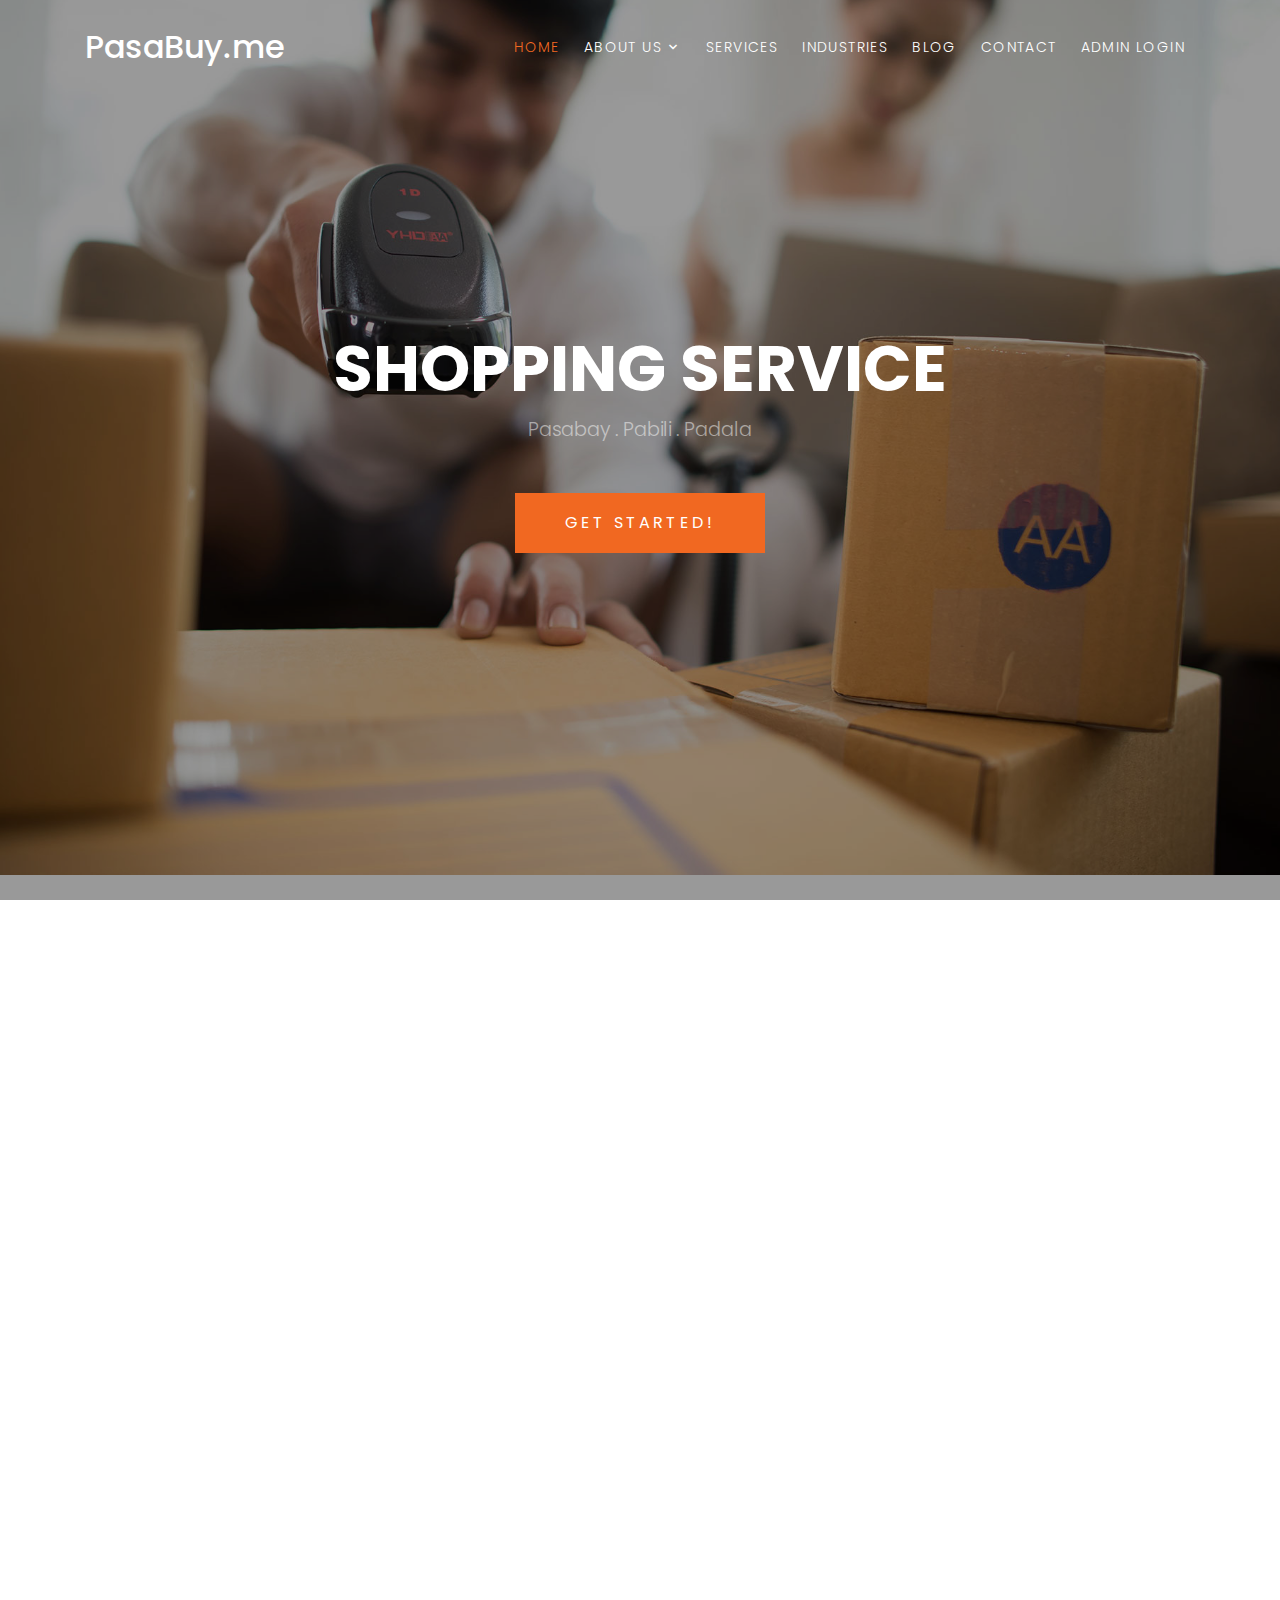
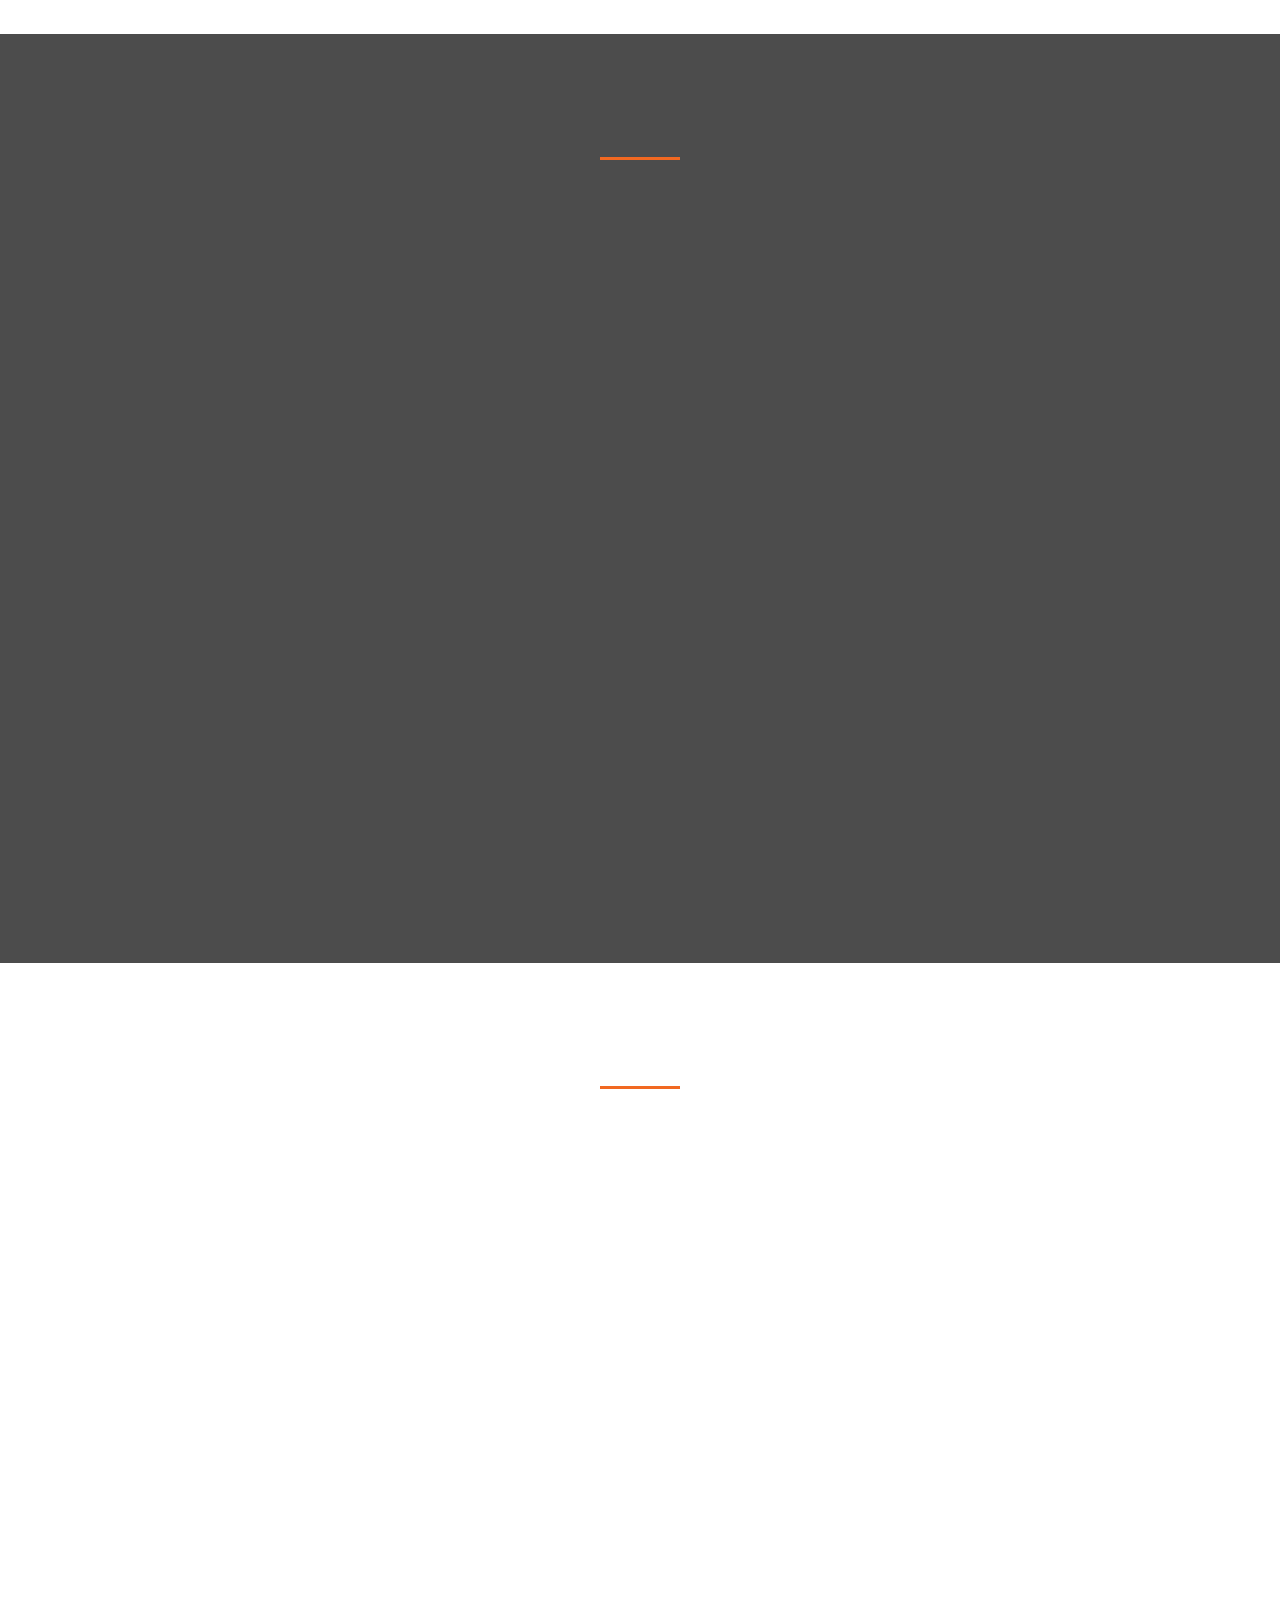
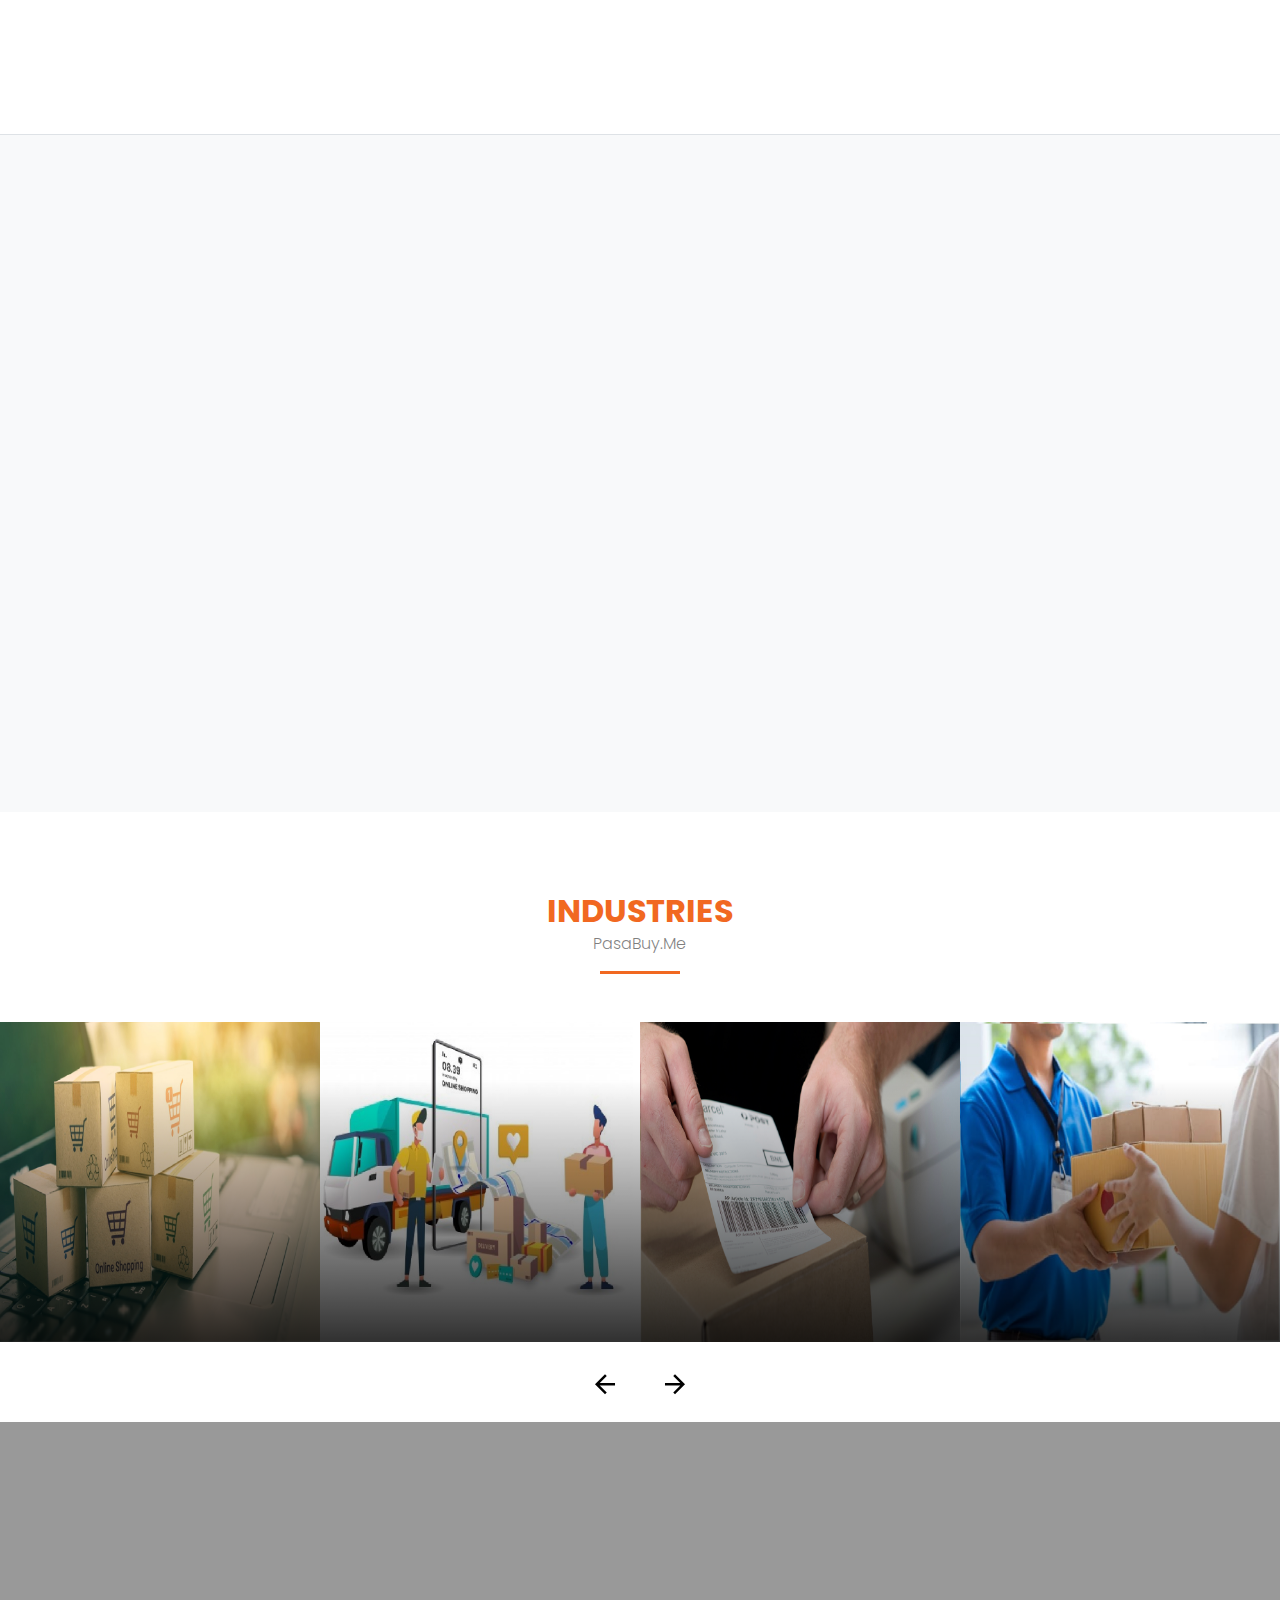
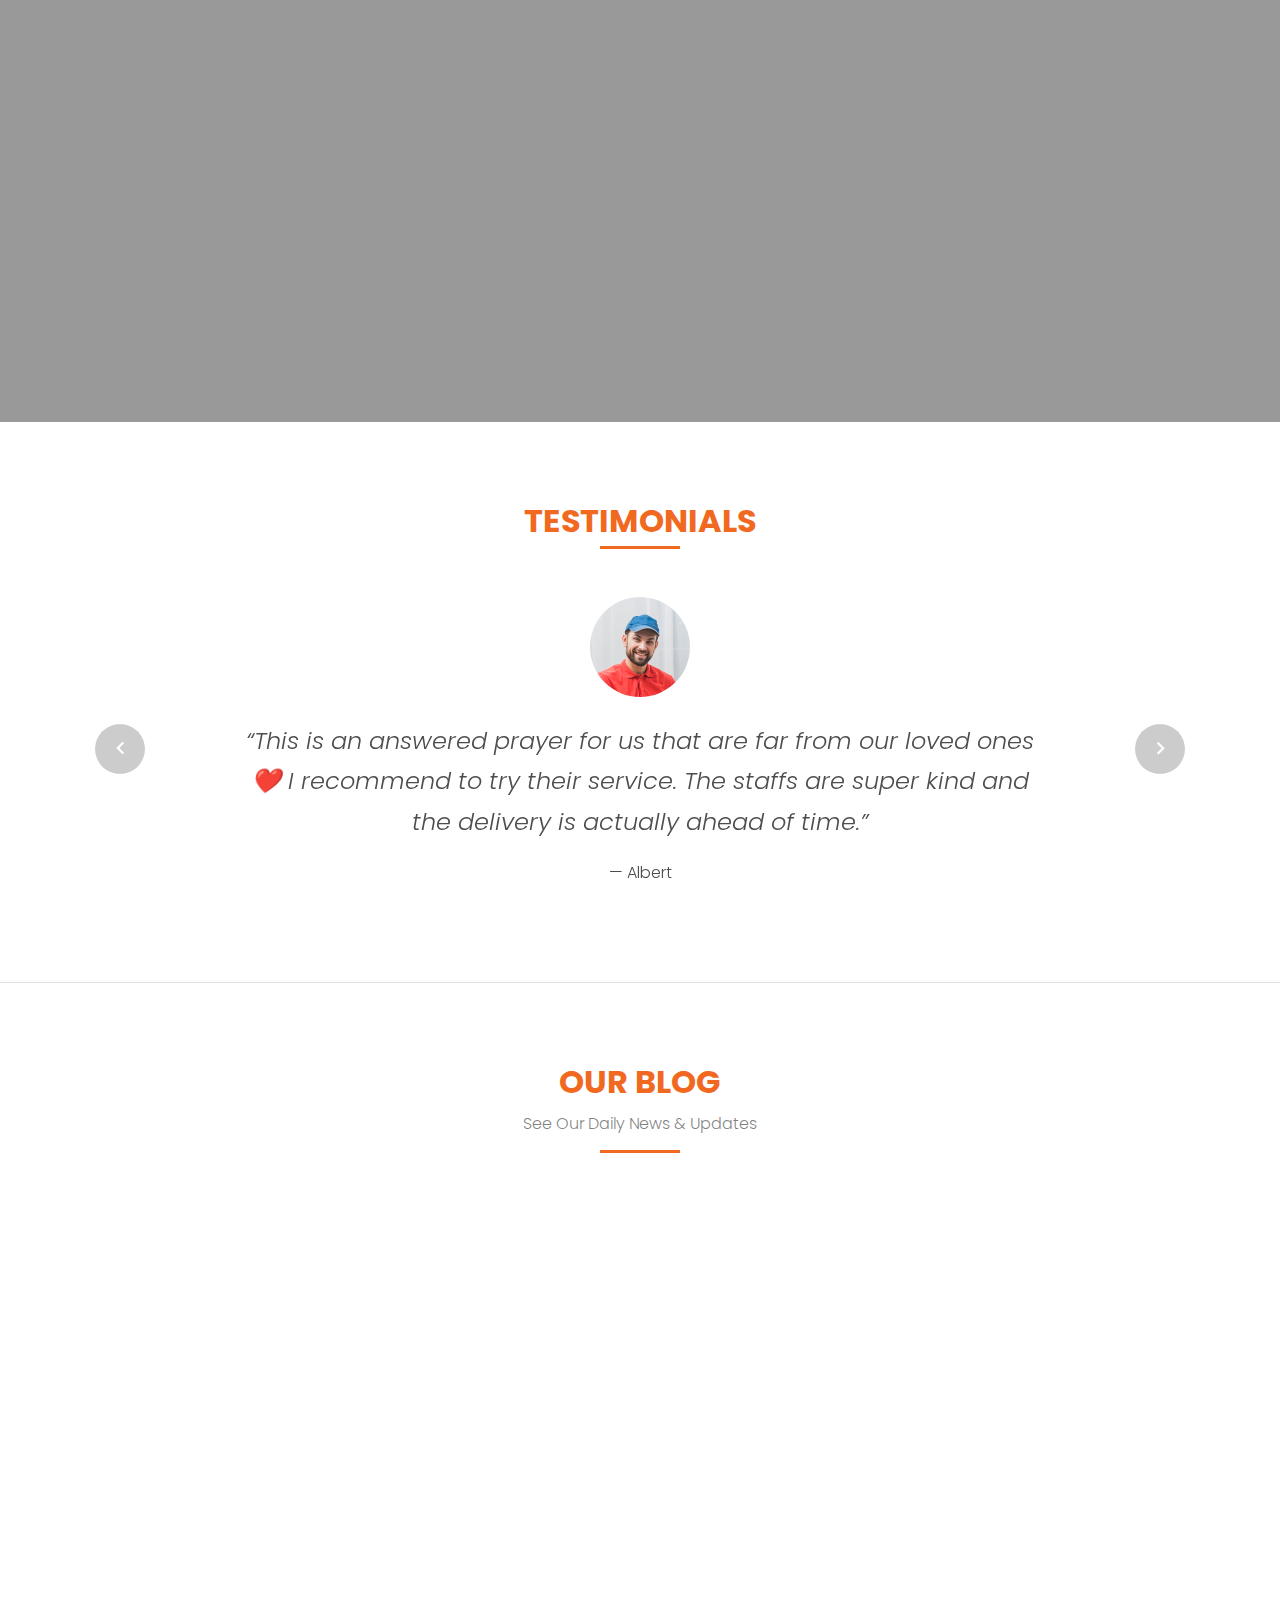
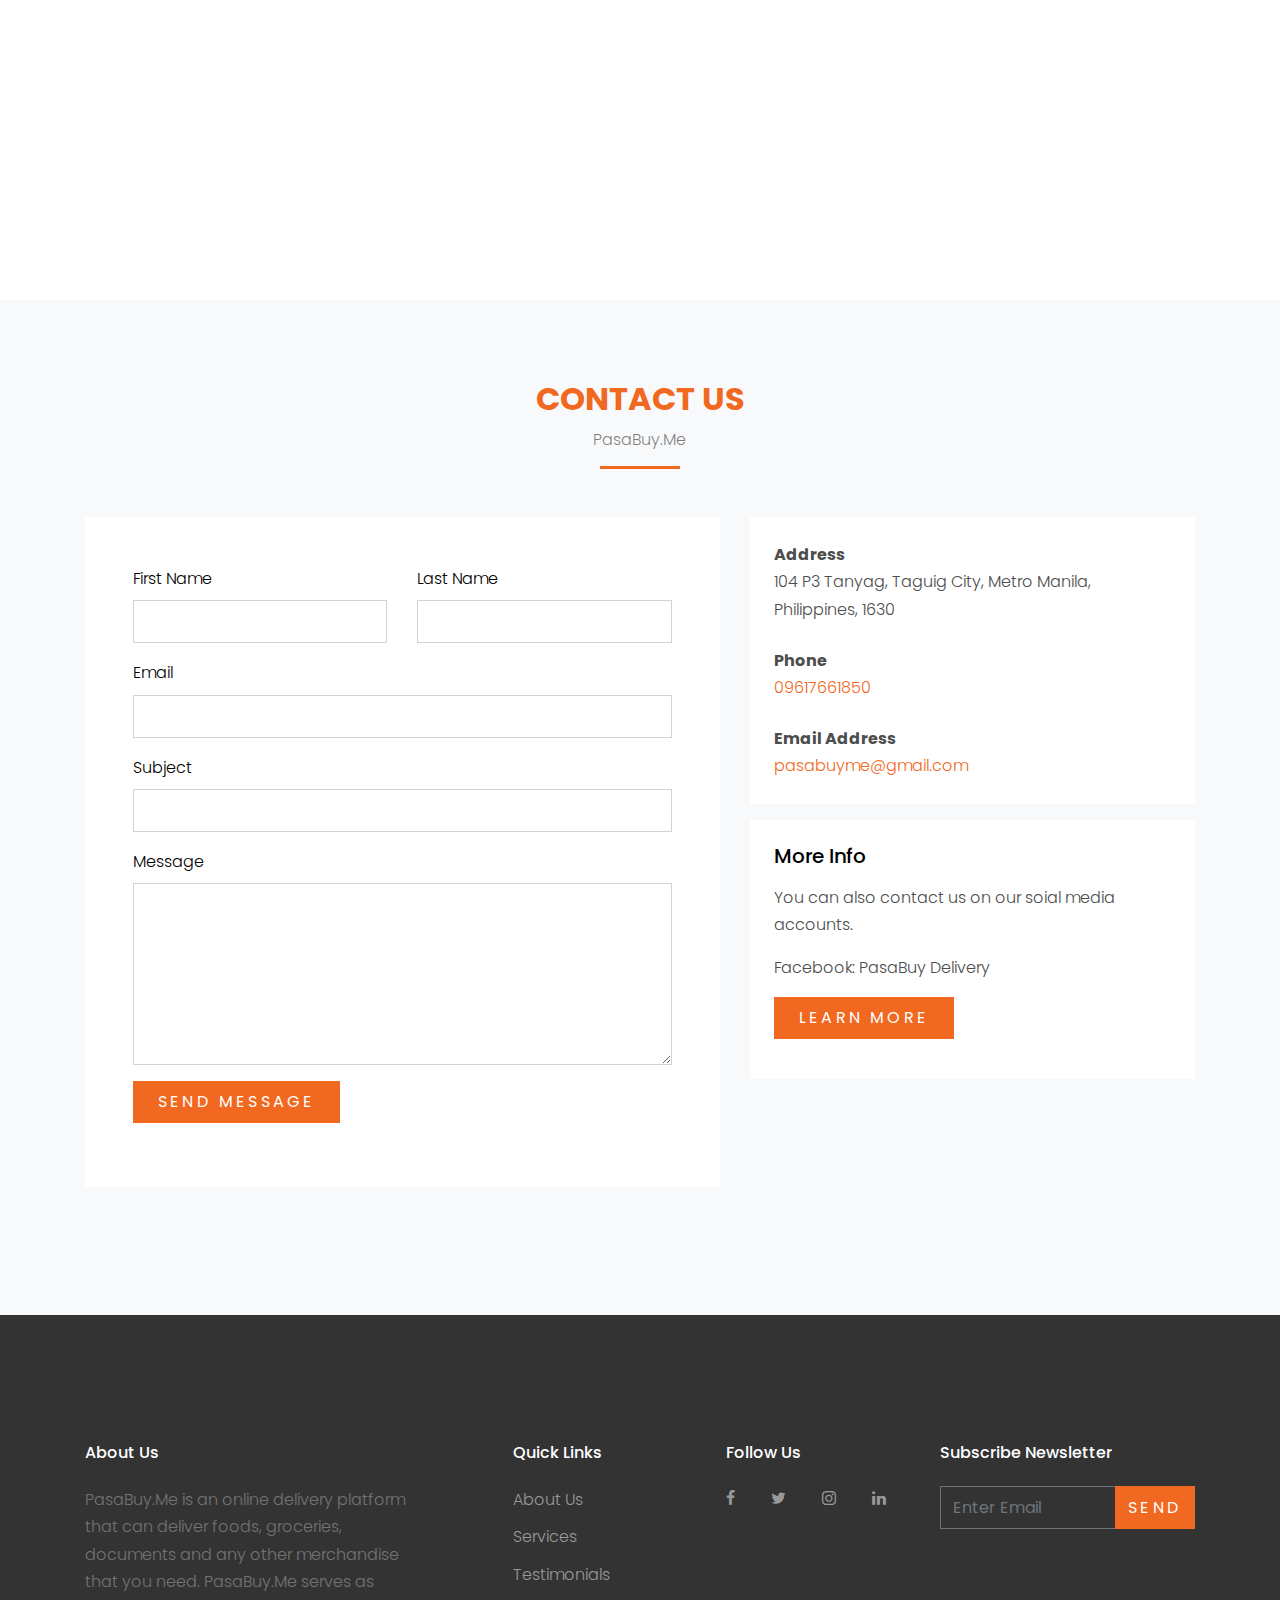
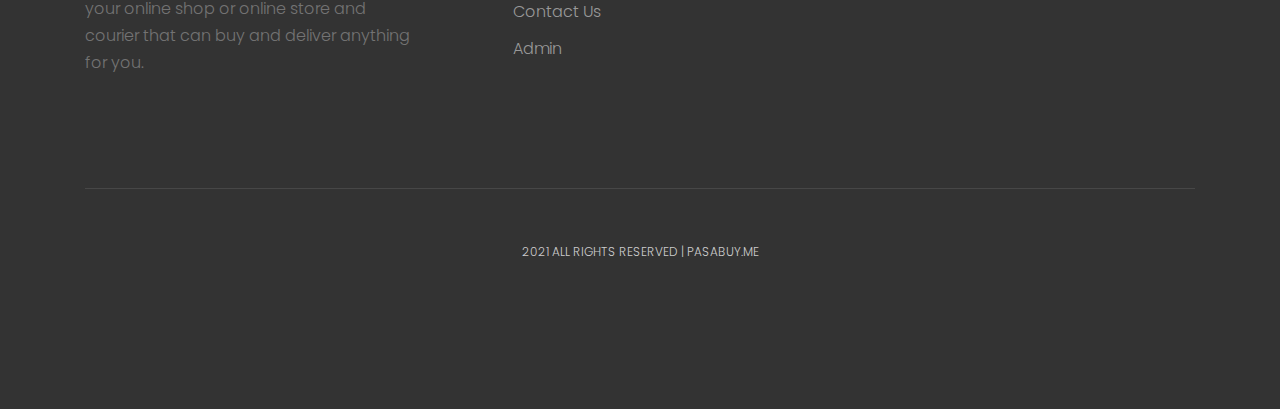
<file: index.html>
<!DOCTYPE html>
<html lang="en">

<head>
  <title>PasaBuy.me &mdash; Padala Services</title>
  <meta charset="utf-8">
  <meta name="viewport" content="width=device-width, initial-scale=1, shrink-to-fit=no">

  <link rel="stylesheet"
    href="https://fonts.googleapis.com/css?family=Poppins:200,300,400,700,900|Display+Playfair:200,300,400,700">
  <link rel="stylesheet" href="fonts/icomoon/style.css">

  <link rel="stylesheet" href="css/bootstrap.min.css">
  <link rel="stylesheet" href="css/magnific-popup.css">
  <link rel="stylesheet" href="css/jquery-ui.css">
  <link rel="stylesheet" href="css/owl.carousel.min.css">
  <link rel="stylesheet" href="css/owl.theme.default.min.css">

  <link rel="stylesheet" href="css/bootstrap-datepicker.css">

  <link rel="stylesheet" href="fonts/flaticon/font/flaticon.css">



  <link rel="stylesheet" href="css/aos.css">

  <link rel="stylesheet" href="css/style.css">

</head>

<body data-spy="scroll" data-target=".site-navbar-target" data-offset="200">

  <!-- <div class="site-wrap"> -->

  <div class="site-mobile-menu site-navbar-target">
    <div class="site-mobile-menu-header">
      <div class="site-mobile-menu-close mt-3">
        <span class="icon-close2 js-menu-toggle"></span>
      </div>
    </div>
    <div class="site-mobile-menu-body"></div>
  </div>

  <header class="site-navbar py-3 js-site-navbar site-navbar-target" role="banner" id="site-navbar">

    <div class="container">
      <div class="row align-items-center">

        <div class="col-11 col-xl-2 site-logo">
          <h1 class="mb-0"><a href="index.html" class="text-white h2 mb-0">PasaBuy.me</a></h1>
        </div>
        <div class="col-12 col-md-10 d-none d-xl-block">
          <nav class="site-navigation position-relative text-right" role="navigation">

            <ul class="site-menu js-clone-nav mx-auto d-none d-lg-block">
              <li><a href="#section-home" class="nav-link">Home</a></li>
              <li class="has-children">
                <a href="#section-about" class="nav-link">About Us</a>
                <ul class="dropdown">
                  <li><a href="#section-how-it-works" class="nav-link">How It Works</a></li>
                  <li><a href="#section-our-team" class="nav-link">Our Team</a></li>
                </ul>
              </li>
              <li><a href="#section-services" class="nav-link">Services</a></li>
              <li><a href="#section-industries" class="nav-link">Industries</a></li>
              <li><a href="#section-blog" class="nav-link">Blog</a></li>
              <li><a href="#section-contact" class="nav-link">Contact</a></li>
              <li><a href="admin-shipments.html" class="nav-link">ADMIN LOGIN</a></li>
            </ul>
          </nav>
        </div>


        <div class="d-inline-block d-xl-none ml-md-0 mr-auto py-3" style="position: relative; top: 3px;"><a href="#"
            class="site-menu-toggle js-menu-toggle"><span class="icon-menu h3"></span></a></div>

      </div>

    </div>
    </div>

  </header>



  <div class="site-blocks-cover overlay" style="background-image: url(images/hero_bg_2.jpg);" data-aos="fade"
    data-stellar-background-ratio="0.5" id="section-home">
    <div class="container">
      <div class="row align-items-center justify-content-center text-center">

        <div class="col-md-8" data-aos="fade-up" data-aos-delay="400">


          <h1 class="text-white font-weight-light text-uppercase font-weight-bold" data-aos="fade-up">Shopping Service
          </h1>
          <p class="mb-5" data-aos="fade-up" data-aos-delay="100">Pasabay . Pabili . Padala</p>
          <p data-aos="fade-up" data-aos-delay="200"><a href="tracker.html"
              class="btn btn-primary py-3 px-5 text-white">Get Started!</a></p>

        </div>
      </div>
    </div>
  </div>

  <div class="site-section" id="section-about">
    <div class="container">
      <div class="row mb-5">

        <div class="col-md-5 ml-auto mb-5 order-md-2" data-aos="fade-up" data-aos-delay="100">
          <img src="images/img_3.jpg" alt="Image" class="img-fluid rounded">
        </div>
        <div class="col-md-6 order-md-1" data-aos="fade-up">
          <div class="text-left pb-1 border-primary mb-4">
            <h2 class="text-primary">About Us</h2>
          </div>
          <p>PasaBuy.Me is an online delivery platform that can deliver foods, groceries, documents and any
            other merchandise that you need. PasaBuy.Me serves as your online shop or online store and
            courier that can buy and deliver anything for you.</p>
          <p class="mb-5">PasaBuy.Me will then accept your order and will be in touch with the contact persons
            to pick-up and deliver your item.</p>

          <ul class="ul-check list-unstyled success">
            <li>We can do shopping service where we buy the items first, then reimburse it to you during
              delivery.</li>
            <li>We can do a purely same day delivery service, where you just indicate the pickup and
              drop-off points of the item.</li>
            <li>We have riders all over the Philippines who are ready to serve you wherever you are.</li>
          </ul>

        </div>

      </div>
    </div>
  </div>

  <div class="site-section bg-image overlay" style="background-image: url('images/hero_bg_4.jpg');"
    id="section-how-it-works">
    <div class="container">
      <div class="row justify-content-center mb-5">
        <div class="col-md-7 text-center border-primary">
          <h2 class="font-weight-light text-primary" data-aos="fade">How It Works</h2>
        </div>
      </div>
      <div class="row">
        <div class="col-md-6 col-lg-4 mb-5 mb-lg-0" data-aos="fade" data-aos-delay="100">
          <div class="how-it-work-item">
            <span class="number">1</span>
            <div class="how-it-work-body">
              <h2>Make An Order</h2>
              <p class="mb-5">Booking to our PasaBuy.Me app is very convenient. Here’s how it works:</p>
              <ul class="ul-check list-unstyled success">
                <li class="text-white"> FOR PASABAY and PADALA SERVICE:</li>
                <li class="text-white"> You have to fill-up the "PADALA INFORMATION FORM" with your
                  personal information such as sender's and receiver's name, address, contact number,
                  etc. </li>
                <li class="text-white"> FOR PABILI SERVICE: </li>
                <li class="text-white"> If you are going to avail our Pabili Service, you also have to
                  fill-up a form which is the "PABILI FORM" where you will be inputting your orders or
                  items you want us to buy for you. And of course you also need to give your personal
                  information. </li>
              </ul>
            </div>
          </div>
        </div>

        <div class="col-md-6 col-lg-4 mb-5 mb-lg-0" data-aos="fade" data-aos-delay="200">
          <div class="how-it-work-item">
            <span class="number">2</span>
            <div class="how-it-work-body">
              <h2>Make A Payment</h2>
              <p class="mb-5">We may be able to accept payment through:</p>
              <ul class="ul-check list-unstyled success">
                <li class="text-white">GCash</li>
                <li class="text-white">Paymaya</li>
                <li class="text-white">Credit Card</li>
                <li class="text-white">Palawan Express</li>
                <li class="text-white">Cash On Delivery</li>
              </ul>
            </div>
          </div>
        </div>

        <div class="col-md-6 col-lg-4 mb-5 mb-lg-0" data-aos="fade" data-aos-delay="300">
          <div class="how-it-work-item">
            <span class="number">3</span>
            <div class="how-it-work-body">
              <h2>Track Your Order</h2>
              <p class="mb-5">For monitoring of your order, just go in the "Tracker" in the upper navigation bar and
                enter the Tracking ID of your Order. Please note that you have entered the correct ID to see the
                details.</p>
              <ul class="ul-check list-unstyled success">
                <li class="text-white">While waiting, the customer can track the order status in
                  real-time through the app.</li>
              </ul>
            </div>
          </div>
        </div>

      </div>
    </div>
  </div>

  <div class="site-section border-bottom" id="section-our-team">
    <div class="container">
      <div class="row justify-content-center mb-5">
        <div class="col-md-7 text-center border-primary">
          <h2 class="font-weight-light text-primary" data-aos="fade">Our Team</h2>
        </div>
      </div>
      <div class="row justify-content-center">
        <div class="col-md-6 col-lg-4 mb-5 mb-lg-0" data-aos="fade" data-aos-delay="100">
          <div class="person">
            <img src="images/p1-sittie.jpg" alt="Image" class="img-fluid rounded mb-5 w-75 rounded-circle">
            <h3>Sittie Manali</h3>
            <p class="position text-muted">Co-Founder, President</p>
            <p class="mb-4">Sittie Asmah M. Manali is a 2nd Year Information Technology student at
              Technological Institute of the Philippines.</p>
            <ul class="ul-social-circle">
              <li><a href="https://www.facebook.com/sittie.manali/" target="_blank"><span
                    class="icon-facebook"></span></a></li>
              <li><a href="#"><span class="icon-twitter"></span></a></li>
              <li><a href="#"><span class="icon-linkedin"></span></a></li>
              <li><a href="#"><span class="icon-instagram"></span></a></li>
            </ul>
          </div>
        </div>
        <div class="col-md-6 col-lg-4 mb-5 mb-lg-0" data-aos="fade" data-aos-delay="200">
          <div class="person">
            <img src="images/p-2mhar.jpg" alt="Image" class="img-fluid rounded mb-5 w-75 rounded-circle">
            <h3>Mhar Enriquez</h3>
            <p class="position text-muted">Co-Founder, COO</p>
            <p class="mb-4">Mhar Vincent M. Enriquez is a 2nd Year Information Technology student at
              Technological Institute of the Philippines.</p>
            <ul class="ul-social-circle">
              <li><a href="https://www.facebook.com/mharmicuenriquez/" target="_blank"><span
                    class="icon-facebook"></span></a></li>
              <li><a href="#"><span class="icon-twitter"></span></a></li>
              <li><a href="#"><span class="icon-linkedin"></span></a></li>
              <li><a href="#"><span class="icon-instagram"></span></a></li>
            </ul>
          </div>
        </div>

      </div>
    </div>
  </div>





  <div class="site-section bg-light" id="section-services">
    <div class="container">
      <div class="row justify-content-center mb-5" data-aos="fade-up">
        <div class="col-md-7 text-center border-primary">
          <h2 class="mb-0 text-primary">Our Services</h2>
          <p class="color-black-opacity-5">Pasabay . Pabili . Padala</p>
        </div>
      </div>

      <div class="row align-items-stretch">
        <div class="col-md-6 col-lg-4 mb-4 mb-lg-4" data-aos="fade-up">
          <div class="unit-4 d-flex">
            <div class="unit-4-icon mr-4"><span class="text-primary flaticon-truck"></span></div>
            <div>
              <h3>PASABAY SERVICE</h3>
              <p>Customers will book their pasabay items through the courier’s app or website with the
                list of items they want to deliver or called "pasabay". The customers will be paying the
                pasabay items once it delivers to the receivers. The items will paying the items depends
                on its kilo.</p>
              <p><a href="#">Learn More</a></p>
            </div>
          </div>
        </div>

        <div class="col-md-6 col-lg-4 mb-4 mb-lg-4" data-aos="fade-up" data-aos-delay="100">
          <div class="unit-4 d-flex">
            <div class="unit-4-icon mr-4"><span class="text-primary flaticon-boat-ship"></span></div>
            <div>
              <h3>PABILI SERVICE</h3>
              <p>Customers book their orders or items through the courier’s app or website with the list
                of items to buy. Once the pabili item accepted, the pabili sevice will go to the store
                and purchase the items (Usually, the pabili service pays for the order first). The
                customers will choose what mode of payment they will paying the items </p>
              <p><a href="#">Learn More</a></p>
            </div>
          </div>
        </div>

        <div class="col-md-6 col-lg-4 mb-4 mb-lg-4" data-aos="fade-up" data-aos-delay="200">
          <div class="unit-4 d-flex">
            <div class="unit-4-icon mr-4"><span class="text-primary flaticon-truck"></span></div>
            <div>
              <h3>PADALA SERVICE</h3>
              <p>Customers will book their padala items through the courier’s app or website with the list
                of items they want to deliver or called "padala". The customers will be paying the
                padala items once it delivers to the receivers. The items will paying the items depends
                on its kilo.</p>
              <p><a href="#">Learn More</a></p>
            </div>
          </div>
        </div>

      </div>
    </div>
  </div>



  <div class="site-section block-13" id="section-industries">

    <div class="container">
      <div class="row justify-content-center mb-5">
        <div class="col-md-7 text-center border-primary">
          <h2 class="mb-0 text-primary">Industries</h2>
          <p class="color-black-opacity-5">PasaBuy.Me</p>
        </div>
      </div>
    </div>

    <div class="owl-carousel nonloop-block-13">
      <div>
        <a href="#" class="unit-1 text-center">
          <img src="images/img_1.jpg" alt="Image" class="img-fluid">
          <div class="unit-1-text">
            <h3 class="unit-1-heading">Forwarder</h3>
          </div>
        </a>
      </div>

      <div>
        <a href="#" class="unit-1 text-center">
          <img src="images/img_2.jpg" alt="Image" class="img-fluid">
          <div class="unit-1-text">
            <h3 class="unit-1-heading">Air Transports</h3>
          </div>
        </a>
      </div>

      <div>
        <a href="#" class="unit-1 text-center">
          <img src="images/img_3.jpg" alt="Image" class="img-fluid">
          <div class="unit-1-text">
            <h3 class="unit-1-heading">Cargo Transports</h3>
          </div>
        </a>
      </div>

      <div>
        <a href="#" class="unit-1 text-center">
          <img src="images/img_4.jpg" alt="Image" class="img-fluid">
          <div class="unit-1-text">
            <h3 class="unit-1-heading">Cargo Ship</h3>
          </div>
        </a>
      </div>

      <div>
        <a href="#" class="unit-1 text-center">
          <img src="images/img_5.jpg" alt="Image" class="img-fluid">
          <div class="unit-1-text">
            <h3 class="unit-1-heading">Shopping Service</h3>
          </div>
        </a>
      </div>


    </div>
  </div>


  <div class="site-blocks-cover overlay inner-page-cover"
    style="background-image: url(images/hero_bg_2.jpg); background-attachment: fixed;">
    <div class="container">
      <div class="row align-items-center justify-content-center text-center">

        <div class="col-md-7" data-aos="fade-up">
          <a href="https://vimeo.com/channels/staffpicks/93951774"
            class="play-single-big mb-4 d-inline-block popup-vimeo"><span class="icon-play"></span></a>
          <h2 class="text-white font-weight-light mb-5 h1">Watch The Video</h2>

        </div>
      </div>
    </div>
  </div>

  <div class="site-section border-bottom" id="section-testimonial">
    <div class="container">

      <div class="row justify-content-center mb-5">
        <div class="col-md-7 text-center border-primary">
          <h2 class="font-weight-light text-primary">Testimonials</h2>
        </div>
      </div>

      <div class="slide-one-item home-slider owl-carousel">
        <div>
          <div class="testimonial">
            <figure class="mb-4">
              <img src="images/person_1.jpg" alt="Image" class="img-fluid mb-3">

            </figure>
            <blockquote>
              <p>&ldquo;This is an answered prayer for us that are far from our loved ones ❤️ I recommend
                to try their service. The staffs are super kind and the delivery is actually ahead of
                time.&rdquo;</p>
              <p class="author"> &mdash; Albert</p>
            </blockquote>
          </div>
        </div>
        <div>
          <div class="testimonial">
            <figure class="mb-4">
              <img src="images/person_2.jpg" alt="Image" class="img-fluid mb-3">

            </figure>
            <blockquote>
              <p>&ldquo;Very convenient especially now that we are facing a pandemic. Thank you so much
                PasaBuy.Me. Keep it up and Job well done 😇&rdquo;</p>
              <p class="author"> &mdash; Daphnee</p>
            </blockquote>
          </div>
        </div>

        <div>
          <div class="testimonial">
            <figure class="mb-4">
              <img src="images/person_4.jpg" alt="Image" class="img-fluid mb-3">
            </figure>
            <blockquote>
              <p>&ldquo;Thank you for the safe ride. Less hassle and stress-free especially for the
                workers like me. Highly Recommended! ✔️💯&rdquo;</p>
              <p class="author"> &mdash; Benedict</p>
            </blockquote>
          </div>
        </div>

        <div>
          <div class="testimonial">
            <figure class="mb-4">
              <img src="images/person_5.jpg" alt="Image" class="img-fluid mb-3">
            </figure>
            <blockquote>
              <p>&ldquo;Super trustworthy and accommodating. I'm confident to book my next transaction
                here! 💕&rdquo;</p>
              <p class="author"> &mdash; Jed</p>
            </blockquote>
          </div>
        </div>

      </div>
    </div>
  </div>

  <div class="site-section" id="section-blog">
    <div class="container">
      <div class="row justify-content-center mb-5">
        <div class="col-md-7 text-center border-primary">
          <h2 class="font-weight-light text-primary">Our Blog</h2>
          <p class="color-black-opacity-5">See Our Daily News &amp; Updates</p>
        </div>
      </div>
      <div class="row mb-5 align-items-stretch">
        <div class="col-md-6 col-lg-4 mb-4 mb-lg-4" data-aos="fade-up">
          <div class="h-entry">
            <a href="single.html"><img src="images/blog_1.jpg" alt="Image" class="img-fluid"></a>
            <h2 class="font-size-regular"><a href="single.html">Schedule of our Transactions</a></h2>
            <div class="meta mb-4">by Mhar <span class="mx-2">&bullet;</span> March 10, 2021 </div>
            <p>Monday-Saturday</p>
            <p>Every 10AM-6PM</p>
          </div>
        </div>
        <div class="col-md-6 col-lg-4 mb-4 mb-lg-4" data-aos="fade-up" data-aos-delay="100">
          <div class="h-entry">
            <a href="single.html"><img src="images/blog_2.jpg" alt="Image" class="img-fluid"></a>
            <h2 class="font-size-regular"><a href="single.html">Delivery Fee</a></h2>
            <div class="meta mb-4">by Vincent <span class="mx-2">&bullet;</span> March 18, 2021 </div>
            <p>The delivery fee will vary depending on the store and location, but it starts at P120. For
              small box orders under P1,500, an additional small order fee of P30 will be charged. On the
              other hand, the maximum amount you can order so far is P3,000.</p>
          </div>
        </div>
        <div class="col-md-6 col-lg-4 mb-4 mb-lg-4" data-aos="fade-up" data-aos-delay="200">
          <div class="h-entry">
            <a href="single.html"><img src="images/blog_3.jpg" alt="Image" class="img-fluid"></a>
            <h2 class="font-size-regular"><a href="single.html">How shall I send proof of payment? </a></h2>
            <div class="meta mb-4">by Micu <span class="mx-2">&bullet;</span> March 20, 2021 </div>
            <p>After remitting your payment through your chosen payment method, please send the proof of
              payment or payment confirmation to us through FB Messenger (pasabuy delivery), or through
              email. </p>
          </div>
        </div>
      </div>
      <div class="row">
        <div class="col-12 text-center" data-aos="fade-up" data-aos-delay="300">
          <p class="mb-0"><a href="https://free-template.co" class="btn btn-primary py-3 px-5 text-white">View All Blog
              Posts</a></p>
        </div>
      </div>
    </div>
  </div>

  <div class="site-section bg-light" id="section-contact">
    <div class="container">
      <div class="row justify-content-center mb-5">
        <div class="col-md-7 text-center border-primary">
          <h2 class="font-weight-light text-primary">Contact Us</h2>
          <p class="color-black-opacity-5">PasaBuy.Me</p>
        </div>
      </div>
      <div class="row">
        <div class="col-md-7 mb-5">



          <form class="p-5 bg-white">


            <div class="row form-group">
              <div class="col-md-6 mb-3 mb-md-0">
                <label class="text-black" for="fname">First Name</label>
                <input type="text" id="fname" class="form-control">
              </div>
              <div class="col-md-6">
                <label class="text-black" for="lname">Last Name</label>
                <input type="text" id="lname" class="form-control">
              </div>
            </div>

            <div class="row form-group">

              <div class="col-md-12">
                <label class="text-black" for="email">Email</label>
                <input type="email" id="email" class="form-control">
              </div>
            </div>

            <div class="row form-group">

              <div class="col-md-12">
                <label class="text-black" for="subject">Subject</label>
                <input type="subject" id="subject" class="form-control">
              </div>
            </div>

            <div class="row form-group">
              <div class="col-md-12">
                <label class="text-black" for="message">Message</label>
                <textarea name="message" id="message" cols="30" rows="7" class="form-control"></textarea>
              </div>
            </div>

            <div class="row form-group">
              <div class="col-md-12">
                <input type="button" value="Send Message" class="btn btn-primary py-2 px-4 text-white" id="sendMessage">
              </div>
            </div>


          </form>
        </div>
        <div class="col-md-5">

          <div class="p-4 mb-3 bg-white">
            <p class="mb-0 font-weight-bold">Address</p>
            <p class="mb-4">104 P3 Tanyag, Taguig City, Metro Manila, Philippines, 1630</p>

            <p class="mb-0 font-weight-bold">Phone</p>
            <p class="mb-4"><a href="#">09617661850</a></p>

            <p class="mb-0 font-weight-bold">Email Address</p>
            <p class="mb-0"><a href="#">pasabuyme@gmail.com</a></p>

          </div>

          <div class="p-4 mb-3 bg-white">
            <h3 class="h5 text-black mb-3">More Info</h3>
            <p>You can also contact us on our soial media accounts.</p>
            <p>Facebook: PasaBuy Delivery</p>
            <p><a href="https://www.facebook.com/PasaBuyme-Lubang-105443967864845/" target="_blank" class="btn btn-primary px-4 py-2 text-white">Learn More</a></p>
          </div>

        </div>
      </div>
    </div>
  </div>


  <footer class="site-footer">
    <div class="container">
      <div class="row">
        <div class="col-md-9">
          <div class="row">
            <div class="col-md-5 mr-auto">
              <h2 class="footer-heading mb-4">About Us</h2>
              <p>PasaBuy.Me is an online delivery platform that can deliver foods, groceries, documents
                and any other merchandise that you need. PasaBuy.Me serves as your online shop or online
                store and courier that can buy and deliver anything for you.</p>
            </div>

            <div class="col-md-3">
              <h2 class="footer-heading mb-4">Quick Links</h2>
              <ul class="list-unstyled">
                <li><a href="#section-about">About Us</a></li>
                <li><a href="#section-services">Services</a></li>
                <li><a href="#section-testimonial">Testimonials</a></li>
                <li><a href="#section-contact">Contact Us</a></li>
                <li><a href="admin-shipments.html">Admin</a></li>
              </ul>
            </div>
            <div class="col-md-3">
              <h2 class="footer-heading mb-4">Follow Us</h2>
              <a href="https://www.facebook.com/PasaBuyme-Lubang-105443967864845/" class="pl-0 pr-3"><span class="icon-facebook"></span></a>
              <a href="https://www.facebook.com/PasaBuyme-Lubang-105443967864845/" class="pl-3 pr-3"><span class="icon-twitter"></span></a>
              <a href="https://www.facebook.com/PasaBuyme-Lubang-105443967864845/" class="pl-3 pr-3"><span class="icon-instagram"></span></a>
              <a href="https://www.facebook.com/PasaBuyme-Lubang-105443967864845/" class="pl-3 pr-3"><span class="icon-linkedin"></span></a>
            </div>
          </div>
        </div>
        <div class="col-md-3">
          <h2 class="footer-heading mb-4">Subscribe Newsletter</h2>
          <form action="#" method="post">
            <div class="input-group mb-3">
              <input type="text" class="form-control border-secondary text-white bg-transparent"
                placeholder="Enter Email" aria-label="Enter Email" aria-describedby="button-addon2">
              <div class="input-group-append">
                <button class="btn btn-primary text-white" type="button" id="button-addon2">Send</button>
              </div>
            </div>
          </form>
        </div>
      </div>
      <div class="row pt-5 mt-5 text-center">
        <div class="col-md-12">
          <div class="border-top pt-5">
            <p>
              <span class="text-muted">2021 All rights reserved | PasaBuy.me </span>
            </p>
          </div>
        </div>

      </div>
    </div>
  </footer>
  <!-- </div> -->

  <script src="js/jquery-3.3.1.min.js"></script>
  <script src="js/jquery-migrate-3.0.1.min.js"></script>
  <script src="js/jquery-ui.js"></script>
  <script src="js/jquery.easing.1.3.js"></script>
  <script src="js/popper.min.js"></script>
  <script src="js/bootstrap.min.js"></script>
  <script src="js/owl.carousel.min.js"></script>
  <script src="js/jquery.stellar.min.js"></script>
  <script src="js/jquery.countdown.min.js"></script>
  <script src="js/jquery.magnific-popup.min.js"></script>
  <script src="js/bootstrap-datepicker.min.js"></script>
  <script src="js/aos.js"></script>

  <script src="js/main.js"></script>

   <!-- EMAIL SCRIPT PLUGIN-->
   <script src="https://smtpjs.com/v3/smtp.js"></script>
    
   <script src="contact-us.js"></script>

</body>

</html>
</file>
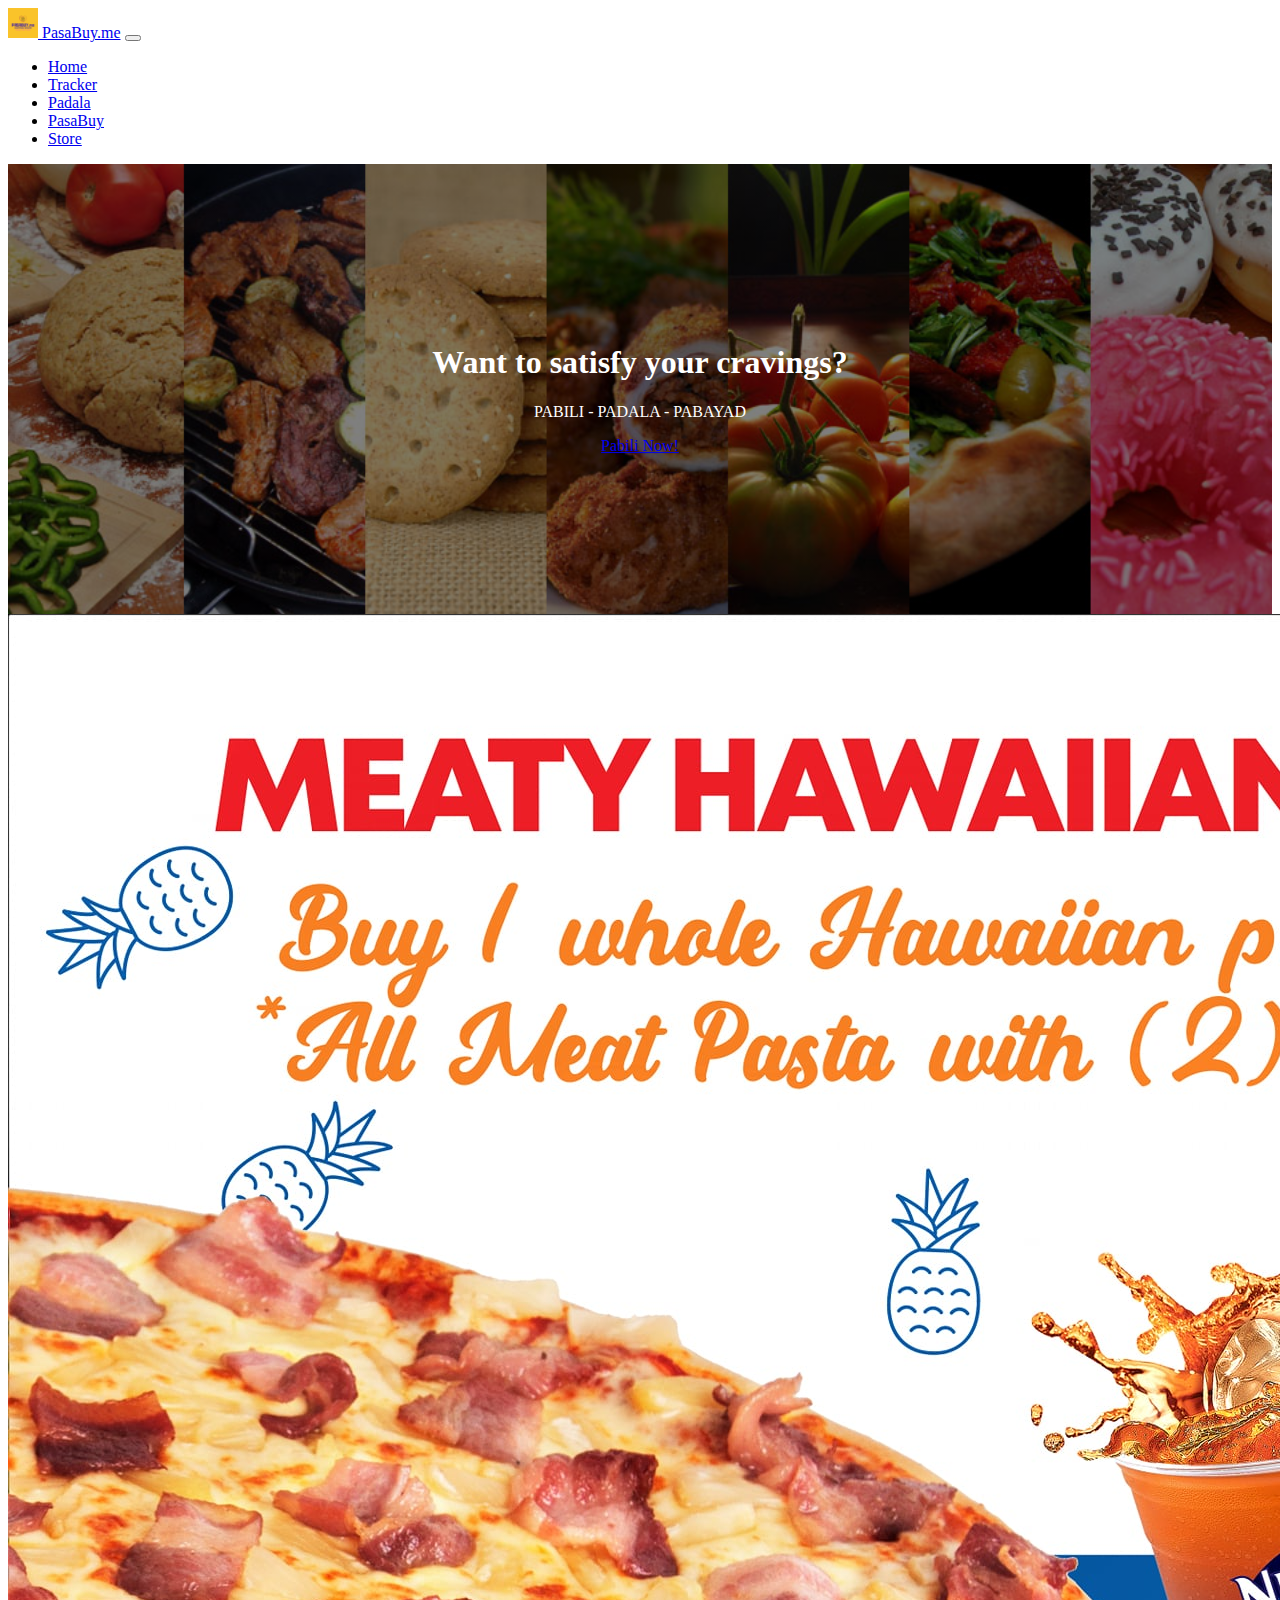
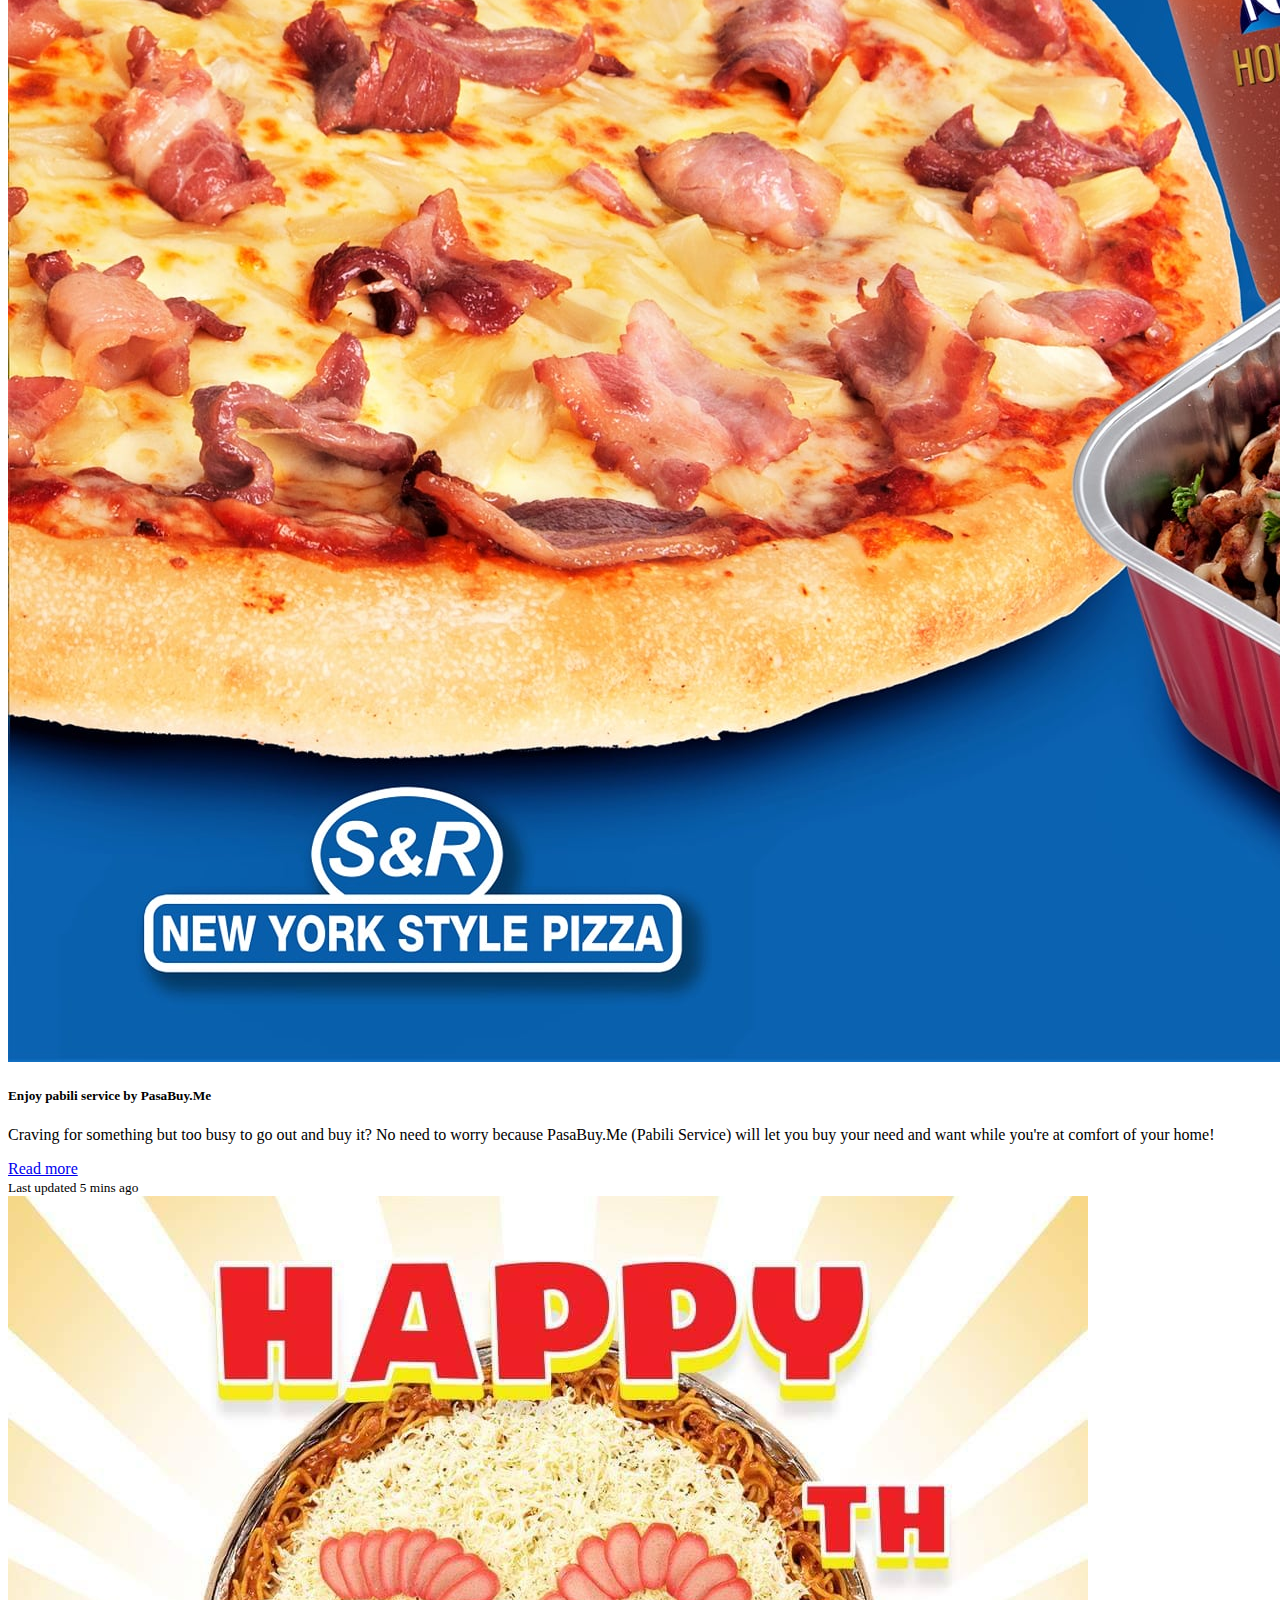
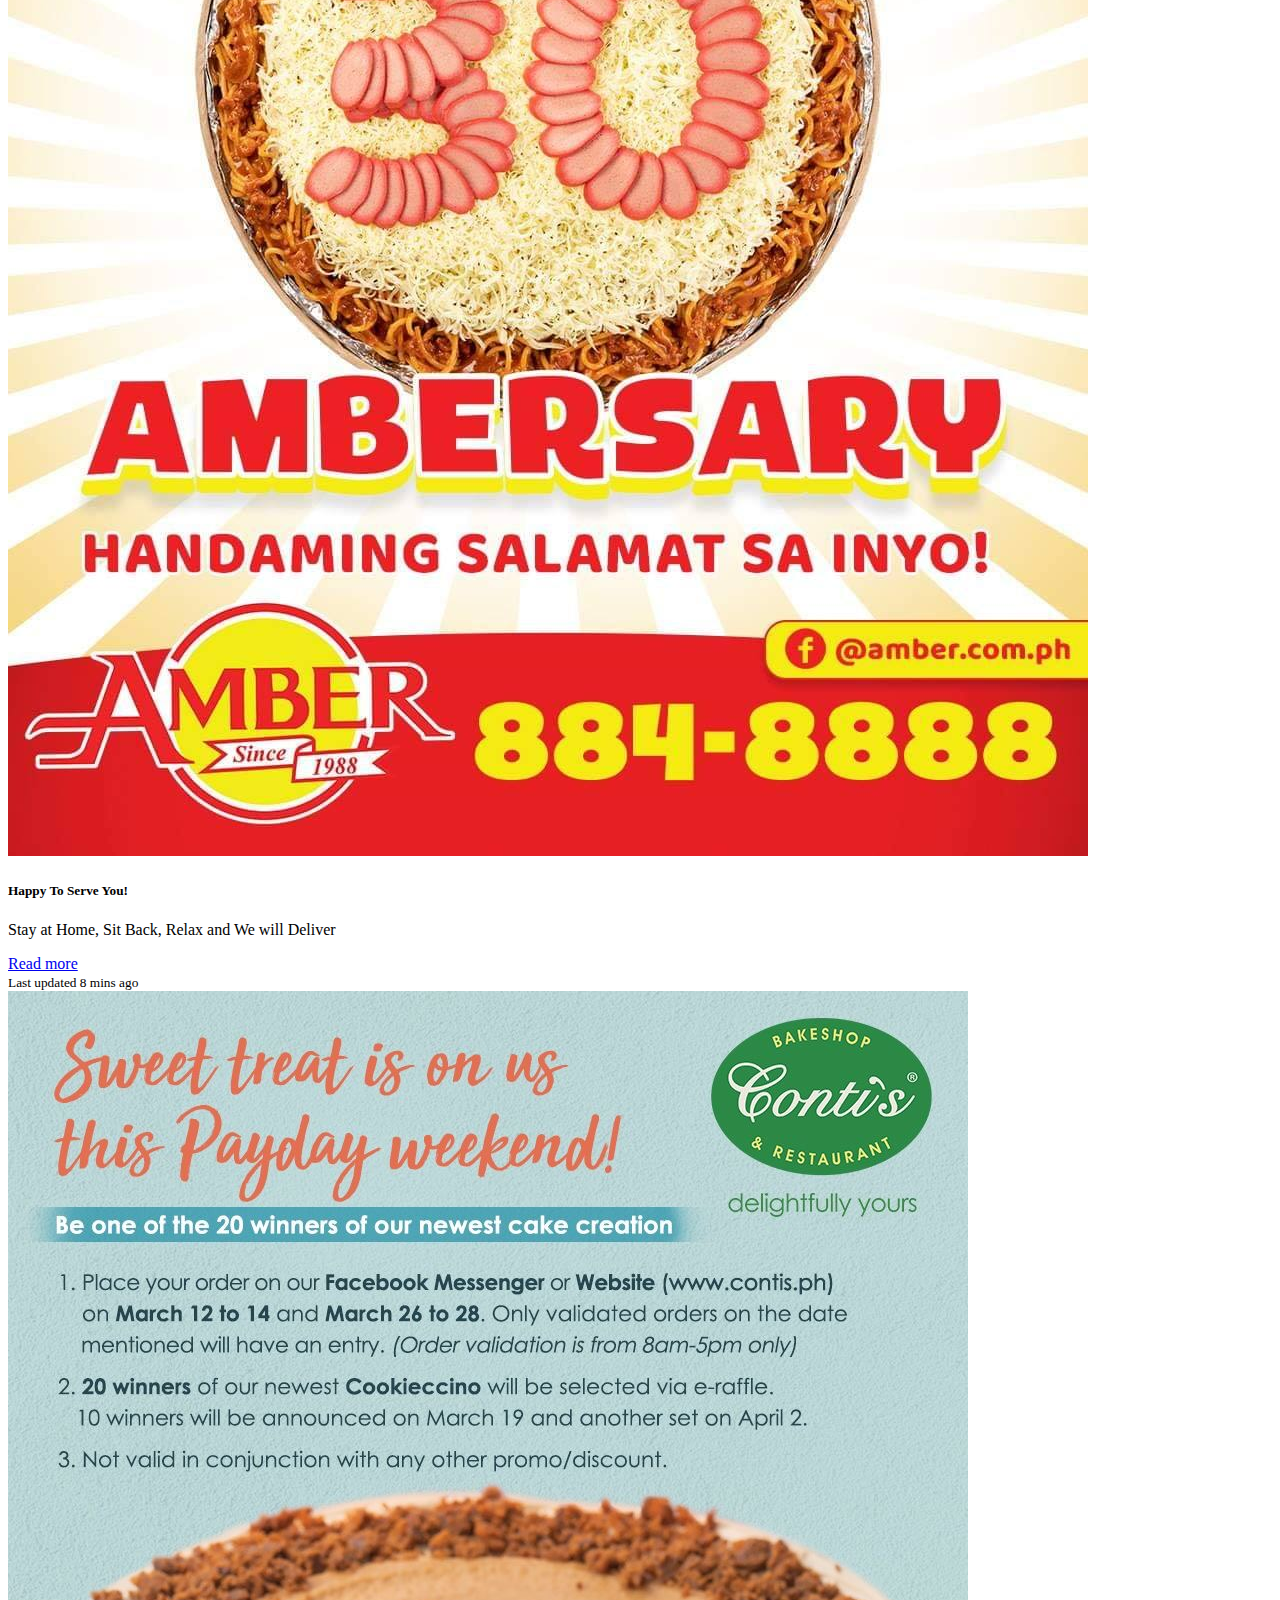
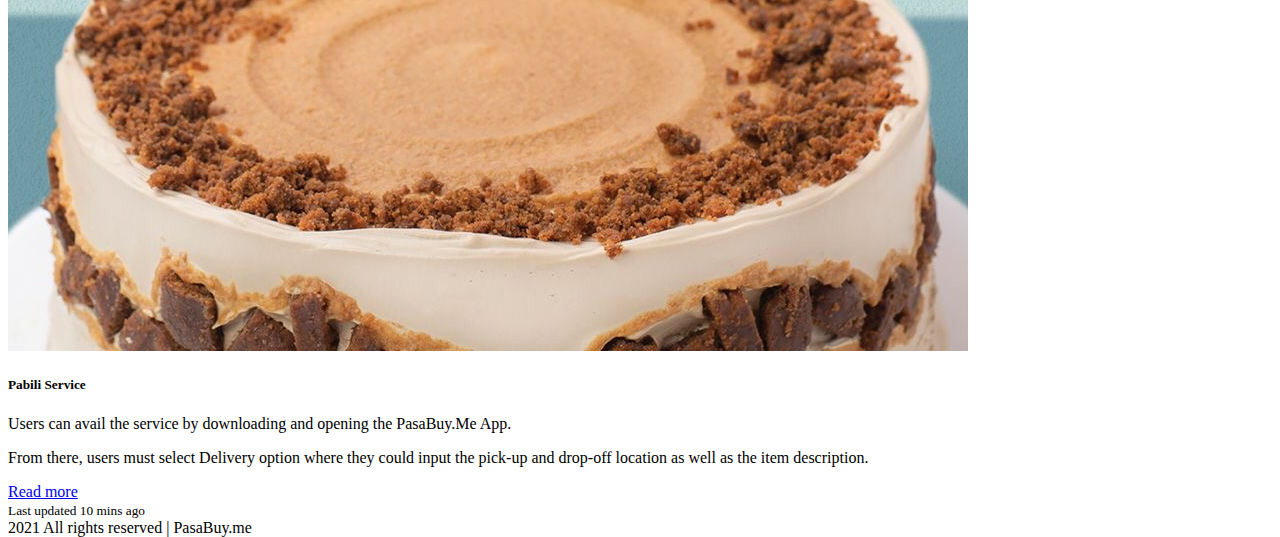
<file: pabili.html>
<!DOCTYPE html>
<html lang="en">

<head>
    <meta charset="UTF-8">
    <meta http-equiv="X-UA-Compatible" content="IE=edge">
    <meta name="viewport" content="width=device-width, initial-scale=1.0">
    <title>Pabili</title>

    <!-- Bootstrap CSS -->
    <link href="https://cdn.jsdelivr.net/npm/bootstrap@5.0.0-beta2/dist/css/bootstrap.min.css" rel="stylesheet"
        integrity="sha384-BmbxuPwQa2lc/FVzBcNJ7UAyJxM6wuqIj61tLrc4wSX0szH/Ev+nYRRuWlolflfl" crossorigin="anonymous">

    <style>
        body,
        html {
            height: 100%;
        }

        /* The hero image */
        .hero-image {
            /* Use "linear-gradient" to add a darken background effect to the image (photographer.jpg). This will make the text easier to read */
            background-image: linear-gradient(rgba(0, 0, 0, 0.5), rgba(0, 0, 0, 0.5)), url("images/pasabuy/header-cravings.jpg");

            /* Set a specific height */
            height: 50%;

            /* Position and center the image to scale nicely on all screens */
            background-position: center;
            background-repeat: no-repeat;
            background-size: cover;
            position: relative;
        }

        /* Place text in the middle of the image */
        .hero-text {
            text-align: center;
            position: absolute;
            top: 50%;
            left: 50%;
            transform: translate(-50%, -50%);
            color: white;
        }
    </style>
</head>

<body>

    <nav class="navbar navbar-expand-lg navbar-dark bg-dark">
        <div class="container-fluid">
            <a class="navbar-brand" href="index.html"><img src="images/pasabuy.jpg" width="30" height="30"
                    class="d-inline-block align-top" alt="">
                PasaBuy.me</a>
            <button class="navbar-toggler" type="button" data-bs-toggle="collapse"
                data-bs-target="#navbarSupportedContent" aria-controls="navbarSupportedContent" aria-expanded="false"
                aria-label="Toggle navigation">
                <span class="navbar-toggler-icon"></span>
            </button>
            <div class="collapse navbar-collapse" id="navbarSupportedContent">
                <ul class="navbar-nav me-auto mb-2 mb-lg-0">
                    <li class="nav-item">
                        <a class="nav-link" aria-current="page" href="index.html">Home</a>
                    </li>

                    <li class="nav-item">
                        <a class="nav-link" aria-current="page" href="tracker.html">Tracker</a>
                    </li>

                    <li class="nav-item">
                        <a class="nav-link " aria-current="page" href="padala.html">Padala</a>
                    </li>

                    <li class="nav-item">
                        <a class="nav-link active" aria-current="page" href="pabili.html">PasaBuy</a>
                    </li>

                    <li class="nav-item">
                        <a class="nav-link " aria-current="page" href="resto.html">Store</a>
                    </li>

                </ul>

            </div>
        </div>
    </nav>

    <div class="hero-image">
        <div class="hero-text">
            <h1 class="display-5">Want to satisfy your cravings?</h1>
            <p>PABILI - PADALA - PABAYAD</p>
            <a href="pabili-form.html" class="btn btn-warning py-3 px-5">Pabili Now!</a>
        </div>
    </div>




    <div class="container mt-5">
        <div class="row row-cols-1 row-cols-md-3 g-4">
            <div class="col mb-5">
                <div class="card h-100">
                    <img src="images/pasabuy/s&r.jpg" class="card-img-top" alt="...">
                    <div class="card-body">
                        <h5 class="card-title">Enjoy pabili service by PasaBuy.Me</h5>
                        <p class="card-text">Craving for something but too busy to go out and buy it? No need to worry because PasaBuy.Me (Pabili Service) will let you buy your need and want while you're at comfort of your home!</p>
                        <a href="resto.html#snr" class="btn btn-success py-2 px-3">Read more</a>
                    </div>
                    <div class="card-footer">
                        <small class="text-muted">Last updated 5 mins ago</small>
                    </div>
                </div>
            </div>
            <div class="col mb-5">
                <div class="card h-100">
                    <img src="images/pasabuy/amber.jpg" class="card-img-top" alt="...">
                    <div class="card-body">
                        <h5 class="card-title">Happy To Serve You!</h5>
                        <p class="card-text">Stay at Home, Sit Back, Relax and We will Deliver </p>
                        
                        <a href="resto.html#ambers" class="btn btn-success py-2 px-3">Read more</a>
                    </div>
                    <div class="card-footer">
                        <small class="text-muted">Last updated 8 mins ago</small>
                    </div>
                </div>
            </div>
            <div class="col mb-5">
                <div class="card h-100">
                    <img src="images/pasabuy/contis.jpg" class="card-img-top" alt="...">
                    <div class="card-body">
                        <h5 class="card-title">Pabili Service</h5>
                        <p class="card-text">Users can avail the service by downloading and opening the PasaBuy.Me App.
                        </p>
                        <p class="card-text"> From there, users must select Delivery option where they could input the pick-up and drop-off location as well as the item description.</p>
                        
                        <a href="resto.html#contis" class="btn btn-success py-2 px-3">Read more</a>
                    </div>
                    <div class="card-footer">
                        <small class="text-muted">Last updated 10 mins ago</small>
                    </div>
                </div>
            </div>
        </div>
    </div>

    <!-- FOOTER -->
    <footer class="footer mt-auto py-3 bg-dark">
        <div class="container text-center">
            <span class="text-muted">2021 All rights reserved | PasaBuy.me </span>
        </div>
    </footer>

    <!-- Option 1: Bootstrap Bundle with Popper -->
    <script src="https://cdn.jsdelivr.net/npm/bootstrap@5.0.0-beta2/dist/js/bootstrap.bundle.min.js"
        integrity="sha384-b5kHyXgcpbZJO/tY9Ul7kGkf1S0CWuKcCD38l8YkeH8z8QjE0GmW1gYU5S9FOnJ0"
        crossorigin="anonymous"></script>
</body>

</html>
</file>
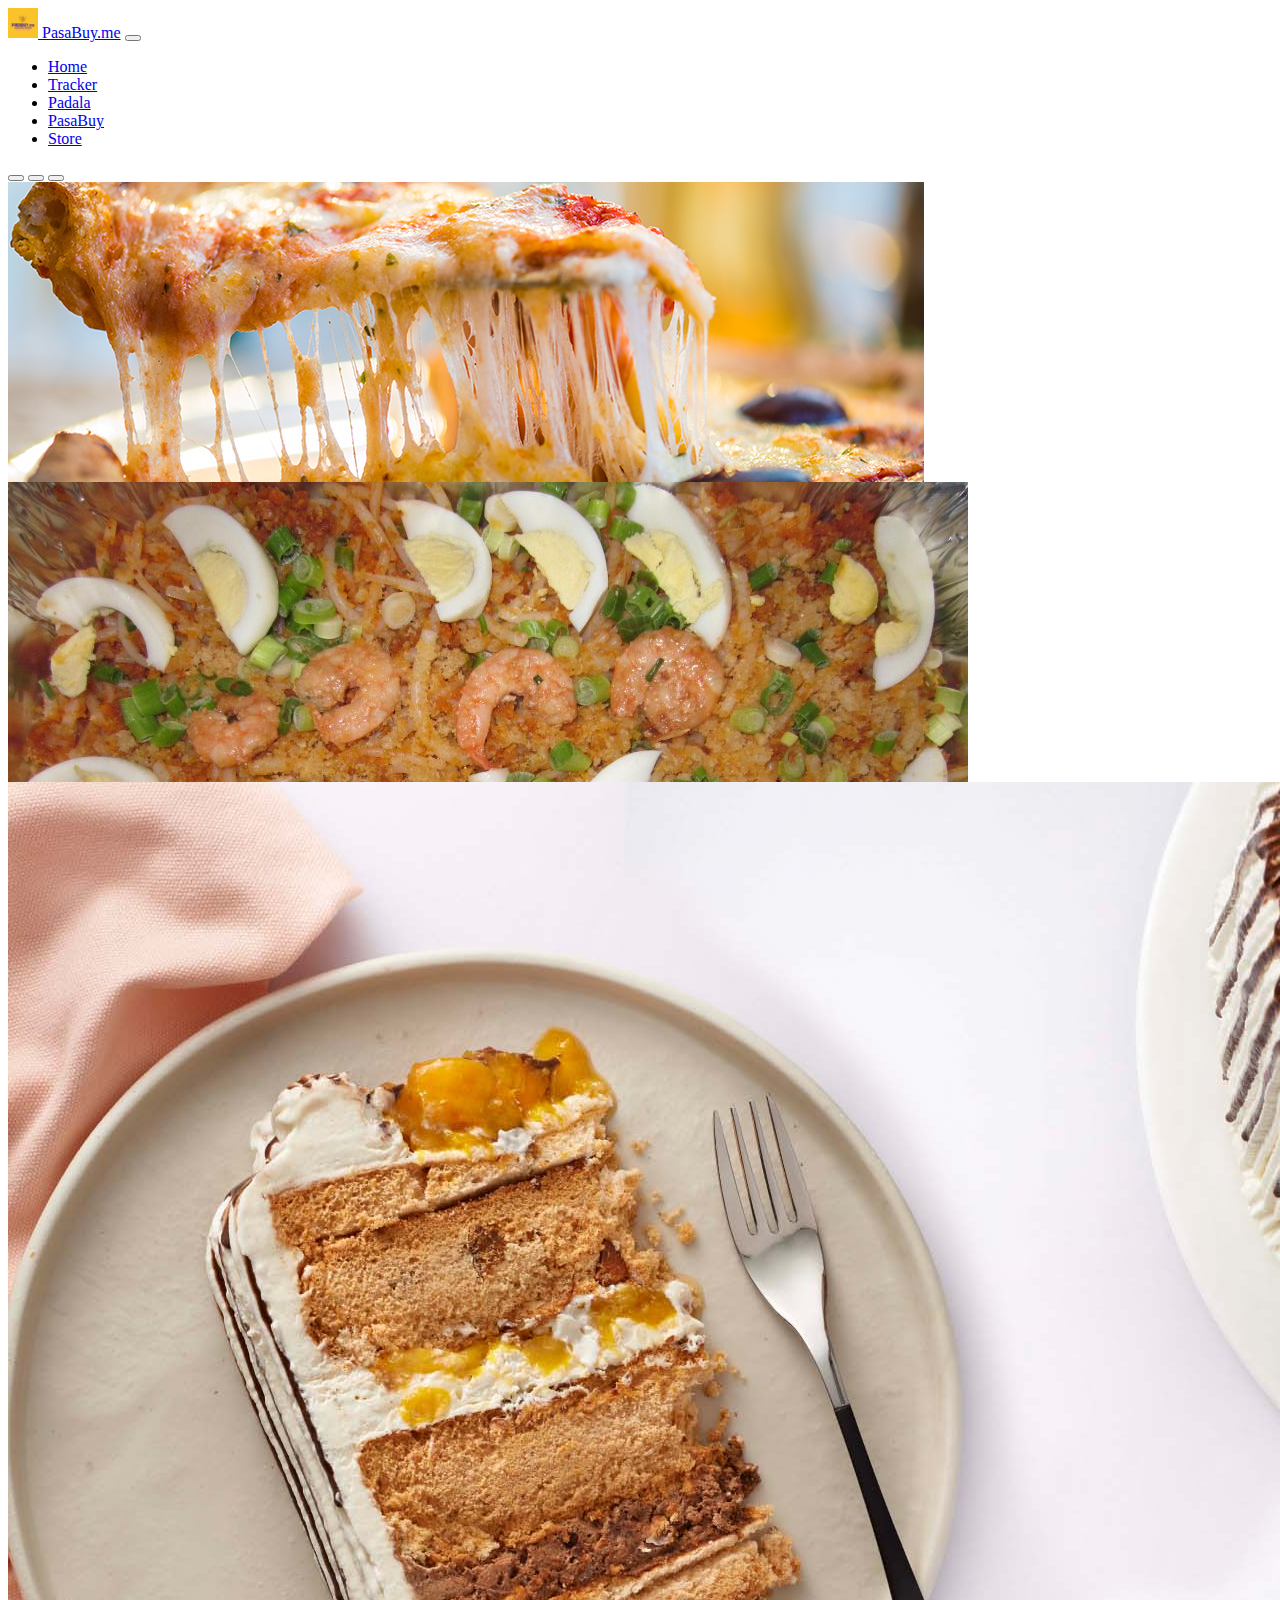
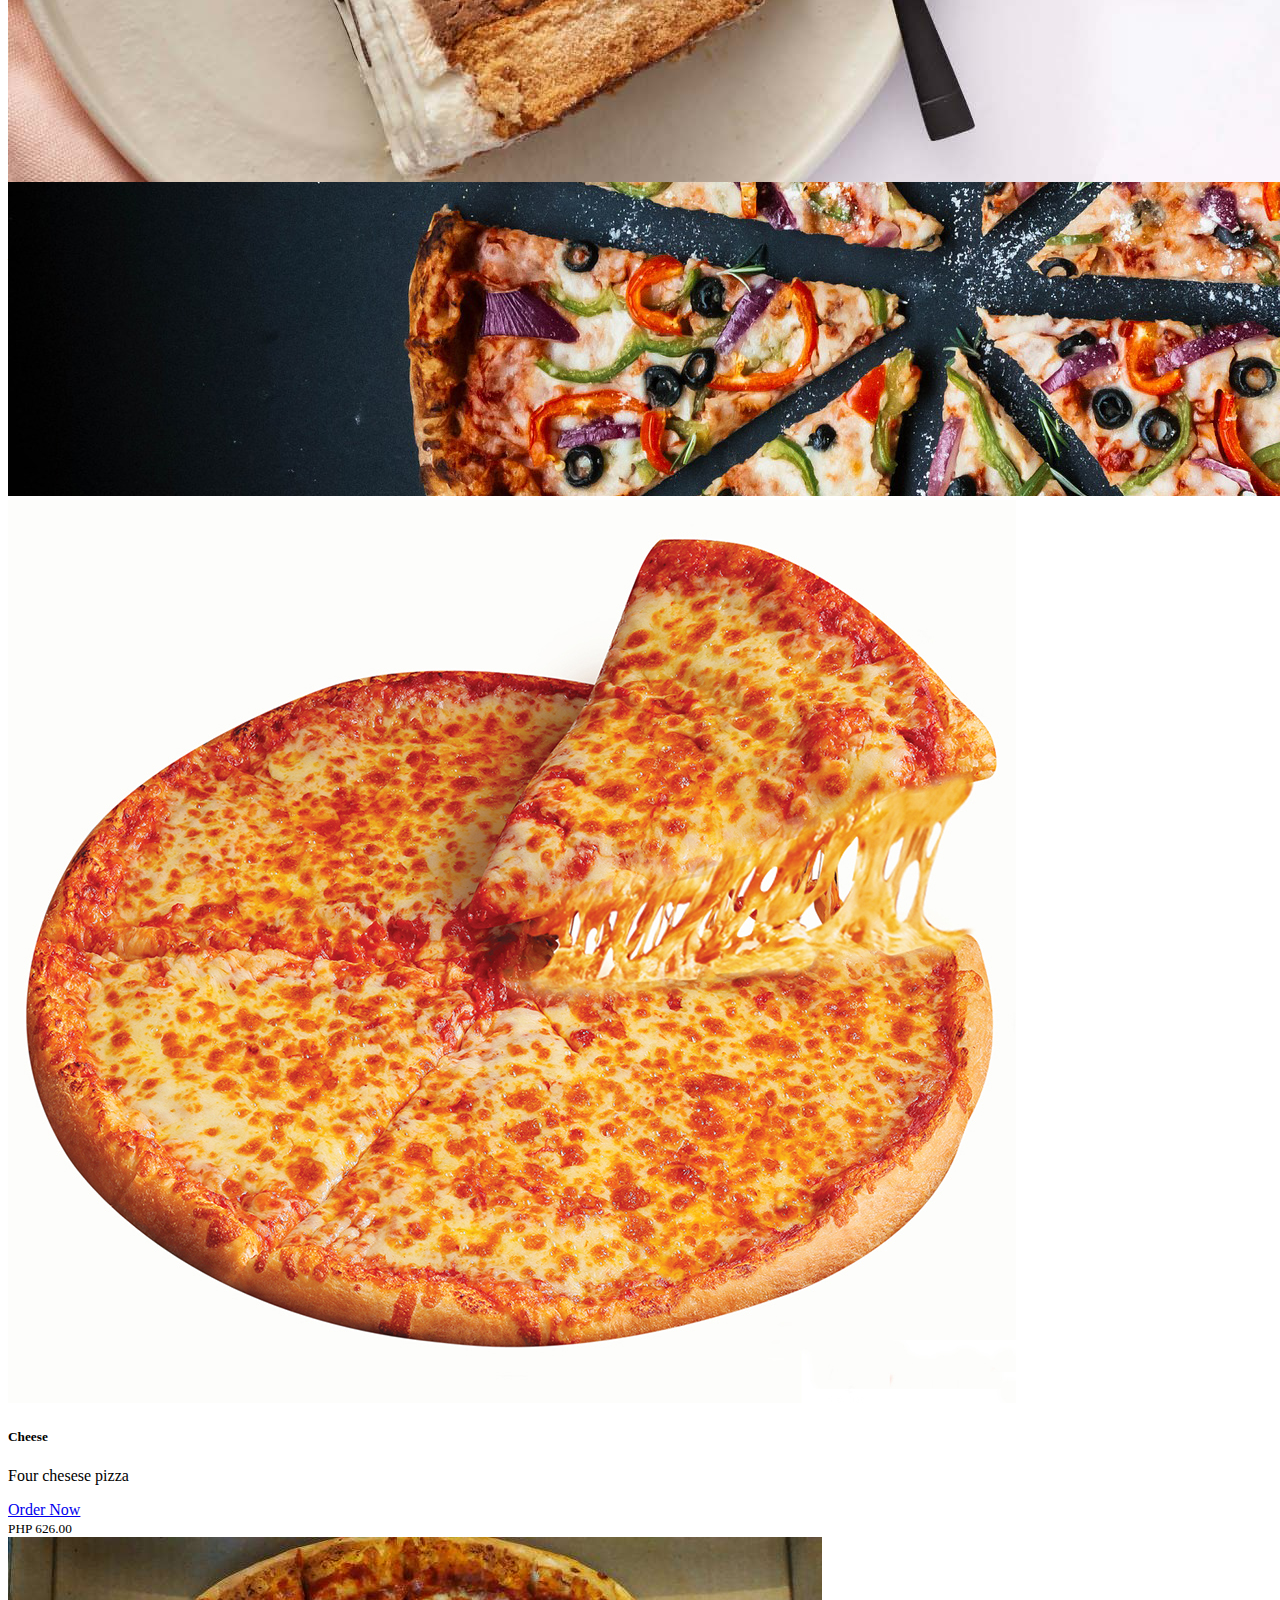
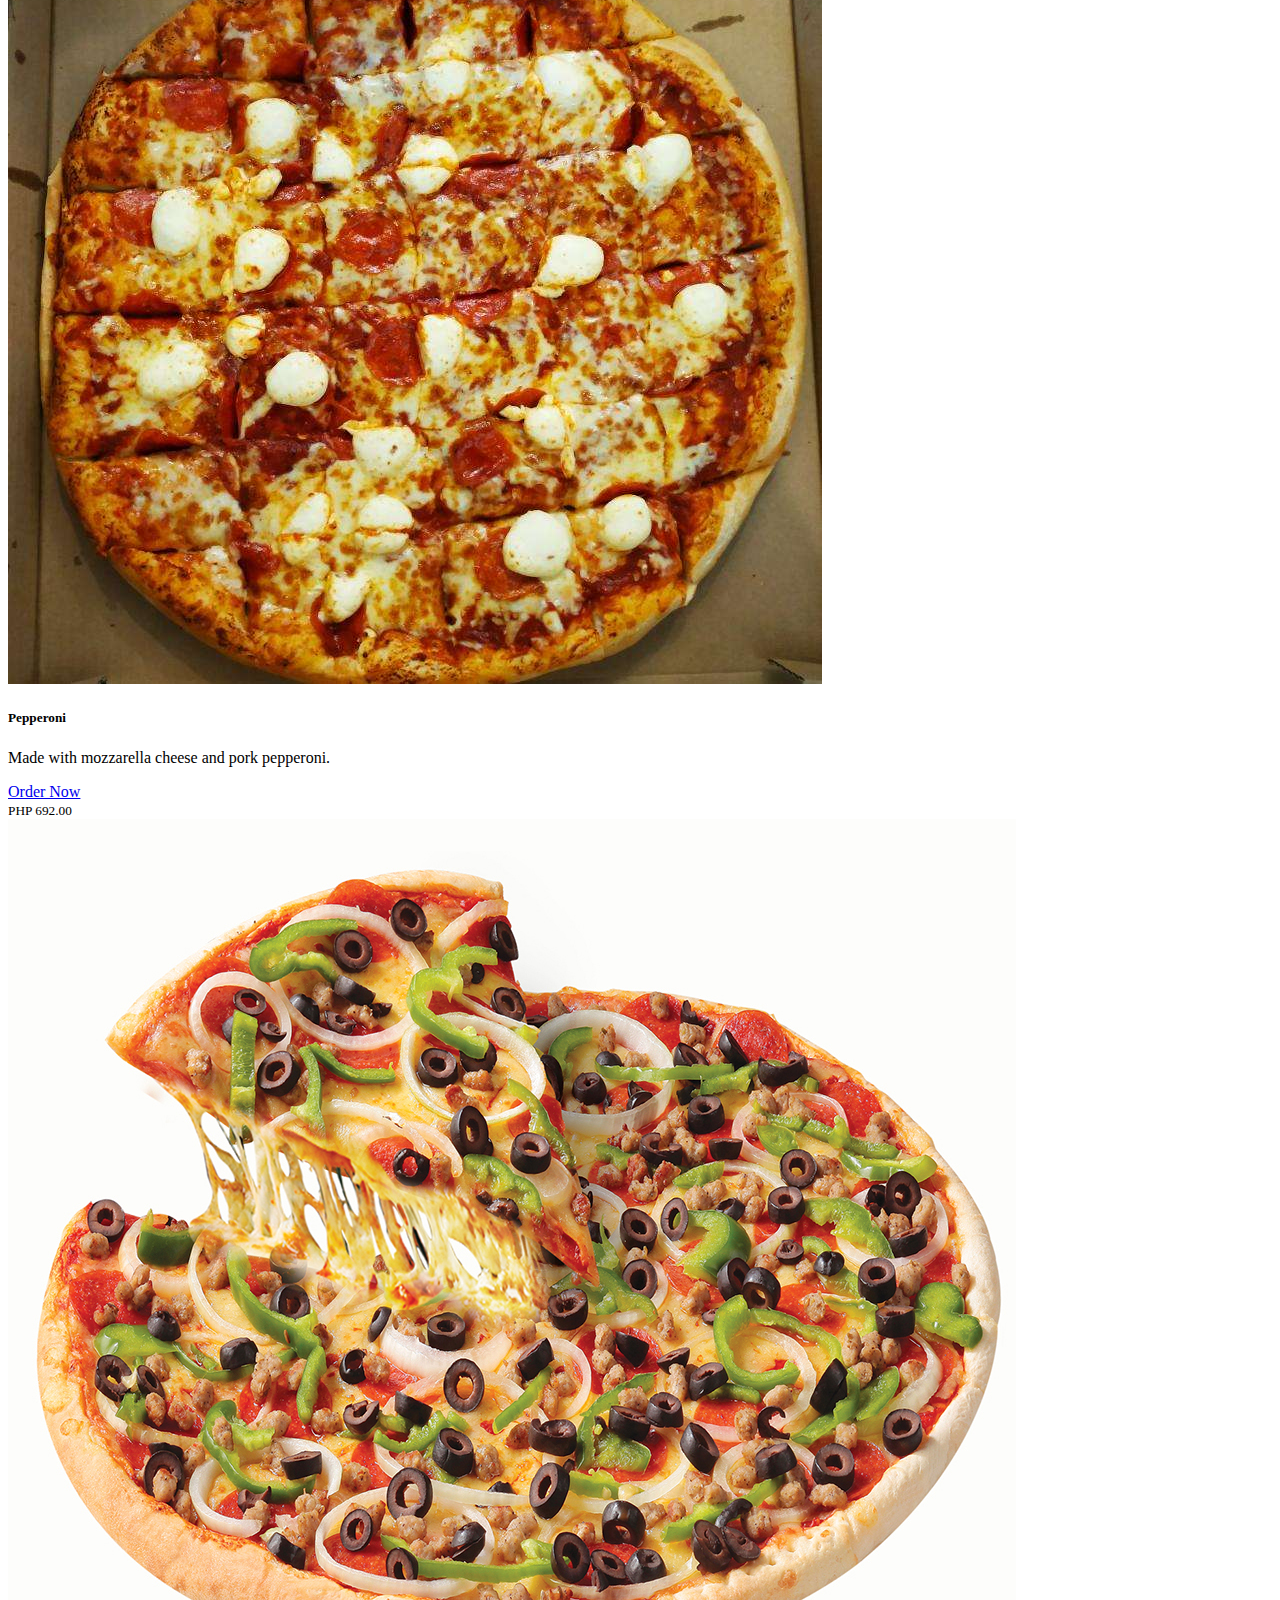
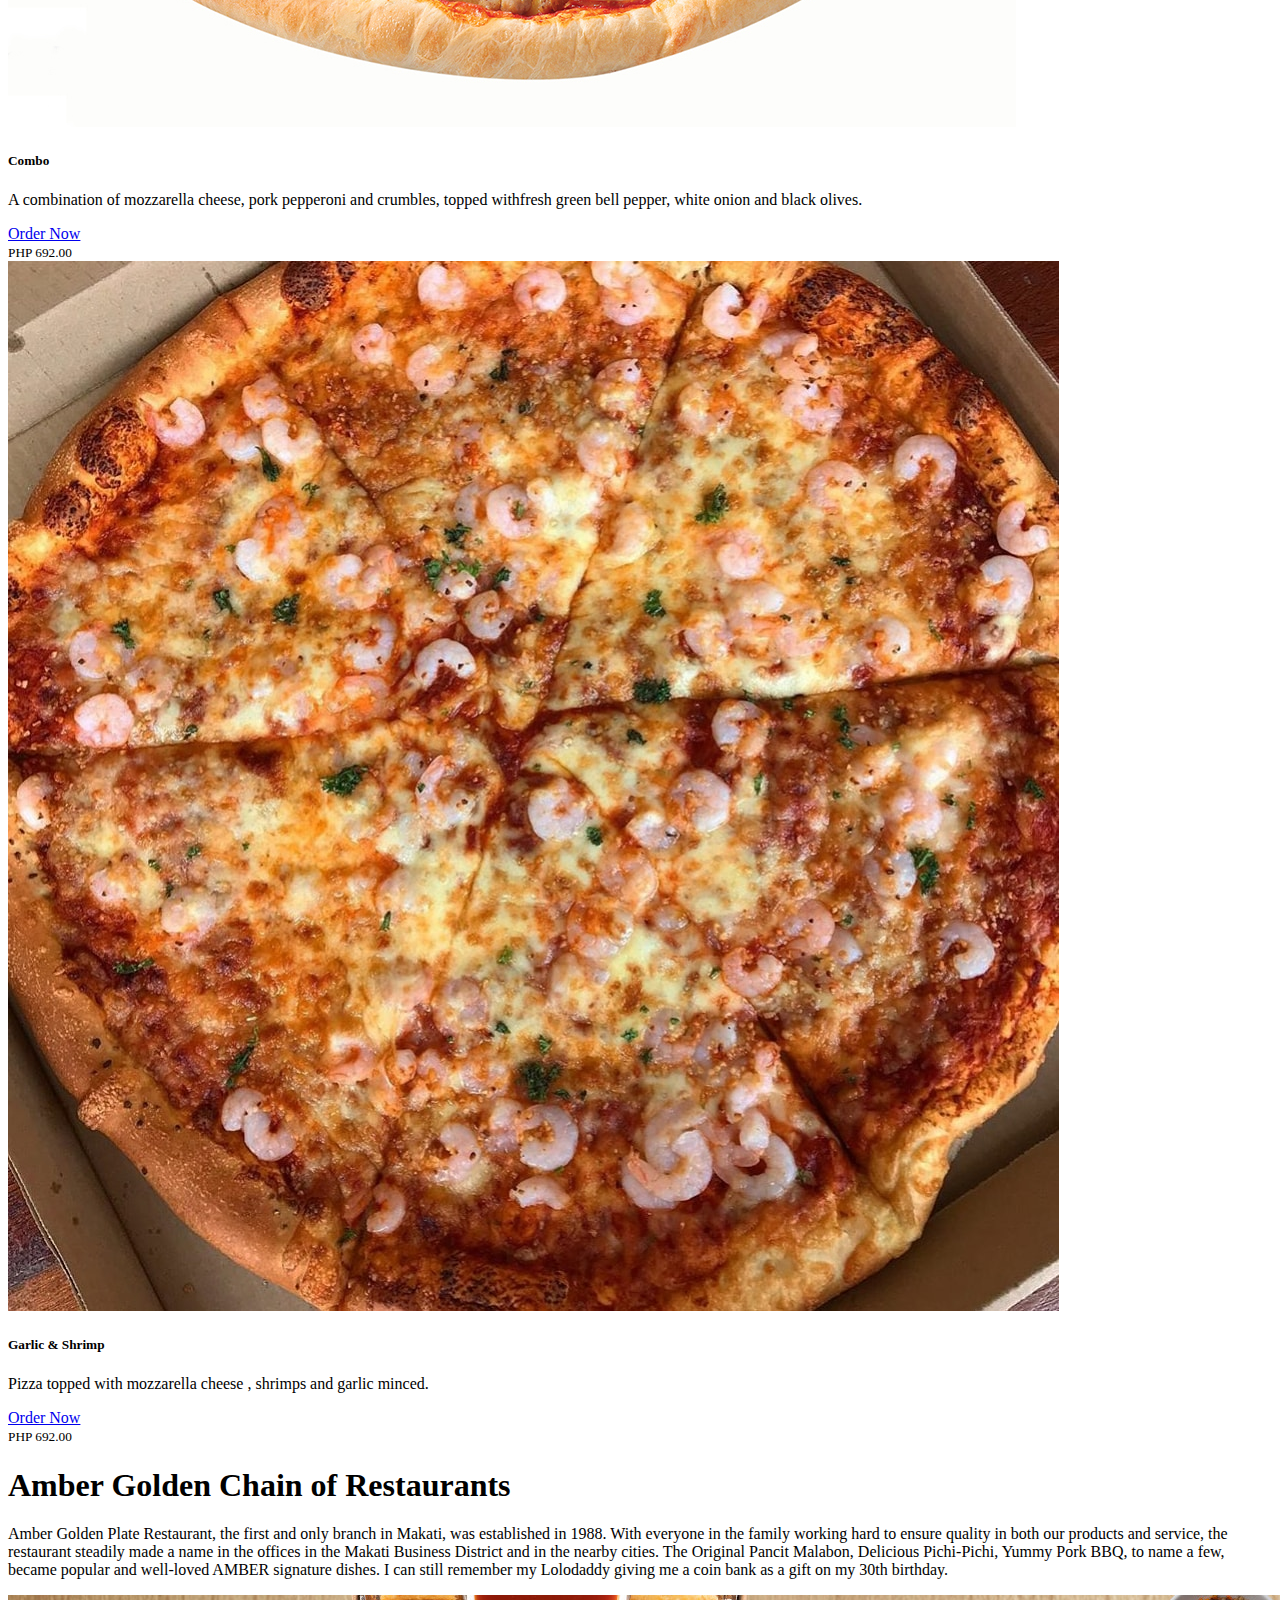
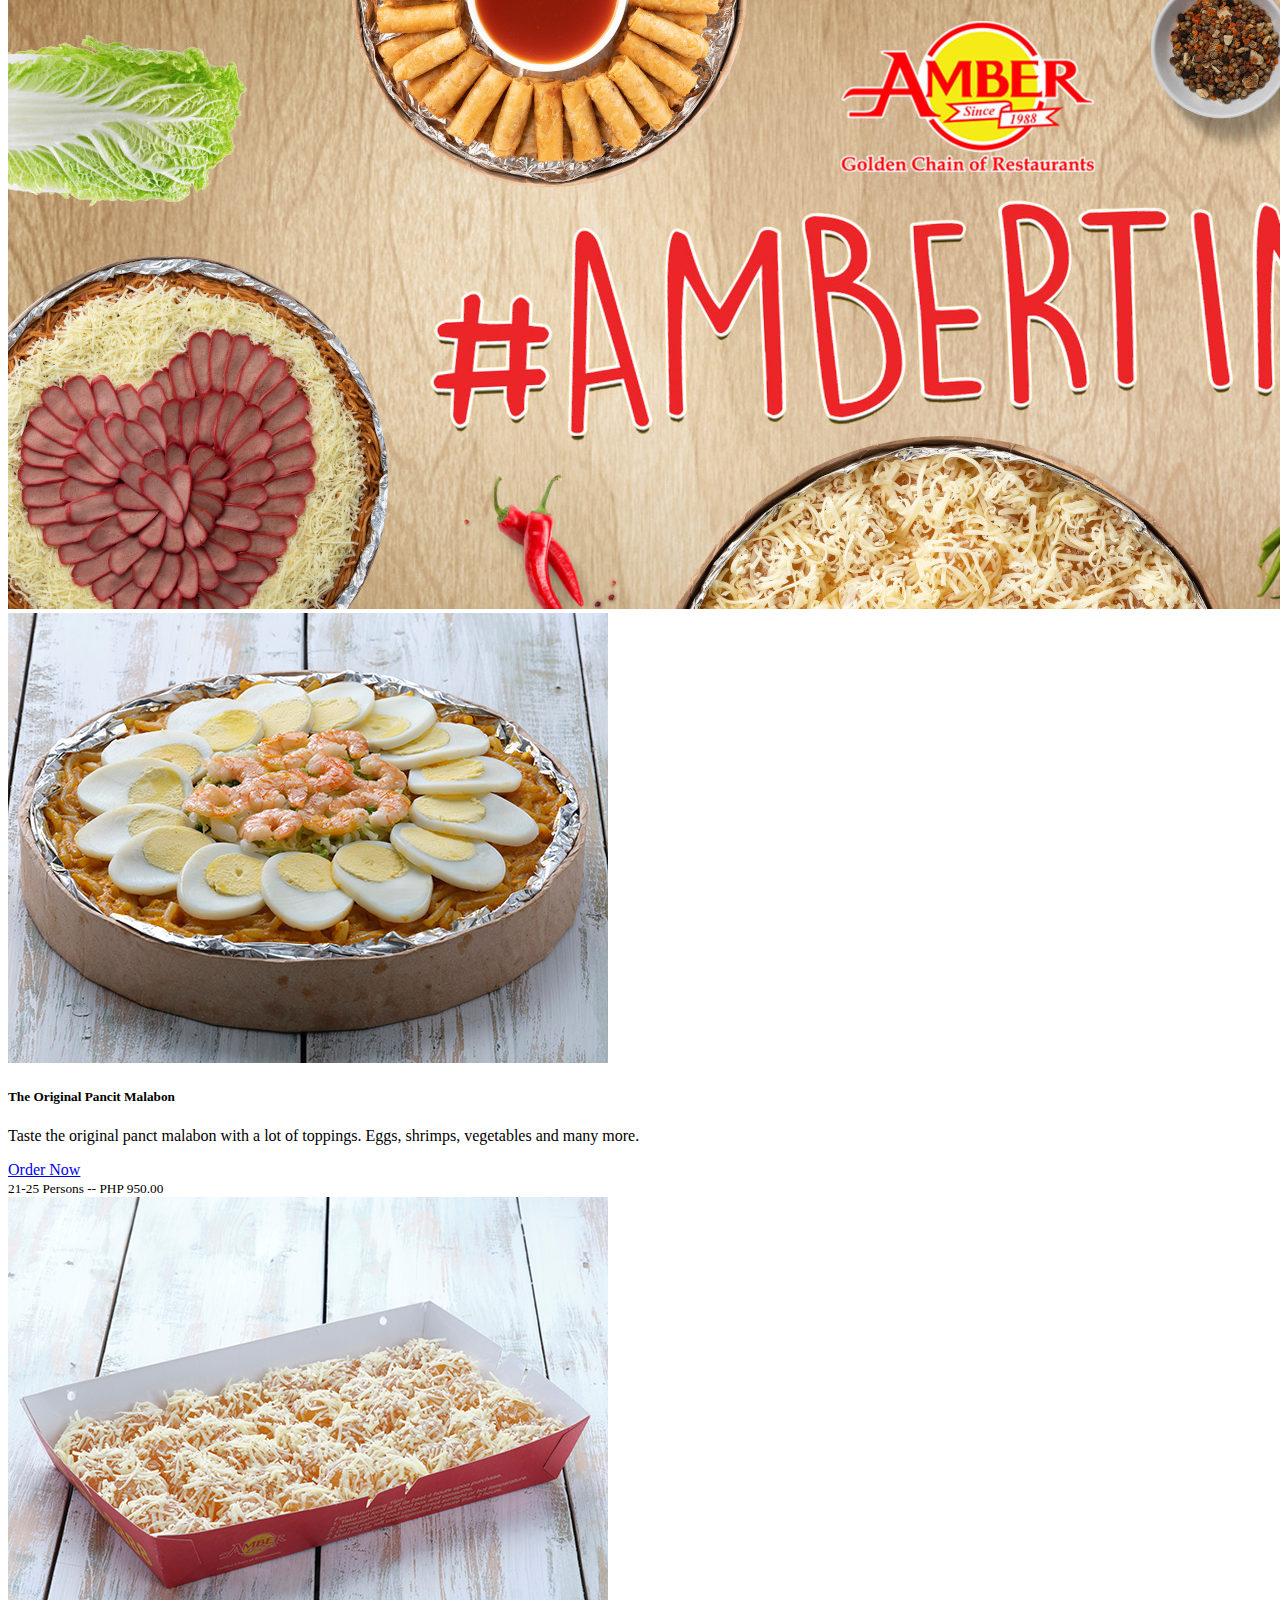
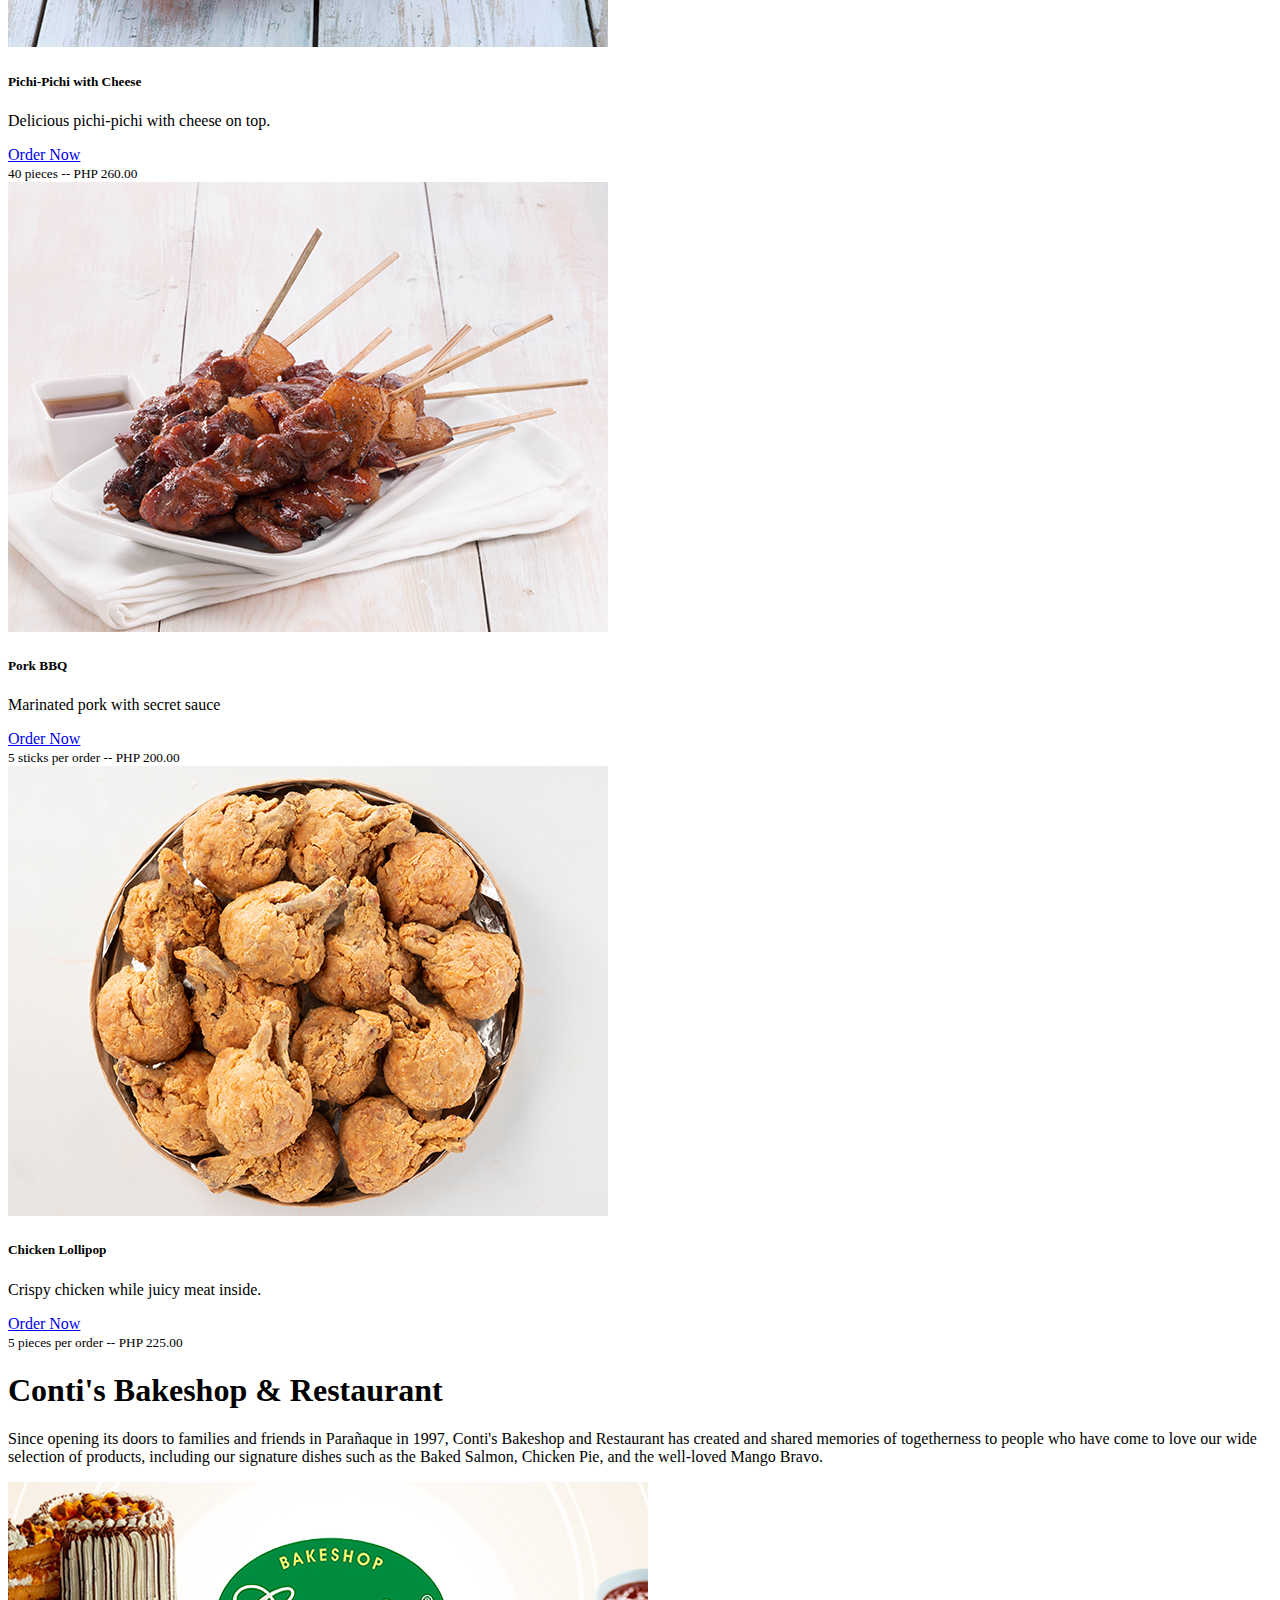
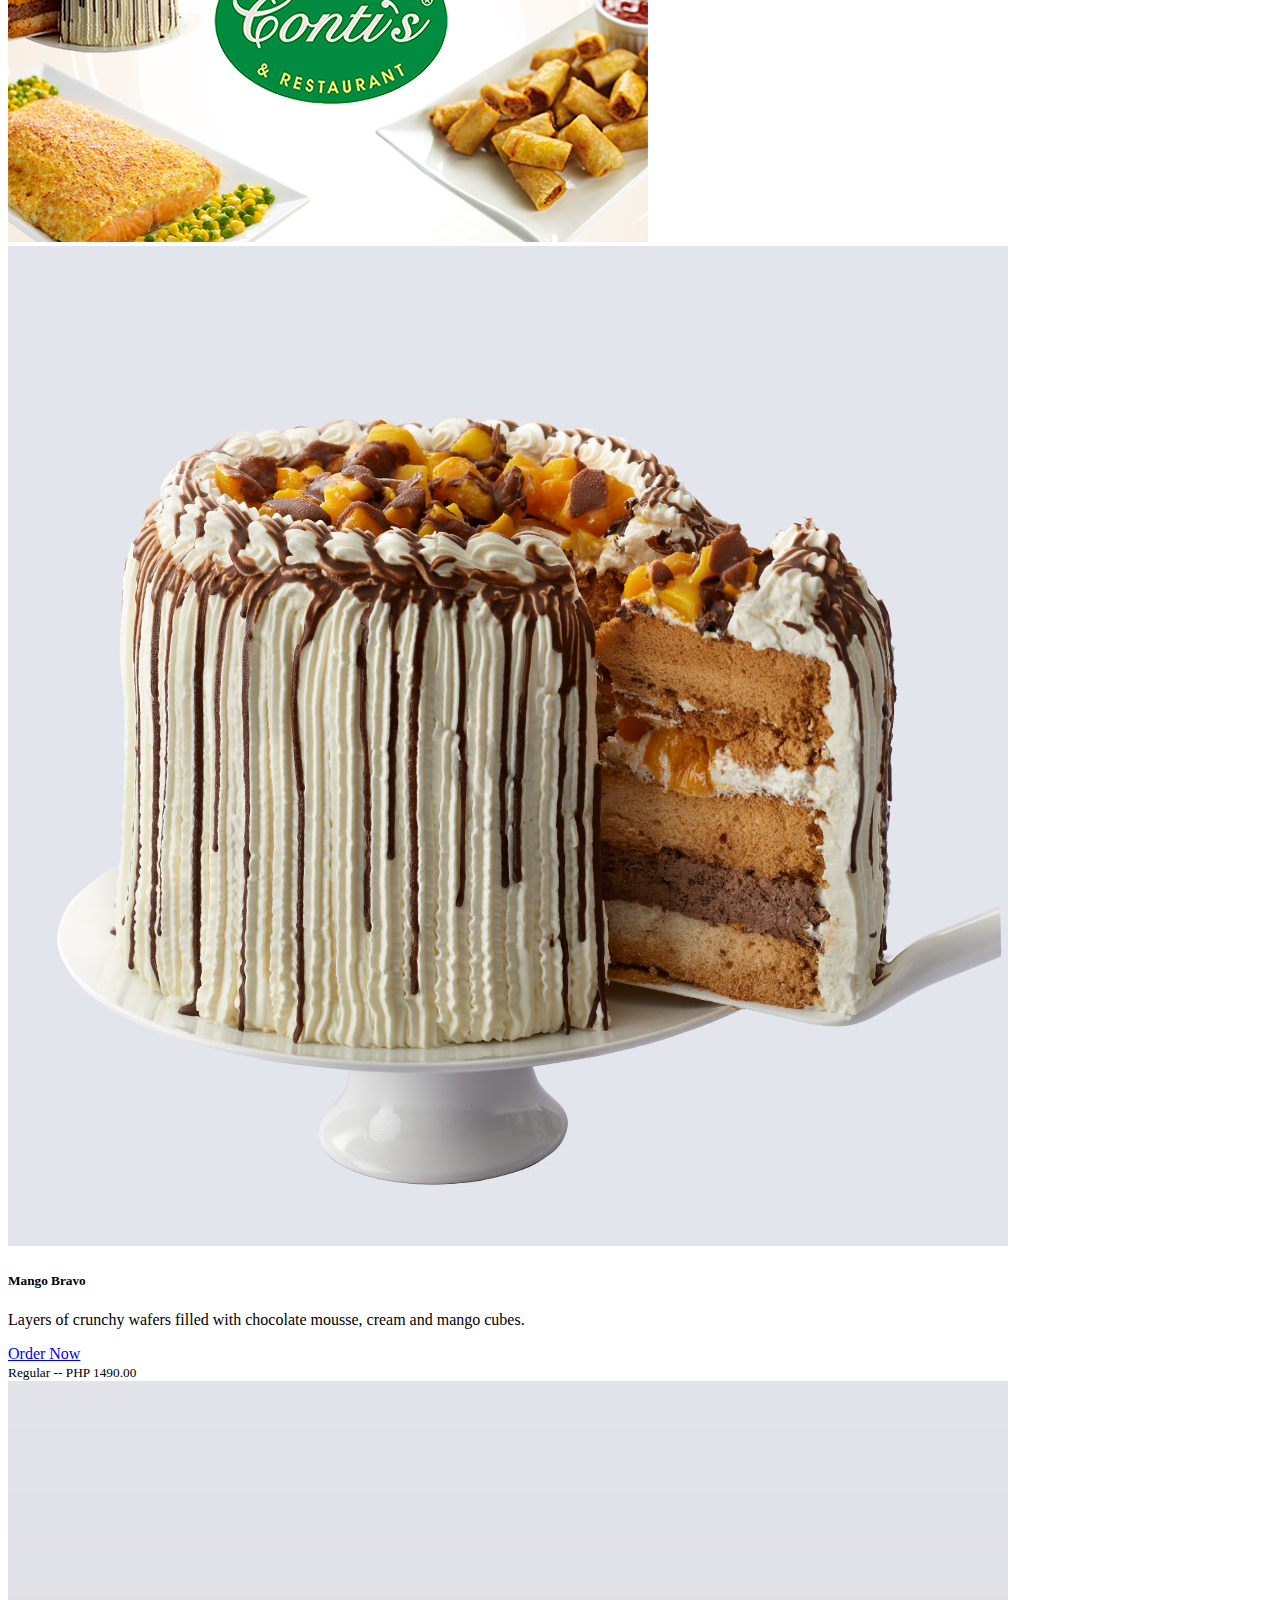
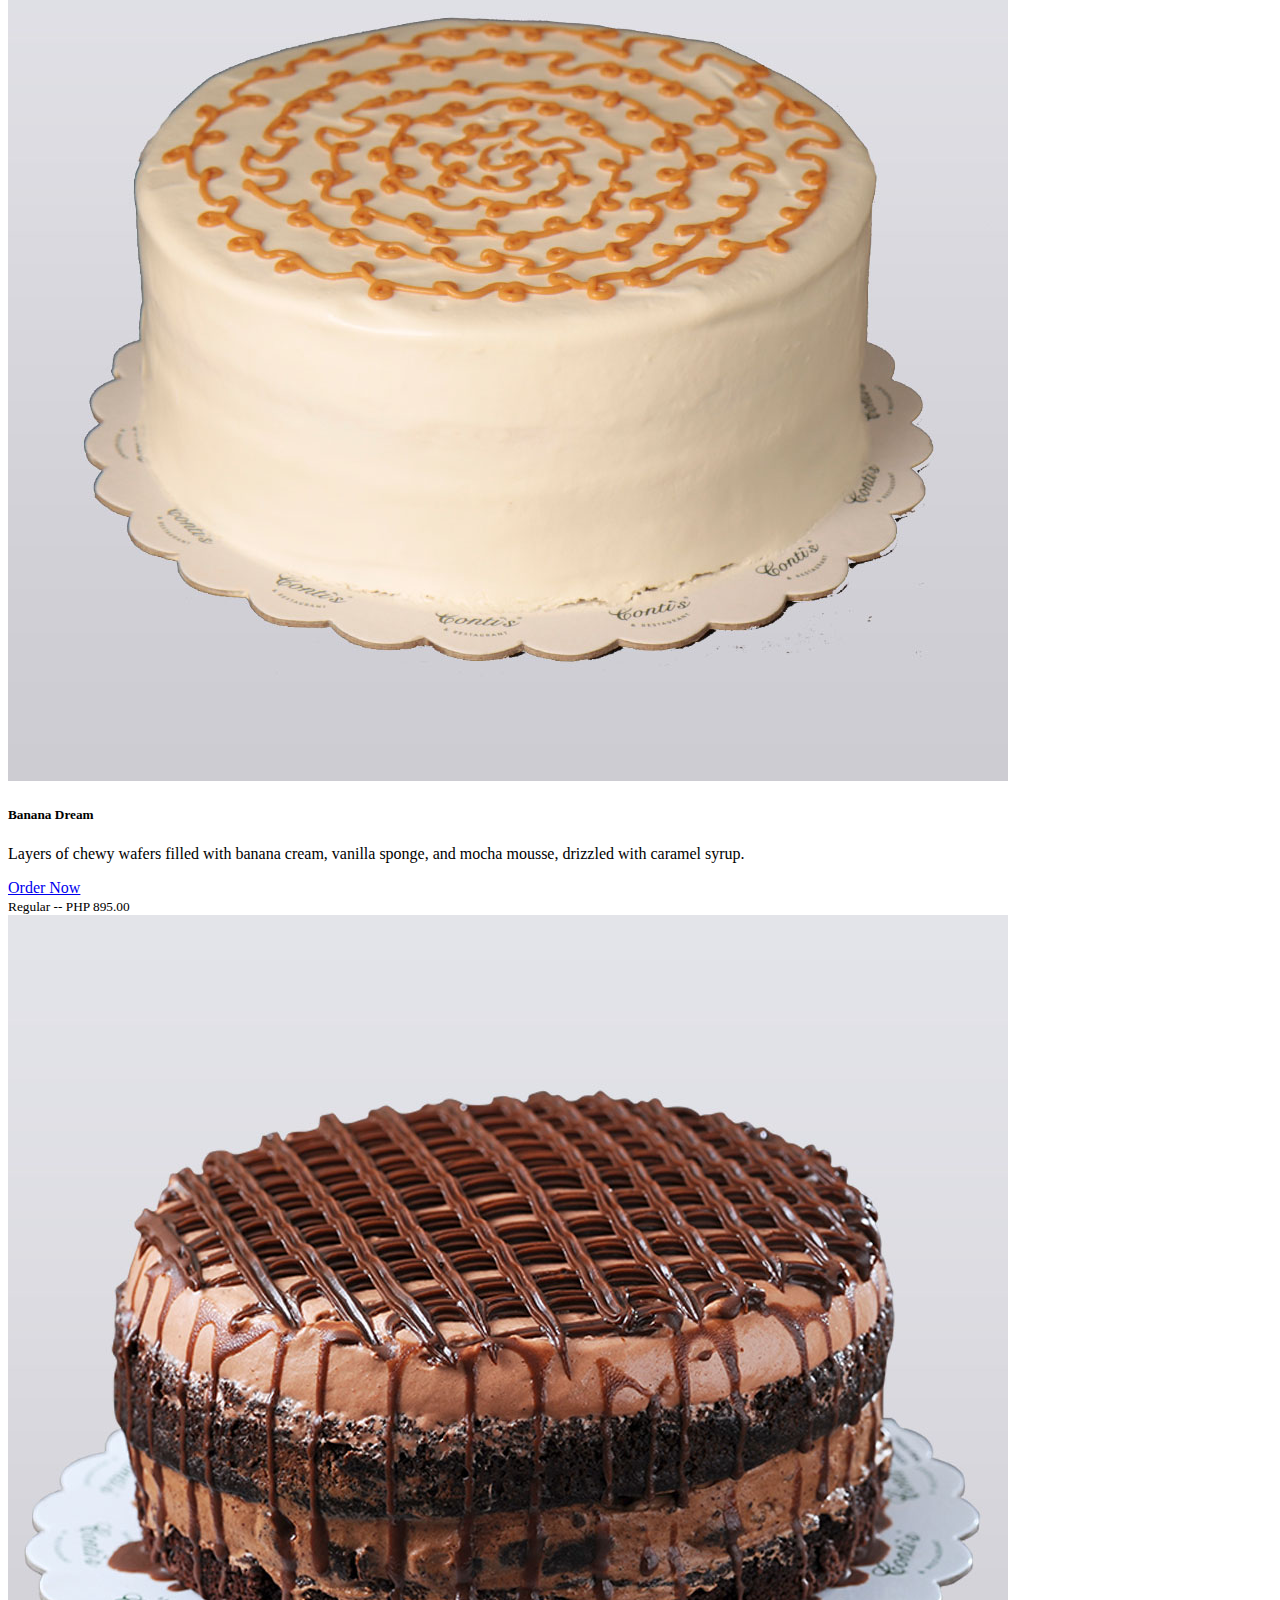
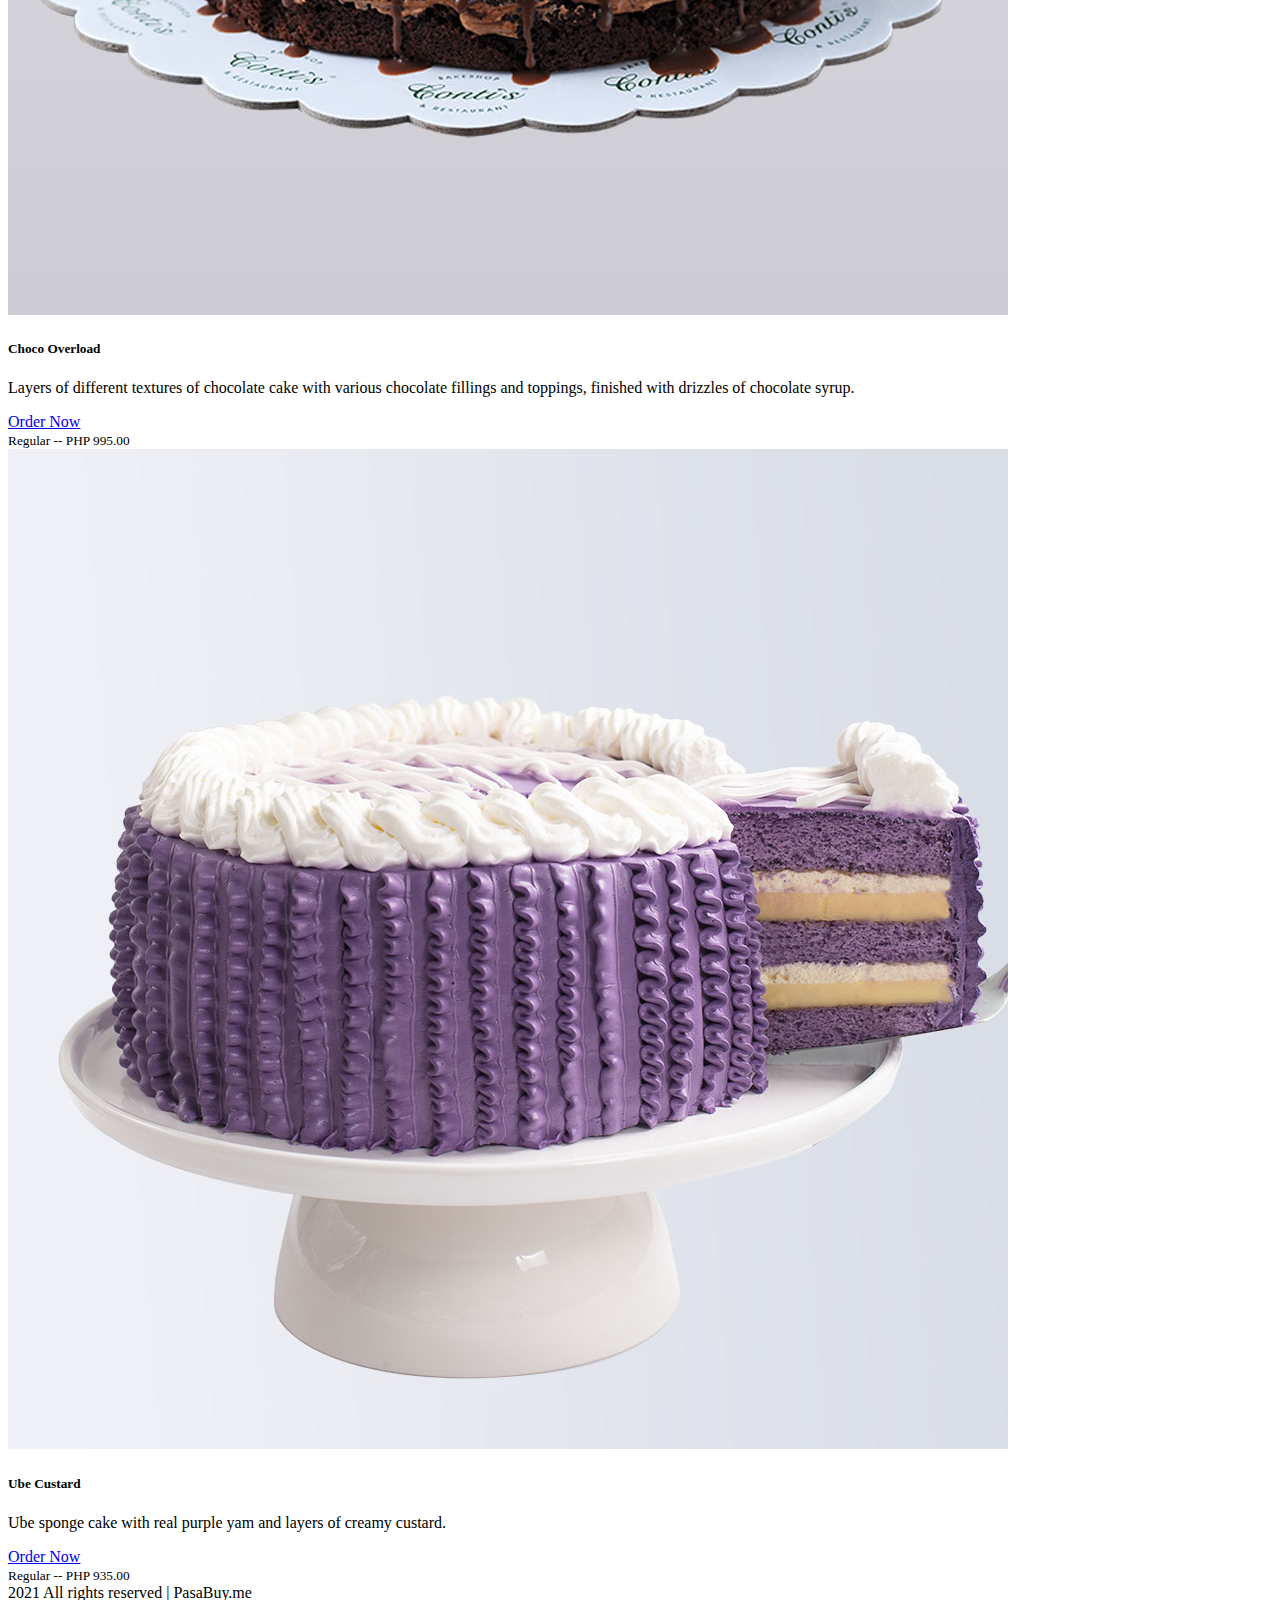
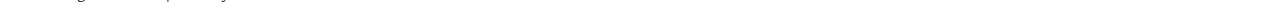
<file: resto.html>
<!DOCTYPE html>
<html lang="en">

<head>
    <meta charset="UTF-8">
    <meta http-equiv="X-UA-Compatible" content="IE=edge">
    <meta name="viewport" content="width=device-width, initial-scale=1.0">
    <title>Resto</title>

    <!-- Bootstrap CSS -->
    <link href="https://cdn.jsdelivr.net/npm/bootstrap@5.0.0-beta2/dist/css/bootstrap.min.css" rel="stylesheet"
        integrity="sha384-BmbxuPwQa2lc/FVzBcNJ7UAyJxM6wuqIj61tLrc4wSX0szH/Ev+nYRRuWlolflfl" crossorigin="anonymous">

    <style>
        .carousel .carousel-item {
            height: 300px;
        }

        .carousel-item img {
            position: absolute;
            top: 0;
            left: 0;
            min-height: 300px;

            background-position: center;
            background-repeat: no-repeat;
            background-size: cover;
            position: relative;

            background-image: linear-gradient(rgba(0, 0, 0, 0.5), rgba(0, 0, 0, 0.5));
        }
    </style>
</head>

<body>
    <!-- NAV BAR-->
    <nav class="navbar navbar-expand-lg navbar-dark bg-dark">
        <div class="container-fluid">
            <a class="navbar-brand" href="index.html"><img src="images/pasabuy.jpg" width="30" height="30"
                    class="d-inline-block align-top" alt="">
                PasaBuy.me</a>
            <button class="navbar-toggler" type="button" data-bs-toggle="collapse"
                data-bs-target="#navbarSupportedContent" aria-controls="navbarSupportedContent" aria-expanded="false"
                aria-label="Toggle navigation">
                <span class="navbar-toggler-icon"></span>
            </button>
            <div class="collapse navbar-collapse" id="navbarSupportedContent">
                <ul class="navbar-nav me-auto mb-2 mb-lg-0">
                    <li class="nav-item">
                        <a class="nav-link" aria-current="page" href="index.html">Home</a>
                    </li>

                    <li class="nav-item">
                        <a class="nav-link" aria-current="page" href="tracker.html">Tracker</a>
                    </li>

                    <li class="nav-item">
                        <a class="nav-link " aria-current="page" href="padala.html">Padala</a>
                    </li>

                    <li class="nav-item">
                        <a class="nav-link" aria-current="page" href="pabili.html">PasaBuy</a>
                    </li>

                    <li class="nav-item">
                        <a class="nav-link active" aria-current="page" href="resto.html">Store</a>
                    </li>

                </ul>

            </div>
        </div>
    </nav>

    <!-- CAROUSEL-->
    <div class="row">
        <div class="col">
            <div id="carouselExampleDark" class="carousel carousel-dark slide" data-bs-ride="carousel">
                <div class="carousel-indicators">
                    <button type="button" data-bs-target="#carouselExampleDark" data-bs-slide-to="0" class="active"
                        aria-current="true" aria-label="Slide 1"></button>
                    <button type="button" data-bs-target="#carouselExampleDark" data-bs-slide-to="1"
                        aria-label="Slide 2"></button>
                    <button type="button" data-bs-target="#carouselExampleDark" data-bs-slide-to="2"
                        aria-label="Slide 3"></button>
                </div>
                <div class="carousel-inner">
                    <div class="carousel-item active" data-bs-interval="10000">
                        <img src="images/pasabuy/carousel-snr.jpg" class="d-block w-100" alt="...">
                        <div class="carousel-caption d-none d-md-block">
                            <h5>S&R Pizza</h5>
                            <p>A combination of mozzarella cheese, pork pepperoni and crumbles, topped withfresh green
                                bell pepper, white onion and black olives
                            </p>
                        </div>
                    </div>
                    <div class="carousel-item" data-bs-interval="2000">
                        <img src="images/pasabuy/carousel-amber.jpg" class="d-block w-100" alt="...">
                        <div class="carousel-caption d-none d-md-block">
                            <h5>Amber Golden Chain of Restaurants</h5>
                            <p>The Original Pancit Malabon, Delicious Pichi-Pichi, Yummy Pork BBQ, to name a few, became
                                popular and well-loved AMBER signature dishes. </p>
                        </div>
                    </div>
                    <div class="carousel-item">
                        <img src="images/pasabuy/carousel-contis.jpg" class="d-block w-100" alt="...">
                        <div class="carousel-caption d-none d-md-block">
                            <h5>Conti's Bakeshop and Restaurant</h5>
                            <p>A passion to create and serve delectable food reminiscent of the convenience and
                                comforting warmth of one's own home, this is what we at Conti's are all about.</p>
                        </div>
                    </div>
                </div>
                <button class="carousel-control-prev" type="button" data-bs-target="#carouselExampleDark"
                    data-bs-slide="prev">
                    <span class="carousel-control-prev-icon" aria-hidden="true"></span>
                    <span class="visually-hidden">Previous</span>
                </button>
                <button class="carousel-control-next" type="button" data-bs-target="#carouselExampleDark"
                    data-bs-slide="next">
                    <span class="carousel-control-next-icon" aria-hidden="true"></span>
                    <span class="visually-hidden">Next</span>
                </button>
            </div>
        </div>
    </div>
    <!-- END OF CAROUSEL-->

    <div class="container mt-5" id="snr">
        <h1>S&R Pizza</h1>
        <p class="fst-italic lh-lg">There are people who like their pizzas plain and simple: tomato sauce, mozzarella
            cheese, and some type of
            meat. There are also out-of-this-world pizza eaters that, if given the chance, would put as many toppings
            their pizza slice can handle. As the saying goes, "the more, the merrier!"</p>

        <div class="row">
            <img src="images/pasabuy/header-snr.jpg" alt="" class="img-fluid">
        </div>

        <!--CARDS -->
        <div class="row row-cols-1 row-cols-md-3 g-4 mt-3">
            <div class="col">
                <div class="card h-100">
                    <img src="images/pasabuy/snr-cheese.jpg" class="card-img-top" alt="...">
                    <div class="card-body">
                        <h5 class="card-title">Cheese</h5>
                        <p class="card-text">Four chesese pizza</p>
                        <a href="pabili-form.html" class="btn btn-success py-2 px-3">Order Now</a>
                    </div>
                    <div class="card-footer">
                        <small class="text-muted">PHP 626.00</small>
                    </div>
                </div>
            </div>
            <div class="col">
                <div class="card h-100">
                    <img src="images/pasabuy/snr-pepperoni.jpg" class="card-img-top" alt="...">
                    <div class="card-body">
                        <h5 class="card-title">Pepperoni</h5>
                        <p class="card-text">Made with mozzarella cheese and pork pepperoni.</p>
                        <a href="pabili-form.html" class="btn btn-success py-2 px-3">Order Now</a>
                    </div>
                    <div class="card-footer">
                        <small class="text-muted">PHP 692.00</small>
                    </div>
                </div>
            </div>
            <div class="col">
                <div class="card h-100">
                    <img src="images/pasabuy/snr-combo.jpg" class="card-img-top" alt="...">
                    <div class="card-body">
                        <h5 class="card-title">Combo</h5>
                        <p class="card-text">A combination of mozzarella cheese, pork pepperoni and crumbles, topped
                            withfresh green bell pepper, white onion and black olives.</p>
                        <a href="pabili-form.html" class="btn btn-success py-2 px-3">Order Now</a>
                    </div>
                    <div class="card-footer">
                        <small class="text-muted">PHP 692.00</small>
                    </div>
                </div>
            </div>
            <div class="col mb-5">
                <div class="card h-100">
                    <img src="images/pasabuy/snr-garlicshrimp.jpg" class="card-img-top" alt="...">
                    <div class="card-body">
                        <h5 class="card-title">Garlic & Shrimp</h5>
                        <p class="card-text">Pizza topped with mozzarella cheese , shrimps and garlic minced.</p>
                        <a href="pabili-form.html" class="btn btn-success py-2 px-3">Order Now</a>
                    </div>
                    <div class="card-footer">
                        <small class="text-muted">PHP 692.00</small>
                    </div>
                </div>
            </div>
        </div>
    </div>

    <!-- AMBERS -->
    <div class="container mt-5" id="ambers">
        <h1>Amber Golden Chain of Restaurants</h1>
        <p class="fst-italic lh-lg">Amber Golden Plate Restaurant, the first and only branch in Makati, was established
            in 1988. With everyone in the family working hard to ensure quality in both our products and service, the
            restaurant steadily made a name in the offices in the Makati Business District and in the nearby cities. The
            Original Pancit Malabon, Delicious Pichi-Pichi, Yummy Pork BBQ, to name a few, became popular and well-loved
            AMBER signature dishes. I can still remember my Lolodaddy giving me a coin bank as a gift on my 30th
            birthday.
        </p>

        <div class="row">
            <img src="images/pasabuy/header-ambers.jpg" alt="" class="img-fluid">
        </div>

        <!--CARDS -->
        <div class="row row-cols-1 row-cols-md-3 g-4 mt-3">
            <div class="col">
                <div class="card h-100">
                    <img src="images/pasabuy/ambers-pancit.jpg" class="card-img-top" alt="...">
                    <div class="card-body">
                        <h5 class="card-title">The Original Pancit Malabon</h5>
                        <p class="card-text">Taste the original panct malabon with a lot of toppings. Eggs, shrimps,
                            vegetables and many more.</p>
                        <a href="pabili-form.html" class="btn btn-success py-2 px-3">Order Now</a>
                    </div>
                    <div class="card-footer">
                        <small class="text-muted">21-25 Persons -- PHP 950.00</small>
                    </div>
                </div>
            </div>
            <div class="col">
                <div class="card h-100">
                    <img src="images/pasabuy/ambers-pichi.jpg" class="card-img-top" alt="...">
                    <div class="card-body">
                        <h5 class="card-title">Pichi-Pichi with Cheese</h5>
                        <p class="card-text">Delicious pichi-pichi with cheese on top.</p>
                        <a href="pabili-form.html" class="btn btn-success py-2 px-3">Order Now</a>
                    </div>
                    <div class="card-footer">
                        <small class="text-muted">40 pieces -- PHP 260.00</small>
                    </div>
                </div>
            </div>
            <div class="col">
                <div class="card h-100">
                    <img src="images/pasabuy/ambers-bbq.jpg" class="card-img-top" alt="...">
                    <div class="card-body">
                        <h5 class="card-title">Pork BBQ</h5>
                        <p class="card-text">Marinated pork with secret sauce</p>
                        <a href="pabili-form.html" class="btn btn-success py-2 px-3">Order Now</a>
                    </div>
                    <div class="card-footer">
                        <small class="text-muted">5 sticks per order -- PHP 200.00</small>
                    </div>
                </div>
            </div>
            <div class="col mb-5">
                <div class="card h-100">
                    <img src="images/pasabuy/ambers-chicken.jpg" class="card-img-top" alt="...">
                    <div class="card-body">
                        <h5 class="card-title">Chicken Lollipop</h5>
                        <p class="card-text">Crispy chicken while juicy meat inside.</p>
                        <a href="pabili-form.html" class="btn btn-success py-2 px-3">Order Now</a>
                    </div>
                    <div class="card-footer">
                        <small class="text-muted">5 pieces per order -- PHP 225.00</small>
                    </div>
                </div>
            </div>
        </div>
    </div>

    <!-- CONTIS -->
    <div class="container mt-5" id="contis">
        <h1>Conti's Bakeshop & Restaurant</h1>
        <p class="fst-italic lh-lg">Since opening its doors to families and friends in Parañaque in 1997, Conti's
            Bakeshop and Restaurant has created and shared memories of togetherness to people who have come to love our
            wide selection of products, including our signature dishes such as the Baked Salmon, Chicken Pie, and the
            well-loved Mango Bravo.
        </p>


        <div class="row">
            <img src="images/pasabuy/header-contis.jpg" alt="" class="img-fluid">
        </div>

        <!--CARDS -->
        <div class="row row-cols-1 row-cols-md-3 g-4 mt-3">
            <div class="col">
                <div class="card h-100">
                    <img src="images/pasabuy/contis-mango.jpg" class="card-img-top" alt="...">
                    <div class="card-body">
                        <h5 class="card-title">Mango Bravo</h5>
                        <p class="card-text">Layers of crunchy wafers filled with chocolate mousse, cream and mango
                            cubes.</p>
                        <a href="pabili-form.html" class="btn btn-success py-2 px-3">Order Now</a>
                    </div>
                    <div class="card-footer">
                        <small class="text-muted">Regular -- PHP 1490.00</small>
                    </div>
                </div>
            </div>
            <div class="col">
                <div class="card h-100">
                    <img src="images/pasabuy/contis-banana.jpg" class="card-img-top" alt="...">
                    <div class="card-body">
                        <h5 class="card-title">Banana Dream</h5>
                        <p class="card-text">Layers of chewy wafers filled with banana cream, vanilla sponge, and mocha
                            mousse, drizzled with caramel syrup.</p>
                        <a href="pabili-form.html" class="btn btn-success py-2 px-3">Order Now</a>
                    </div>
                    <div class="card-footer">
                        <small class="text-muted">Regular -- PHP 895.00</small>
                    </div>
                </div>
            </div>
            <div class="col">
                <div class="card h-100">
                    <img src="images/pasabuy/contis-choco.jpg" class="card-img-top" alt="...">
                    <div class="card-body">
                        <h5 class="card-title">Choco Overload</h5>
                        <p class="card-text">Layers of different textures of chocolate cake with various chocolate
                            fillings and toppings, finished with drizzles of chocolate syrup.</p>
                        <a href="pabili-form.html" class="btn btn-success py-2 px-3">Order Now</a>
                    </div>
                    <div class="card-footer">
                        <small class="text-muted">Regular -- PHP 995.00</small>
                    </div>
                </div>
            </div>
            <div class="col mb-5">
                <div class="card h-100">
                    <img src="images/pasabuy/contis-ube.jpg" class="card-img-top" alt="...">
                    <div class="card-body">
                        <h5 class="card-title">Ube Custard</h5>
                        <p class="card-text">Ube sponge cake with real purple yam and layers of creamy custard.</p>
                        <a href="pabili-form.html" class="btn btn-success py-2 px-3">Order Now</a>
                    </div>
                    <div class="card-footer">
                        <small class="text-muted">Regular -- PHP 935.00</small>
                    </div>
                </div>
            </div>
        </div>
    </div>

    <!-- FOOTER -->
    <footer class="footer mt-auto py-3 bg-dark">
        <div class="container text-center">
            <span class="text-muted">2021 All rights reserved | PasaBuy.me </span>
        </div>
    </footer>



    <!-- Option 1: Bootstrap Bundle with Popper -->
    <script src="https://cdn.jsdelivr.net/npm/bootstrap@5.0.0-beta2/dist/js/bootstrap.bundle.min.js"
        integrity="sha384-b5kHyXgcpbZJO/tY9Ul7kGkf1S0CWuKcCD38l8YkeH8z8QjE0GmW1gYU5S9FOnJ0"
        crossorigin="anonymous"></script>
</body>

</html>
</file>
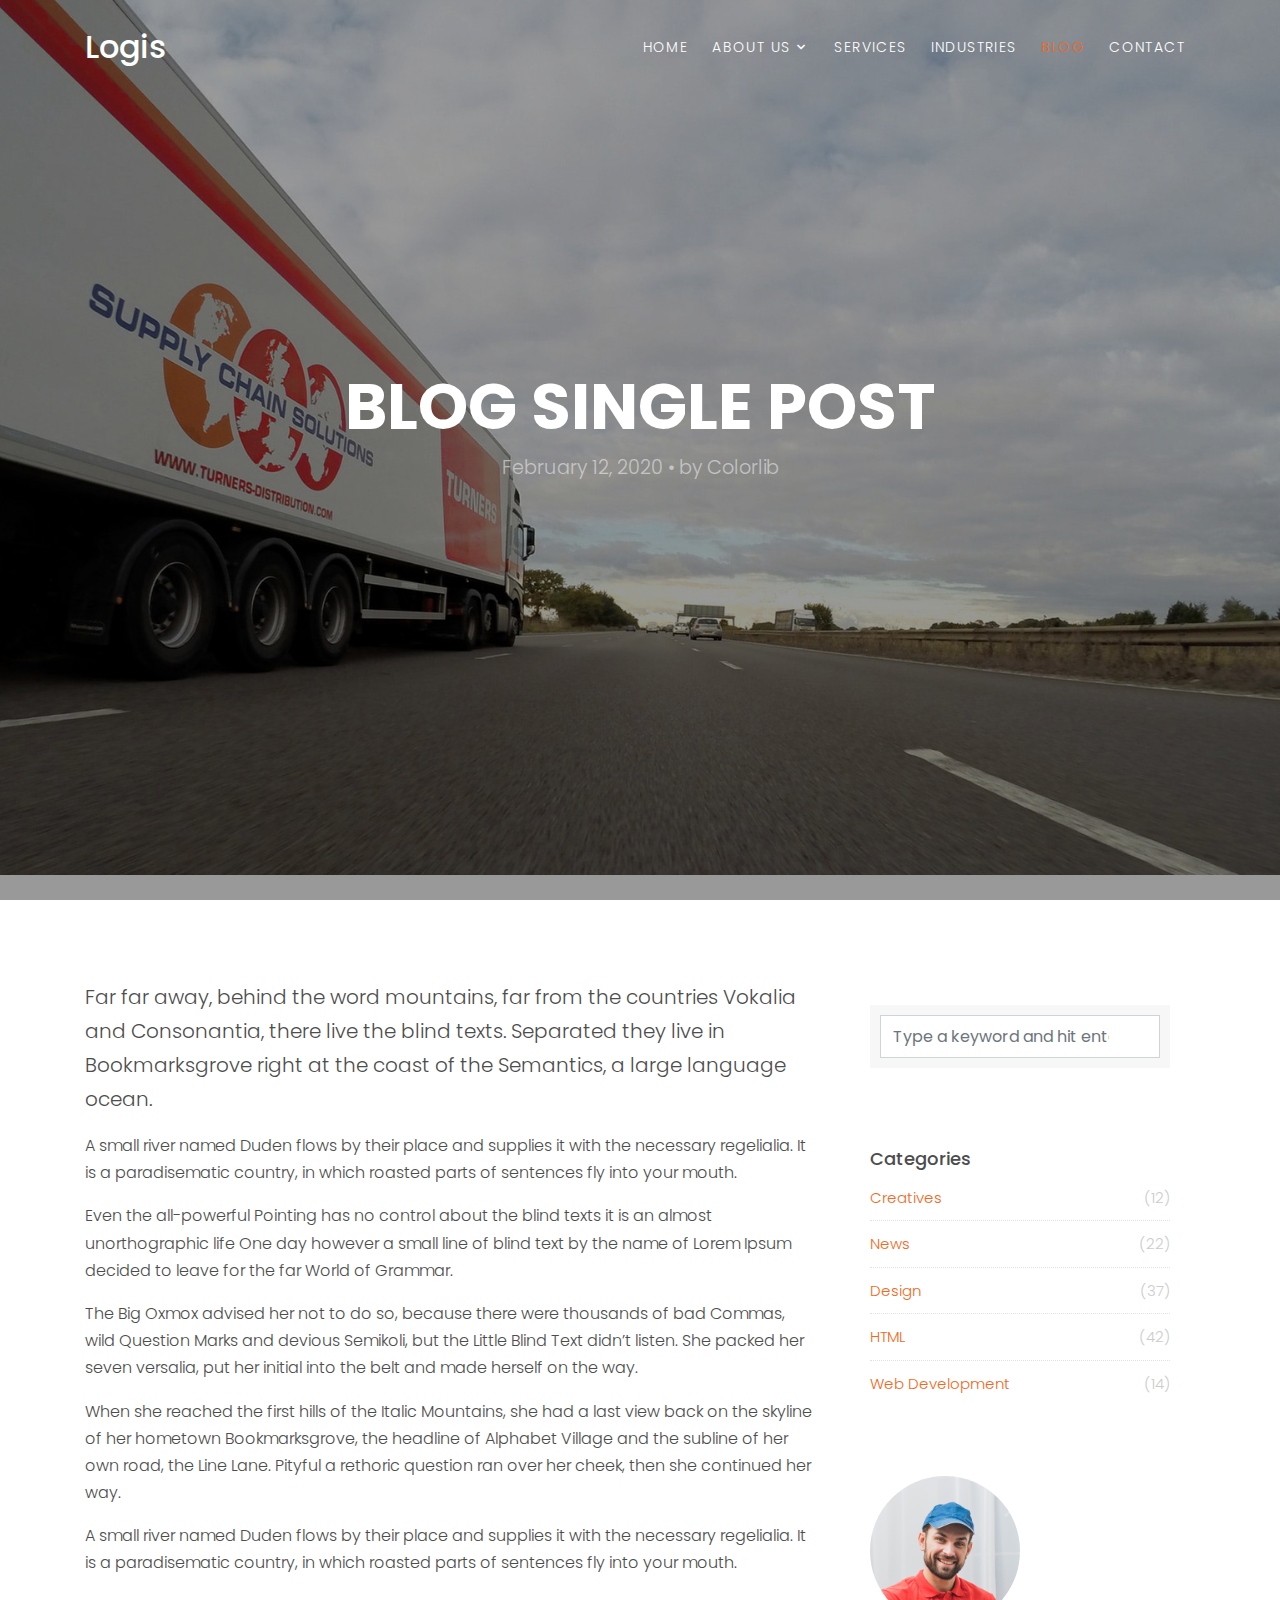
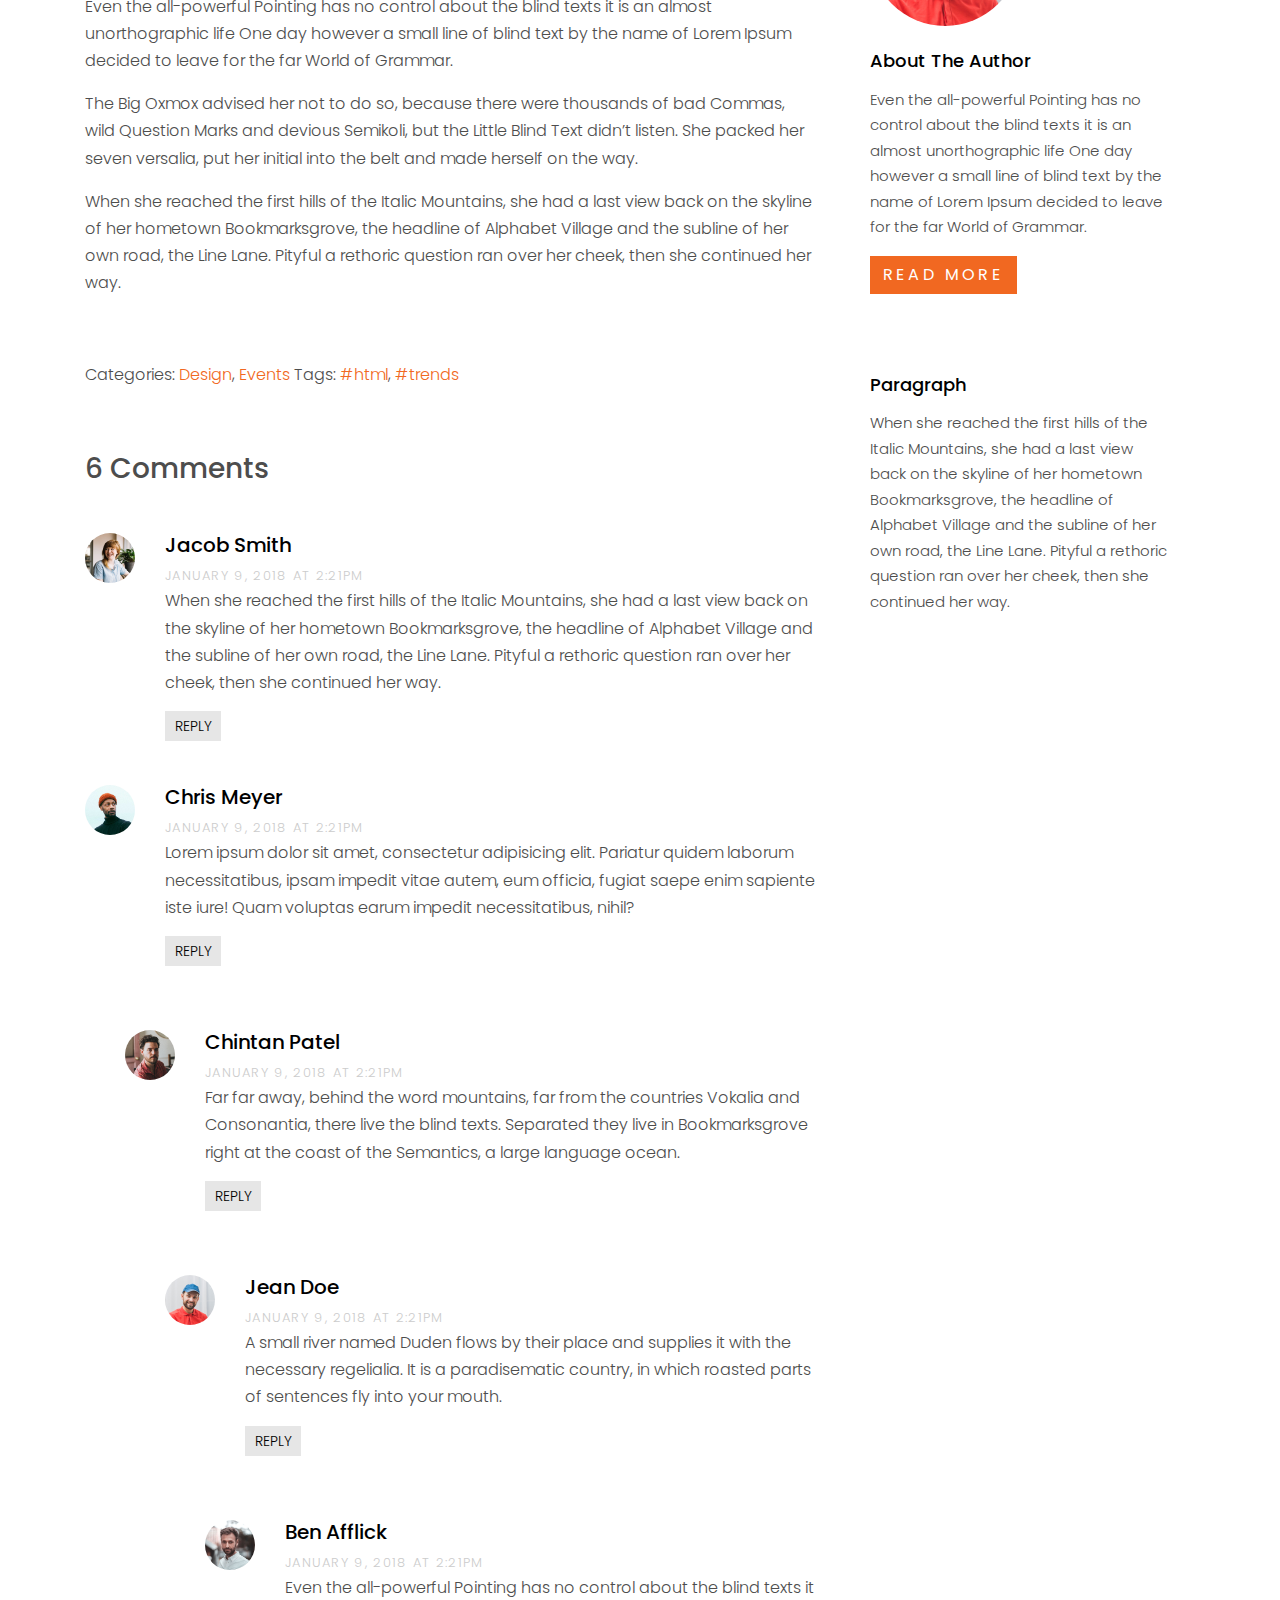
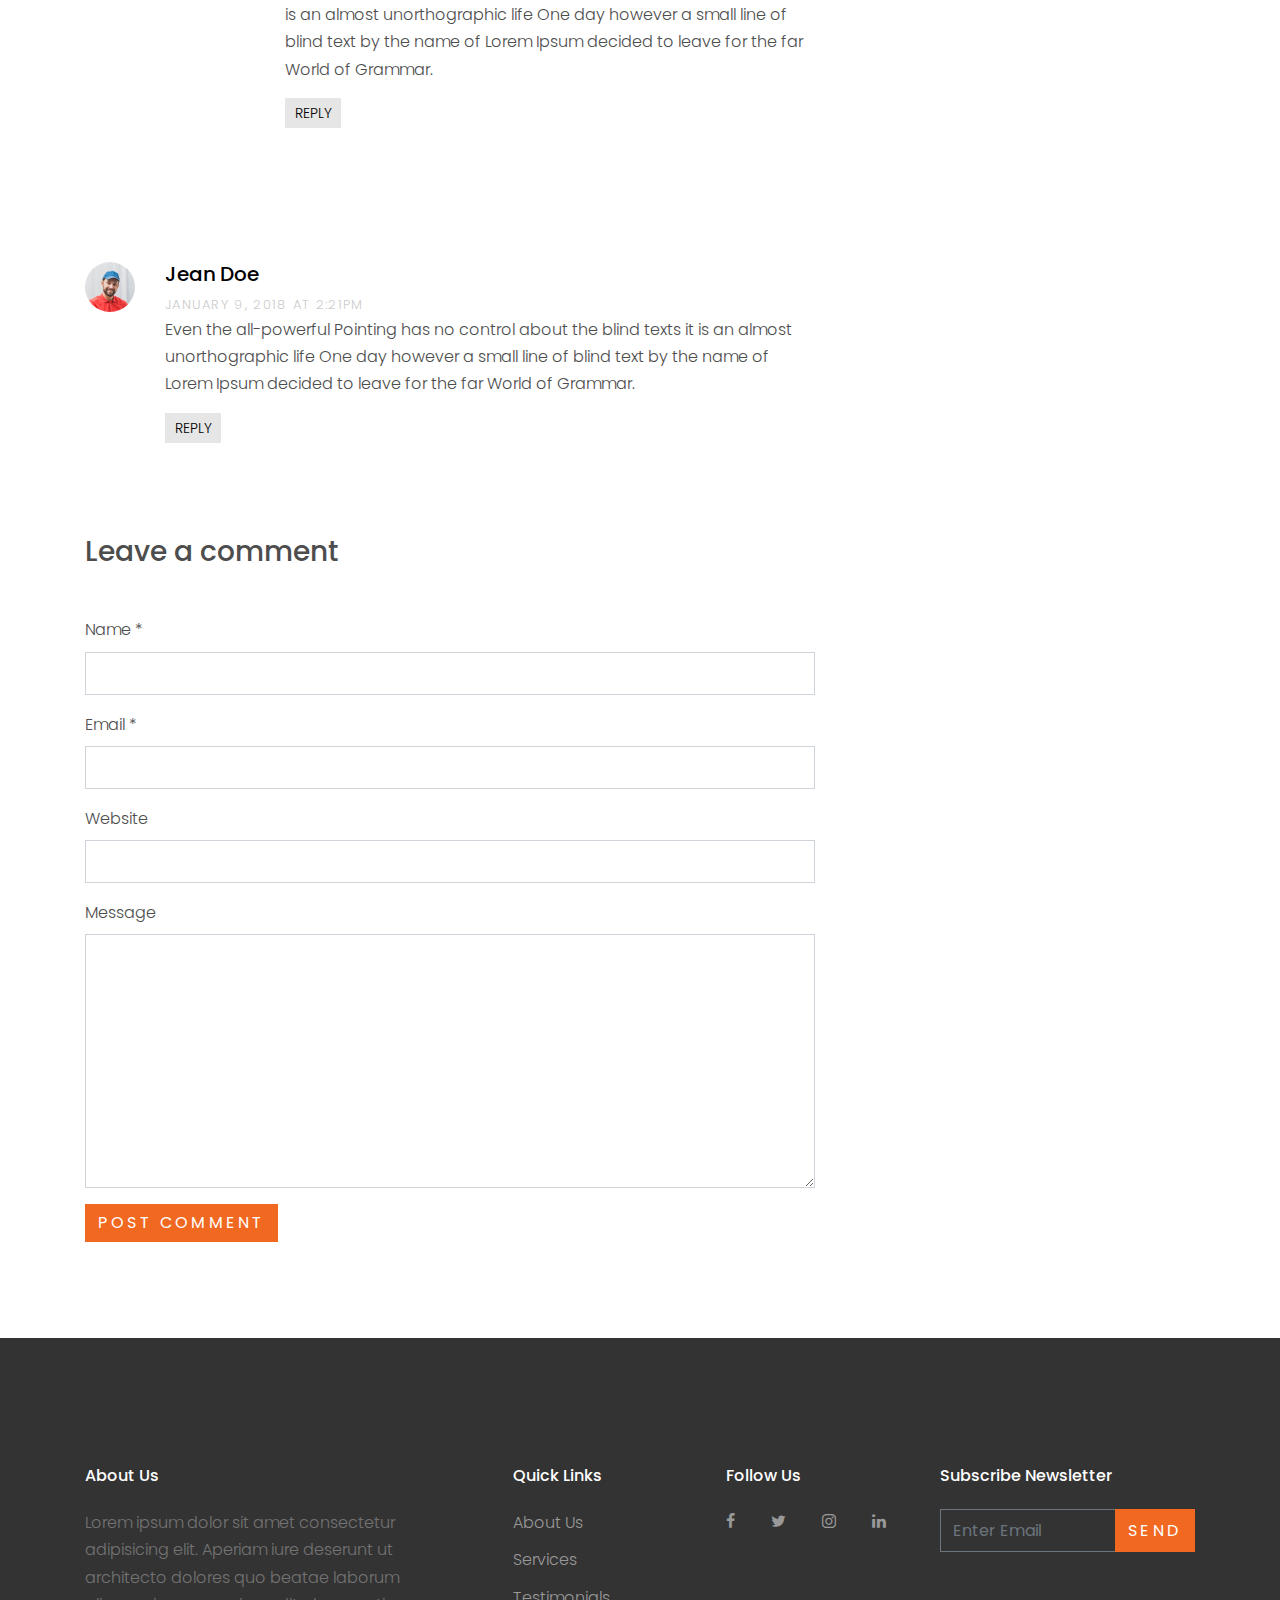
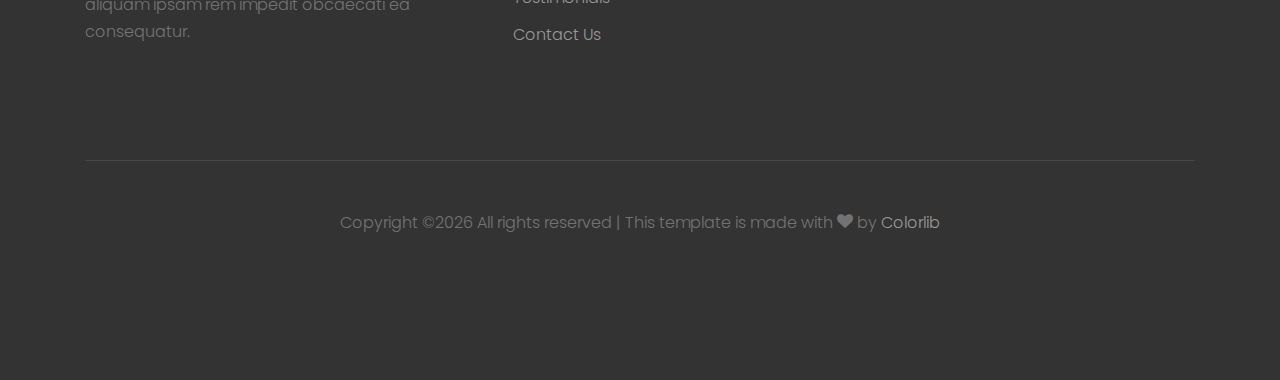
<file: single.html>
<!DOCTYPE html>
<html lang="en">
  <head>
    <title>Logistics &mdash; Colorlib Website Template</title>
    <meta charset="utf-8">
    <meta name="viewport" content="width=device-width, initial-scale=1, shrink-to-fit=no">

    <link rel="stylesheet" href="https://fonts.googleapis.com/css?family=Poppins:200,300,400,700,900|Display+Playfair:200,300,400,700"> 
    <link rel="stylesheet" href="fonts/icomoon/style.css">

    <link rel="stylesheet" href="css/bootstrap.min.css">
    <link rel="stylesheet" href="css/magnific-popup.css">
    <link rel="stylesheet" href="css/jquery-ui.css">
    <link rel="stylesheet" href="css/owl.carousel.min.css">
    <link rel="stylesheet" href="css/owl.theme.default.min.css">

    <link rel="stylesheet" href="css/bootstrap-datepicker.css">

    <link rel="stylesheet" href="fonts/flaticon/font/flaticon.css">



    <link rel="stylesheet" href="css/aos.css">

    <link rel="stylesheet" href="css/style.css">
    
  </head>
  <body data-spy="scroll" data-target=".site-navbar-target" data-offset="200">
  
  <!-- <div class="site-wrap"> -->

    <div class="site-mobile-menu site-navbar-target">
      <div class="site-mobile-menu-header">
        <div class="site-mobile-menu-close mt-3">
          <span class="icon-close2 js-menu-toggle"></span>
        </div>
      </div>
      <div class="site-mobile-menu-body"></div>
    </div>
    
    <header class="site-navbar py-3 js-site-navbar site-navbar-target" role="banner" id="site-navbar">

      <div class="container">
        <div class="row align-items-center">
          
          <div class="col-11 col-xl-2 site-logo">
            <h1 class="mb-0"><a href="index.html" class="text-white h2 mb-0">Logis</a></h1>
          </div>
          <div class="col-12 col-md-10 d-none d-xl-block">
            <nav class="site-navigation position-relative text-right" role="navigation">

              <ul class="site-menu js-clone-nav mx-auto d-none d-lg-block">
                <li><a href="index.html#section-home" class="nav-link">Home</a></li>
                <li class="has-children">
                  <a href="index.html#section-about" class="nav-link">About Us</a>
                  <ul class="dropdown">
                    <li><a href="index.html#section-how-it-works" class="nav-link">How It Works</a></li>
                    <li><a href="index.html#section-our-team" class="nav-link">Our Team</a></li>
                  </ul>
                </li>
                <li><a href="index.html#section-services" class="nav-link">Services</a></li>
                <li><a href="index.html#section-industries" class="nav-link">Industries</a></li>
                <li class="active"><a href="index.html#section-blog" class="nav-link">Blog</a></li>
                <li><a href="index.html#section-contact" class="nav-link">Contact</a></li>
              </ul>
            </nav>
          </div>


          <div class="d-inline-block d-xl-none ml-md-0 mr-auto py-3" style="position: relative; top: 3px;"><a href="#" class="site-menu-toggle js-menu-toggle"><span class="icon-menu h3"></span></a></div>

          </div>

        </div>
      </div>
      
    </header>

  

    <div class="site-blocks-cover overlay" style="background-image: url(images/hero_bg_1.jpg);" data-aos="fade" data-stellar-background-ratio="0.5" id="section-home">
      <div class="container">
        <div class="row align-items-center justify-content-center text-center">

          <div class="col-md-8" data-aos="fade-up" data-aos-delay="400">
            

            <h1 class="text-white font-weight-light text-uppercase font-weight-bold" data-aos="fade-up">Blog Single Post</h1>
            <p class="mb-5" data-aos="fade-up" data-aos-delay="100">February 12, 2020 &bullet; by Colorlib</p>

          </div>
        </div>
      </div>
    </div>  

    <div class="site-section">
      <div class="container">
        <div class="row">
          <div class="col-md-8 blog-content">
            <p class="lead">Far far away, behind the word mountains, far from the countries Vokalia and Consonantia, there live the blind texts. Separated they live in Bookmarksgrove right at the coast of the Semantics, a large language ocean.</p>
            <p>A small river named Duden flows by their place and supplies it with the necessary regelialia. It is a paradisematic country, in which roasted parts of sentences fly into your mouth.</p>

            <blockquote><p>Even the all-powerful Pointing has no control about the blind texts it is an almost unorthographic life One day however a small line of blind text by the name of Lorem Ipsum decided to leave for the far World of Grammar.</p></blockquote>

            <p>The Big Oxmox advised her not to do so, because there were thousands of bad Commas, wild Question Marks and devious Semikoli, but the Little Blind Text didn’t listen. She packed her seven versalia, put her initial into the belt and made herself on the way.</p>

            <p>When she reached the first hills of the Italic Mountains, she had a last view back on the skyline of her hometown Bookmarksgrove, the headline of Alphabet Village and the subline of her own road, the Line Lane. Pityful a rethoric question ran over her cheek, then she continued her way.</p>

            <p>A small river named Duden flows by their place and supplies it with the necessary regelialia. It is a paradisematic country, in which roasted parts of sentences fly into your mouth.</p>

            <blockquote><p>Even the all-powerful Pointing has no control about the blind texts it is an almost unorthographic life One day however a small line of blind text by the name of Lorem Ipsum decided to leave for the far World of Grammar.</p></blockquote>

            <p>The Big Oxmox advised her not to do so, because there were thousands of bad Commas, wild Question Marks and devious Semikoli, but the Little Blind Text didn’t listen. She packed her seven versalia, put her initial into the belt and made herself on the way.</p>
            
            <p>When she reached the first hills of the Italic Mountains, she had a last view back on the skyline of her hometown Bookmarksgrove, the headline of Alphabet Village and the subline of her own road, the Line Lane. Pityful a rethoric question ran over her cheek, then she continued her way.</p>


            <div class="pt-5">
              <p>Categories:  <a href="#">Design</a>, <a href="#">Events</a>  Tags: <a href="#">#html</a>, <a href="#">#trends</a></p>
            </div>


            <div class="pt-5">
              <h3 class="mb-5">6 Comments</h3>
              <ul class="comment-list">
                <li class="comment">
                  <div class="vcard bio">
                    <img src="images/person_2.jpg" alt="Image">
                  </div>
                  <div class="comment-body">
                    <h3>Jacob Smith</h3>
                    <div class="meta">January 9, 2018 at 2:21pm</div>
                    <p>When she reached the first hills of the Italic Mountains, she had a last view back on the skyline of her hometown Bookmarksgrove, the headline of Alphabet Village and the subline of her own road, the Line Lane. Pityful a rethoric question ran over her cheek, then she continued her way.</p>
                    <p><a href="#" class="reply">Reply</a></p>
                  </div>
                </li>

                <li class="comment">
                  <div class="vcard bio">
                    <img src="images/person_3.jpg" alt="Image">
                  </div>
                  <div class="comment-body">
                    <h3>Chris Meyer</h3>
                    <div class="meta">January 9, 2018 at 2:21pm</div>
                    <p>Lorem ipsum dolor sit amet, consectetur adipisicing elit. Pariatur quidem laborum necessitatibus, ipsam impedit vitae autem, eum officia, fugiat saepe enim sapiente iste iure! Quam voluptas earum impedit necessitatibus, nihil?</p>
                    <p><a href="#" class="reply">Reply</a></p>
                  </div>

                  <ul class="children">
                    <li class="comment">
                      <div class="vcard bio">
                        <img src="images/person_5.jpg" alt="Image">
                      </div>
                      <div class="comment-body">
                        <h3>Chintan Patel</h3>
                        <div class="meta">January 9, 2018 at 2:21pm</div>
                        <p>Far far away, behind the word mountains, far from the countries Vokalia and Consonantia, there live the blind texts. Separated they live in Bookmarksgrove right at the coast of the Semantics, a large language ocean.</p>
                        <p><a href="#" class="reply">Reply</a></p>
                      </div>


                      <ul class="children">
                        <li class="comment">
                          <div class="vcard bio">
                            <img src="images/person_1.jpg" alt="Image">
                          </div>
                          <div class="comment-body">
                            <h3>Jean Doe</h3>
                            <div class="meta">January 9, 2018 at 2:21pm</div>
                            <p>A small river named Duden flows by their place and supplies it with the necessary regelialia. It is a paradisematic country, in which roasted parts of sentences fly into your mouth.</p>
                            <p><a href="#" class="reply">Reply</a></p>
                          </div>

                            <ul class="children">
                              <li class="comment">
                                <div class="vcard bio">
                                  <img src="images/person_4.jpg" alt="Image">
                                </div>
                                <div class="comment-body">
                                  <h3>Ben Afflick</h3>
                                  <div class="meta">January 9, 2018 at 2:21pm</div>
                                  <p>Even the all-powerful Pointing has no control about the blind texts it is an almost unorthographic life One day however a small line of blind text by the name of Lorem Ipsum decided to leave for the far World of Grammar.</p>
                                  <p><a href="#" class="reply">Reply</a></p>
                                </div>
                              </li>
                            </ul>
                        </li>
                      </ul>
                    </li>
                  </ul>
                </li>

                <li class="comment">
                  <div class="vcard bio">
                    <img src="images/person_1.jpg" alt="Image">
                  </div>
                  <div class="comment-body">
                    <h3>Jean Doe</h3>
                    <div class="meta">January 9, 2018 at 2:21pm</div>
                    <p>Even the all-powerful Pointing has no control about the blind texts it is an almost unorthographic life One day however a small line of blind text by the name of Lorem Ipsum decided to leave for the far World of Grammar.</p>
                    <p><a href="#" class="reply">Reply</a></p>
                  </div>
                </li>
              </ul>
              <!-- END comment-list -->
              
              <div class="comment-form-wrap pt-5">
                <h3 class="mb-5">Leave a comment</h3>
                <form action="#" class="">
                  <div class="form-group">
                    <label for="name">Name *</label>
                    <input type="text" class="form-control" id="name">
                  </div>
                  <div class="form-group">
                    <label for="email">Email *</label>
                    <input type="email" class="form-control" id="email">
                  </div>
                  <div class="form-group">
                    <label for="website">Website</label>
                    <input type="url" class="form-control" id="website">
                  </div>

                  <div class="form-group">
                    <label for="message">Message</label>
                    <textarea name="" id="message" cols="30" rows="10" class="form-control"></textarea>
                  </div>
                  <div class="form-group">
                    <input type="submit" value="Post Comment" class="btn btn-primary btn-md text-white">
                  </div>

                </form>
              </div>
            </div>

          </div>
          <div class="col-md-4 sidebar">
            <div class="sidebar-box">
              <form action="#" class="search-form">
                <div class="form-group">
                  <span class="icon fa fa-search"></span>
                  <input type="text" class="form-control" placeholder="Type a keyword and hit enter">
                </div>
              </form>
            </div>
            <div class="sidebar-box">
              <div class="categories">
                <h3>Categories</h3>
                <li><a href="#">Creatives <span>(12)</span></a></li>
                <li><a href="#">News <span>(22)</span></a></li>
                <li><a href="#">Design <span>(37)</span></a></li>
                <li><a href="#">HTML <span>(42)</span></a></li>
                <li><a href="#">Web Development <span>(14)</span></a></li>
              </div>
            </div>
            <div class="sidebar-box">
              <img src="images/person_1.jpg" alt="Image" class="img-fluid mb-4 w-50 rounded-circle">
              <h3 class="text-black">About The Author</h3>
              <p>Even the all-powerful Pointing has no control about the blind texts it is an almost unorthographic life One day however a small line of blind text by the name of Lorem Ipsum decided to leave for the far World of Grammar.</p>
              <p><a href="#" class="btn btn-primary btn-md text-white">Read More</a></p>
            </div>

            <div class="sidebar-box">
              <h3 class="text-black">Paragraph</h3>
              <p>When she reached the first hills of the Italic Mountains, she had a last view back on the skyline of her hometown Bookmarksgrove, the headline of Alphabet Village and the subline of her own road, the Line Lane. Pityful a rethoric question ran over her cheek, then she continued her way.</p>
            </div>
          </div>
        </div>
      </div>
    </div>
  
    
    <footer class="site-footer">
      <div class="container">
        <div class="row">
          <div class="col-md-9">
            <div class="row">
              <div class="col-md-5 mr-auto">
                <h2 class="footer-heading mb-4">About Us</h2>
                <p>Lorem ipsum dolor sit amet consectetur adipisicing elit. Aperiam iure deserunt ut architecto dolores quo beatae laborum aliquam ipsam rem impedit obcaecati ea consequatur.</p>
              </div>
              
              <div class="col-md-3">
                <h2 class="footer-heading mb-4">Quick Links</h2>
                <ul class="list-unstyled">
                  <li><a href="#">About Us</a></li>
                  <li><a href="#">Services</a></li>
                  <li><a href="#">Testimonials</a></li>
                  <li><a href="#">Contact Us</a></li>
                </ul>
              </div>
              <div class="col-md-3">
                <h2 class="footer-heading mb-4">Follow Us</h2>
                <a href="#" class="pl-0 pr-3"><span class="icon-facebook"></span></a>
                <a href="#" class="pl-3 pr-3"><span class="icon-twitter"></span></a>
                <a href="#" class="pl-3 pr-3"><span class="icon-instagram"></span></a>
                <a href="#" class="pl-3 pr-3"><span class="icon-linkedin"></span></a>
              </div>
            </div>
          </div>
          <div class="col-md-3">
            <h2 class="footer-heading mb-4">Subscribe Newsletter</h2>
            <form action="#" method="post">
              <div class="input-group mb-3">
                <input type="text" class="form-control border-secondary text-white bg-transparent" placeholder="Enter Email" aria-label="Enter Email" aria-describedby="button-addon2">
                <div class="input-group-append">
                  <button class="btn btn-primary text-white" type="button" id="button-addon2">Send</button>
                </div>
              </div>
            </form>
          </div>
        </div>
        <div class="row pt-5 mt-5 text-center">
          <div class="col-md-12">
            <div class="border-top pt-5">
              <p>
            <!-- Link back to Colorlib can't be removed. Template is licensed under CC BY 3.0. -->
            Copyright &copy;<script>document.write(new Date().getFullYear());</script> All rights reserved | This template is made with <i class="icon-heart" aria-hidden="true"></i> by <a href="https://colorlib.com" target="_blank" >Colorlib</a>
            <!-- Link back to Colorlib can't be removed. Template is licensed under CC BY 3.0. -->
            </p>
            </div>
          </div>
          
        </div>
      </div>
    </footer>
  <!-- </div> -->

  <script src="js/jquery-3.3.1.min.js"></script>
  <script src="js/jquery-migrate-3.0.1.min.js"></script>
  <script src="js/jquery-ui.js"></script>
  <script src="js/jquery.easing.1.3.js"></script>
  <script src="js/popper.min.js"></script>
  <script src="js/bootstrap.min.js"></script>
  <script src="js/owl.carousel.min.js"></script>
  <script src="js/jquery.stellar.min.js"></script>
  <script src="js/jquery.countdown.min.js"></script>
  <script src="js/jquery.magnific-popup.min.js"></script>
  <script src="js/bootstrap-datepicker.min.js"></script>
  <script src="js/aos.js"></script>

  <script src="js/main.js"></script>
    
  </body>
</html>
</file>
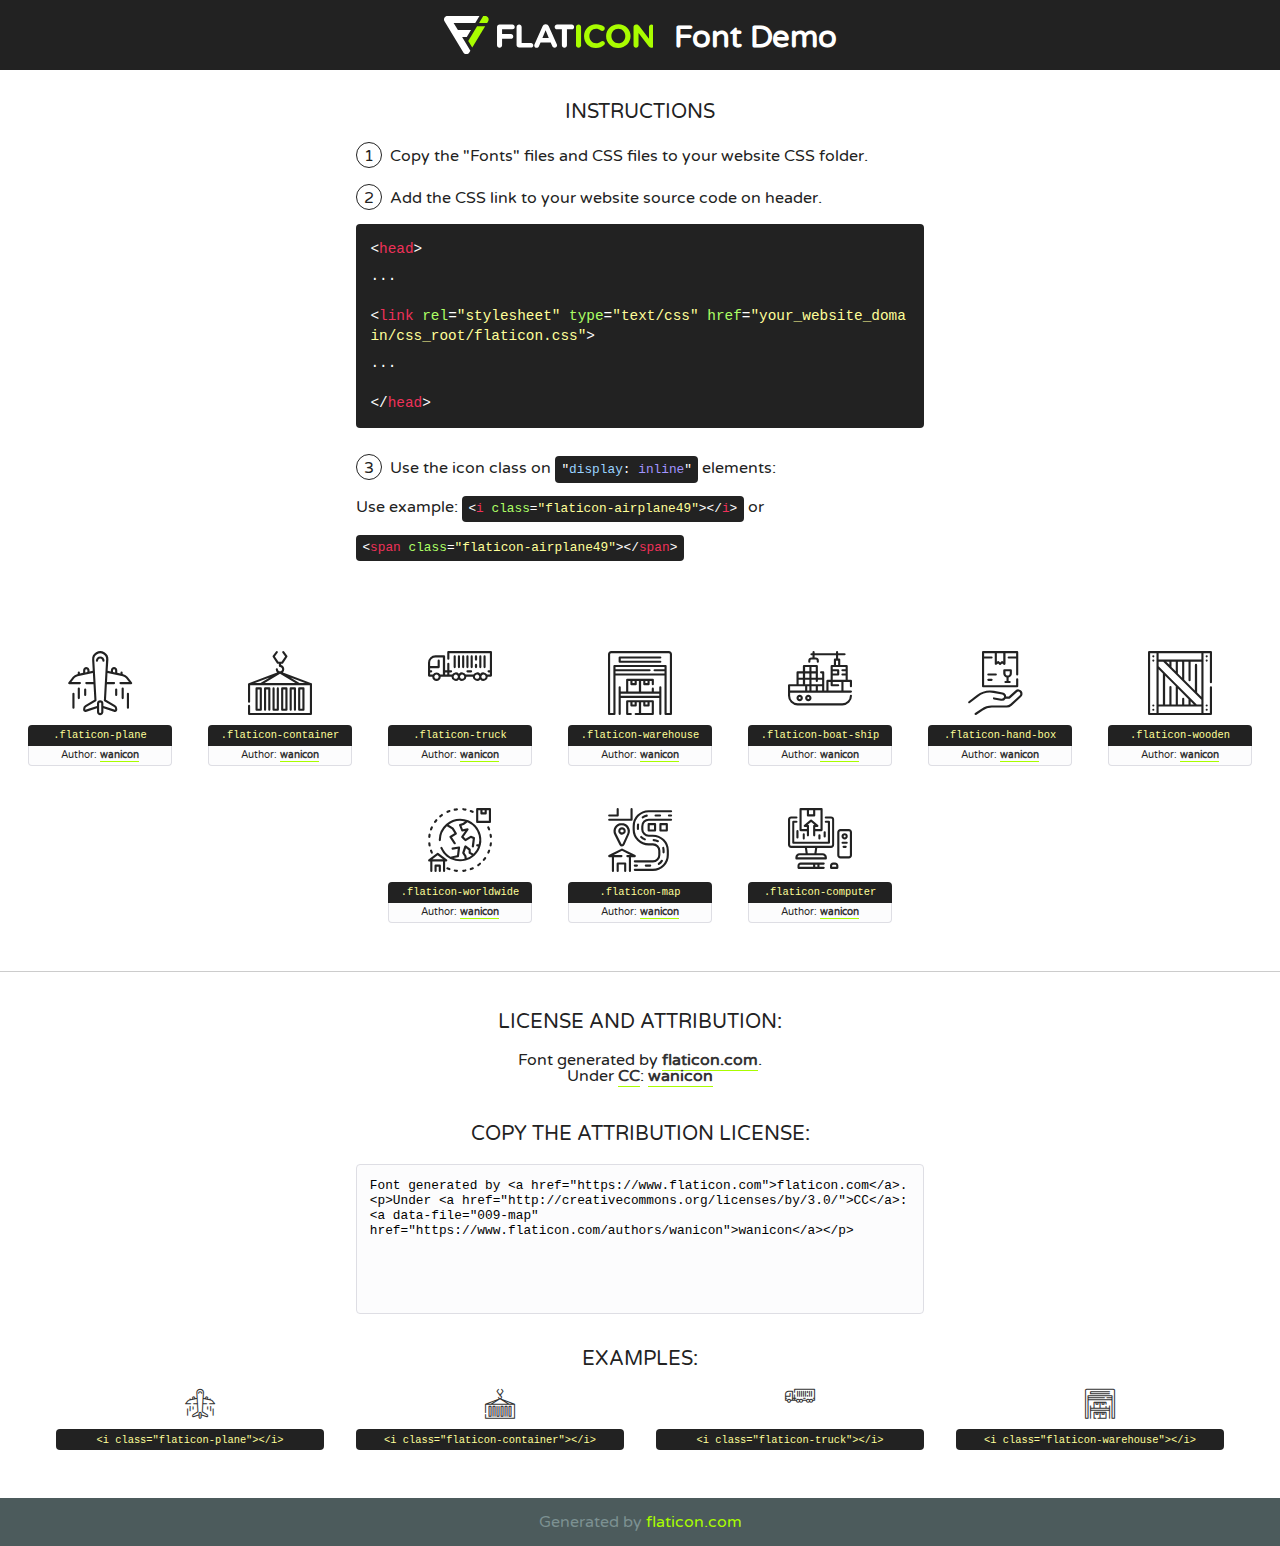
<file: fonts/flaticon/font/flaticon.html>
<!DOCTYPE html>
<!--
  Flaticon icon font: Flaticon
  Creation date: 10/02/2019 11:17
-->
<html>
<!DOCTYPE html>
<html>

<head>
    <title>Flaticon WebFont</title>
    <link href="http://fonts.googleapis.com/css?family=Varela+Round" rel="stylesheet" type="text/css" />
    <link rel="stylesheet" type="text/css" href="flaticon.css">
    <meta charset="UTF-8">
    <style>
    html, body, div, span, applet, object, iframe,
    h1, h2, h3, h4, h5, h6, p, blockquote, pre,
    a, abbr, acronym, address, big, cite, code,
    del, dfn, em, img, ins, kbd, q, s, samp,
    small, strike, strong, sub, sup, tt, var,
    b, u, i, center,
    dl, dt, dd, ol, ul, li,
    fieldset, form, label, legend,
    table, caption, tbody, tfoot, thead, tr, th, td,
    article, aside, canvas, details, embed, 
    figure, figcaption, footer, header, hgroup, 
    menu, nav, output, ruby, section, summary,
    time, mark, audio, video {
        margin: 0;
        padding: 0;
        border: 0;
        font-size: 100%;
        font: inherit;
        vertical-align: baseline;
    }
    /* HTML5 display-role reset for older browsers */
    article, aside, details, figcaption, figure, 
    footer, header, hgroup, menu, nav, section {
        display: block;
    }
    body {
        line-height: 1;
    }
    ol, ul {
        list-style: none;
    }
    blockquote, q {
        quotes: none;
    }
    blockquote:before, blockquote:after,
    q:before, q:after {
        content: '';
        content: none;
    }
    table {
        border-collapse: collapse;
        border-spacing: 0;
    }
    body {
        font-family: 'Varela Round', Helvetica, Arial, sans-serif;
        font-size: 16px;
        color: #222;
    }
    a {
        color: #333;
        border-bottom: 1px solid #a9fd00;
        font-weight: bold;
        text-decoration: none;
    }
    * {
        -moz-box-sizing: border-box;
        -webkit-box-sizing: border-box;
        box-sizing: border-box;
        margin: 0;
        padding: 0;
    }
    [class^="flaticon-"]:before, [class*=" flaticon-"]:before, [class^="flaticon-"]:after, [class*=" flaticon-"]:after {
        font-family: Flaticon;
        font-size: 30px;
        font-style: normal;
        margin-left: 20px;
        color: #333;
    }
    .wrapper {
        max-width: 600px;
        margin: auto;
        padding: 0 1em;
    }
    .title {
        font-size: 1.25em;
        text-align: center;
        margin-bottom: 1em;
        text-transform: uppercase;
    }
    header {
        text-align: center;
        background-color: #222;
        color: #fff;
        padding: 1em;
    }
    header .logo {
        width: 210px;
        height: 38px;
        display: inline-block;
        vertical-align: middle;
        margin-right: 1em;
        border: none;
    }
    header strong {
        font-size: 1.95em;
        font-weight: bold;
        vertical-align: middle;
        margin-top: 5px;
        display: inline-block;
    }
    .demo {
        margin: 2em auto;
        line-height: 1.25em;
    }
    .demo ul li {
        margin-bottom: 1em;
    }
    .demo ul li .num {
        color: #222;
        border-radius: 20px;
        display: inline-block;
        width: 26px;
        padding: 3px;
        height: 26px;
        text-align: center;
        margin-right: 0.5em;
        border: 1px solid #222;
    }
    .demo ul li code {
        background-color: #222;
        border-radius: 4px;
        padding: 0.25em 0.5em;
        display: inline-block;
        color: #fff;
        font-family: Consolas,Monaco,Lucida Console,Liberation Mono,DejaVu Sans Mono,Bitstream Vera Sans Mono,Courier New, monospace;
        font-weight: lighter;
        margin-top: 1em;
        font-size: 0.8em;
        word-break: break-all;
    }
    .demo ul li code.big {
        padding: 1em;
        font-size: 0.9em;
    }
    .demo ul li code .red {
        color: #EF3159;
    }
    .demo ul li code .green {
        color: #ACFF65;
    }
    .demo ul li code .yellow {
        color: #FFFF99;
    }
    .demo ul li code .blue {
        color: #99D3FF;
    }
    .demo ul li code .purple {
        color: #A295FF;
    }
    .demo ul li code .dots {
        margin-top: 0.5em;
        display: block;
    }
    #glyphs {
        border-bottom: 1px solid #ccc;
        padding: 2em 0;
        text-align: center;
    }
    .glyph {
        display: inline-block;
        width: 9em;
        margin: 1em;
        text-align: center;
        vertical-align: top;
        background: #FFF;
    }
    .glyph .glyph-icon {
        padding: 10px;
        display: block;
        font-family:"Flaticon";
        font-size: 64px;
        line-height: 1;
    }
    .glyph .glyph-icon:before {
        font-size: 64px;
        color: #222;
        margin-left: 0;
    }
    .class-name {
        font-size: 0.65em;
        background-color: #222;
        color: #fff;
        border-radius: 4px 4px 0 0;
        padding: 0.5em;
        color: #FFFF99;
        font-family: Consolas,Monaco,Lucida Console,Liberation Mono,DejaVu Sans Mono,Bitstream Vera Sans Mono,Courier New, monospace;
    }
    .author-name {
        font-size: 0.6em;
        background-color: #fcfcfd;
        border: 1px solid #DEDEE4;
        border-top: 0;
        border-radius: 0 0 4px 4px;
        padding: 0.5em;
    }
    .class-name:last-child {
        font-size: 10px;
        color:#888;
    }
    .class-name:last-child a {
        font-size: 10px;
        color:#555;
    }
    .class-name:last-child a:hover {
        color:#a9fd00;
    }
    .glyph > input {
        display: block;
        width: 100px;
        margin: 5px auto;
        text-align: center;
        font-size: 12px;
        cursor: text;
    }
    .glyph > input.icon-input {
        font-family:"Flaticon";
        font-size: 16px;
        margin-bottom: 10px;
    }
    .attribution .title {
        margin-top: 2em;
    }
    .attribution textarea {
        background-color: #fcfcfd;
        padding: 1em;
        border: none;
        box-shadow: none;
        border: 1px solid #DEDEE4;
        border-radius: 4px;
        resize: none;
        width: 100%;
        height: 150px;
        font-size: 0.8em;
        font-family: Consolas,Monaco,Lucida Console,Liberation Mono,DejaVu Sans Mono,Bitstream Vera Sans Mono,Courier New, monospace;
        -webkit-appearance: none;
    }
    .iconsuse {
        margin: 2em auto;
        text-align: center;
        max-width: 1200px;
    }
    .iconsuse:after {
        content: '';
        display: table;
        clear: both;
    }
    .iconsuse .image {
        float: left;
        width: 25%;
        padding: 0 1em;
    }
    .iconsuse .image p {
        margin-bottom: 1em;
    }
    .iconsuse .image span {
        display: block;
        font-size: 0.65em;
        background-color: #222;
        color: #fff;
        border-radius: 4px;
        padding: 0.5em;
        color: #FFFF99;
        margin-top: 1em;
        font-family: Consolas,Monaco,Lucida Console,Liberation Mono,DejaVu Sans Mono,Bitstream Vera Sans Mono,Courier New, monospace;
    }
    #footer {
        text-align: center;
        background-color: #4C5B5C;
        color: #7c9192;
        padding: 1em;
    }
    #footer a {
        border: none;
        color: #a9fd00;
        font-weight: normal;
    }
    @media (max-width: 960px) {
        .iconsuse .image {
            width: 50%;
        }
    }
    @media (max-width: 560px) {
        .iconsuse .image {
            width: 100%;
        }
    }
    </style>
</head>

<body class="characters-off">

    <header>
        <a href="https://www.flaticon.com" target="_blank" class="logo">
            <svg version="1.1" xmlns="http://www.w3.org/2000/svg" xmlns:xlink="http://www.w3.org/1999/xlink" xmlns:a="http://ns.adobe.com/AdobeSVGViewerExtensions/3.0/" viewBox="0 0 560.875 102.036" enable-background="new 0 0 560.875 102.036" xml:space="preserve">
                <defs>
                </defs>
                <g>
                    <g class="letters">
                        <path fill="#ffffff" d="M141.596,29.675c0-3.777,2.985-6.767,6.764-6.767h34.438c3.426,0,6.15,2.728,6.15,6.15
                        c0,3.43-2.724,6.149-6.15,6.149h-27.674v13.091h23.719c3.429,0,6.151,2.724,6.151,6.15c0,3.43-2.723,6.149-6.151,6.149h-23.719
                        v17.574c0,3.773-2.986,6.761-6.764,6.761c-3.779,0-6.764-2.989-6.764-6.761V29.675z"></path>
                        <path fill="#ffffff" d="M193.844,29.149c0-3.781,2.985-6.767,6.764-6.767c3.776,0,6.763,2.985,6.763,6.767v42.957h25.039
                        c3.426,0,6.149,2.726,6.149,6.153c0,3.425-2.723,6.15-6.149,6.15h-31.802c-3.779,0-6.764-2.986-6.764-6.768V29.149z"></path>
                        <path fill="#ffffff" d="M241.891,75.71l21.438-48.407c1.492-3.341,4.215-5.357,7.906-5.357h0.792
                        c3.686,0,6.323,2.017,7.815,5.357l21.439,48.407c0.436,0.967,0.701,1.845,0.701,2.723c0,3.602-2.809,6.501-6.414,6.501
                        c-3.161,0-5.269-1.845-6.499-4.655l-4.132-9.661h-27.059l-4.301,10.102c-1.144,2.631-3.426,4.214-6.237,4.214
                        c-3.517,0-6.24-2.81-6.24-6.325C241.1,77.64,241.451,76.677,241.891,75.71z M279.932,58.666l-8.521-20.297l-8.526,20.297H279.932
                        z"></path>
                        <path fill="#ffffff" d="M314.864,35.387H301.86c-3.429,0-6.239-2.813-6.239-6.238c0-3.429,2.811-6.24,6.239-6.24h39.533
                        c3.426,0,6.237,2.811,6.237,6.24c0,3.425-2.811,6.238-6.237,6.238h-13.001v42.785c0,3.773-2.99,6.761-6.764,6.761
                        c-3.779,0-6.764-2.989-6.764-6.761V35.387z"></path>
                        <path fill="#A9FD00" d="M352.615,29.149c0-3.781,2.985-6.767,6.767-6.767c3.774,0,6.761,2.985,6.761,6.767v49.024
                        c0,3.773-2.987,6.761-6.761,6.761c-3.781,0-6.767-2.989-6.767-6.761V29.149z"></path>
                        <path fill="#A9FD00" d="M374.132,53.836v-0.179c0-17.481,13.178-31.801,32.065-31.801c9.22,0,15.459,2.458,20.557,6.238
                        c1.402,1.054,2.637,2.985,2.637,5.357c0,3.692-2.985,6.59-6.681,6.59c-1.845,0-3.071-0.702-4.044-1.319
                        c-3.776-2.813-7.729-4.393-12.562-4.393c-10.364,0-17.831,8.611-17.831,19.154v0.173c0,10.542,7.291,19.329,17.831,19.329
                        c5.715,0,9.492-1.756,13.359-4.834c1.049-0.874,2.458-1.491,4.039-1.491c3.429,0,6.325,2.813,6.325,6.236
                        c0,2.106-1.056,3.78-2.282,4.834c-5.539,4.834-12.036,7.733-21.878,7.733C387.572,85.464,374.132,71.493,374.132,53.836z"></path>
                        <path fill="#A9FD00" d="M433.009,53.836v-0.179c0-17.481,13.79-31.801,32.766-31.801c18.981,0,32.592,14.143,32.592,31.628v0.173
                        c0,17.483-13.785,31.807-32.769,31.807C446.625,85.464,433.009,71.32,433.009,53.836z M484.224,53.836v-0.179
                        c0-10.539-7.725-19.326-18.626-19.326c-10.893,0-18.449,8.611-18.449,19.154v0.173c0,10.542,7.73,19.329,18.626,19.329
                        C476.676,72.986,484.224,64.378,484.224,53.836z"></path>
                        <path fill="#A9FD00" d="M506.233,29.321c0-3.774,2.99-6.763,6.767-6.763h1.401c3.252,0,5.183,1.583,7.029,3.953l26.093,34.265
                        V29.059c0-3.692,2.99-6.677,6.681-6.677c3.683,0,6.671,2.985,6.671,6.677v48.934c0,3.78-2.987,6.765-6.764,6.765h-0.436
                        c-3.257,0-5.188-1.581-7.034-3.953l-27.056-35.492v32.944c0,3.687-2.985,6.676-6.678,6.676c-3.683,0-6.673-2.989-6.673-6.676
                        V29.321z"></path>
                    </g>
                    <g class="insignia">
                        <path fill="#ffffff" d="M48.372,56.137h12.517l11.156-18.537H37.186L25.688,18.539h57.825L94.668,0H9.271
                        C5.925,0,2.842,1.801,1.198,4.716c-1.644,2.907-1.593,6.482,0.134,9.343l50.38,83.501c1.678,2.781,4.689,4.476,7.938,4.476
                        c3.246,0,6.257-1.695,7.935-4.476l2.898-4.804L48.372,56.137z"></path>
                        <g class="i">
                            <path fill="#A9FD00" d="M93.575,18.539h0.031v0.004l21.652,0.004l2.705-4.488c1.727-2.861,1.778-6.436,0.133-9.343
                            C116.454,1.801,113.371,0,110.026,0h-5.294L93.575,18.539z"></path>
                            <polygon fill="#A9FD00" points="88.291,27.356 64.725,66.486 75.519,84.404 109.942,27.356"></polygon>
                        </g>
                    </g>
                </g>
            </svg>
        </a>
        <strong>Font Demo</strong>
    </header>


    <section class="demo wrapper">

        <p class="title">Instructions</p>

        <ul>
            <li>
                <span class="num">1</span>Copy the "Fonts" files and CSS files to your website CSS folder.
            </li>
            <li>
                <span class="num">2</span>Add the CSS link to your website source code on header.
                <code class="big">
                    &lt;<span class="red">head</span>&gt;
                    <br/><span class="dots">...</span>
                    <br/>&lt;<span class="red">link</span> <span class="green">rel</span>=<span class="yellow">"stylesheet"</span> <span class="green">type</span>=<span class="yellow">"text/css"</span> <span class="green">href</span>=<span class="yellow">"your_website_domain/css_root/flaticon.css"</span>&gt;
                    <br/><span class="dots">...</span>
                    <br/>&lt;/<span class="red">head</span>&gt;
                </code>
            </li>

            <li>
                <p>
                    <span class="num">3</span>Use the icon class on <code>"<span class="blue">display</span>:<span class="purple"> inline</span>"</code> elements:
                    <br />
                    Use example: <code>&lt;<span class="red">i</span> <span class="green">class</span>=<span class="yellow">&quot;flaticon-airplane49&quot;</span>&gt;&lt;/<span class="red">i</span>&gt;</code> or <code>&lt;<span class="red">span</span> <span class="green">class</span>=<span class="yellow">&quot;flaticon-airplane49&quot;</span>&gt;&lt;/<span class="red">span</span>&gt;</code>
            </li>
        </ul>

    </section>




   <section id="glyphs">          
    
      
        <div class="glyph"><div class="glyph-icon flaticon-plane"></div>
            <div class="class-name">.flaticon-plane</div>
            <div class="author-name">Author: <a data-file="001-plane" href="https://www.flaticon.com/authors/wanicon">wanicon</a> </div> 
        </div>        
        
        <div class="glyph"><div class="glyph-icon flaticon-container"></div>
            <div class="class-name">.flaticon-container</div>
            <div class="author-name">Author: <a data-file="002-container" href="https://www.flaticon.com/authors/wanicon">wanicon</a> </div> 
        </div>        
        
        <div class="glyph"><div class="glyph-icon flaticon-truck"></div>
            <div class="class-name">.flaticon-truck</div>
            <div class="author-name">Author: <a data-file="003-truck" href="https://www.flaticon.com/authors/wanicon">wanicon</a> </div> 
        </div>        
        
        <div class="glyph"><div class="glyph-icon flaticon-warehouse"></div>
            <div class="class-name">.flaticon-warehouse</div>
            <div class="author-name">Author: <a data-file="004-warehouse" href="https://www.flaticon.com/authors/wanicon">wanicon</a> </div> 
        </div>        
        
        <div class="glyph"><div class="glyph-icon flaticon-boat-ship"></div>
            <div class="class-name">.flaticon-boat-ship</div>
            <div class="author-name">Author: <a data-file="005-boat-ship" href="https://www.flaticon.com/authors/wanicon">wanicon</a> </div> 
        </div>        
        
        <div class="glyph"><div class="glyph-icon flaticon-hand-box"></div>
            <div class="class-name">.flaticon-hand-box</div>
            <div class="author-name">Author: <a data-file="006-hand-box" href="https://www.flaticon.com/authors/wanicon">wanicon</a> </div> 
        </div>        
        
        <div class="glyph"><div class="glyph-icon flaticon-wooden"></div>
            <div class="class-name">.flaticon-wooden</div>
            <div class="author-name">Author: <a data-file="007-wooden" href="https://www.flaticon.com/authors/wanicon">wanicon</a> </div> 
        </div>        
        
        <div class="glyph"><div class="glyph-icon flaticon-worldwide"></div>
            <div class="class-name">.flaticon-worldwide</div>
            <div class="author-name">Author: <a data-file="008-worldwide" href="https://www.flaticon.com/authors/wanicon">wanicon</a> </div> 
        </div>        
        
        <div class="glyph"><div class="glyph-icon flaticon-map"></div>
            <div class="class-name">.flaticon-map</div>
            <div class="author-name">Author: <a data-file="009-map" href="https://www.flaticon.com/authors/wanicon">wanicon</a> </div> 
        </div>        
        
        <div class="glyph"><div class="glyph-icon flaticon-computer"></div>
            <div class="class-name">.flaticon-computer</div>
            <div class="author-name">Author: <a data-file="010-computer" href="https://www.flaticon.com/authors/wanicon">wanicon</a> </div> 
        </div>        
        

    </section>



    <section class="attribution wrapper"   style="text-align:center;">

      <div class="title">License and attribution:</div><div class="attrDiv">Font generated by <a href="https://www.flaticon.com">flaticon.com</a>. <div><p>Under <a href="http://creativecommons.org/licenses/by/3.0/">CC</a>: <a data-file="009-map" href="https://www.flaticon.com/authors/wanicon">wanicon</a></p>  </div>
      </div>
      <div class="title">Copy the Attribution License:</div>

    <textarea onclick="this.focus();this.select();">Font generated by &lt;a href=&quot;https://www.flaticon.com&quot;&gt;flaticon.com&lt;/a&gt;. <p>Under <a href="http://creativecommons.org/licenses/by/3.0/">CC</a>: <a data-file="009-map" href="https://www.flaticon.com/authors/wanicon">wanicon</a></p>  
     </textarea>

    </section>

    <section class="iconsuse">

          <div class="title">Examples:</div>            
             
            <div class="image">
                <p>
                    <i class="glyph-icon flaticon-plane"></i> 
                    <span>&lt;i class=&quot;flaticon-plane&quot;&gt;&lt;/i&gt;</span>
                </p>
            </div>
            
            <div class="image">
                <p>
                    <i class="glyph-icon flaticon-container"></i> 
                    <span>&lt;i class=&quot;flaticon-container&quot;&gt;&lt;/i&gt;</span>
                </p>
            </div>
            
            <div class="image">
                <p>
                    <i class="glyph-icon flaticon-truck"></i> 
                    <span>&lt;i class=&quot;flaticon-truck&quot;&gt;&lt;/i&gt;</span>
                </p>
            </div>
            
            <div class="image">
                <p>
                    <i class="glyph-icon flaticon-warehouse"></i> 
                    <span>&lt;i class=&quot;flaticon-warehouse&quot;&gt;&lt;/i&gt;</span>
                </p>
            </div>
                       
        </div>
                            
    </section>

<div id="footer">
    <div>Generated by <a href="https://www.flaticon.com">flaticon.com</a>
    </div>
</div>



</body>
</html>
</file>
<file: fonts/icomoon/style.css>
@font-face {
  font-family: 'icomoon';
  src:  url('fonts/icomoon.eot?10si43');
  src:  url('fonts/icomoon.eot?10si43#iefix') format('embedded-opentype'),
    url('fonts/icomoon.ttf?10si43') format('truetype'),
    url('fonts/icomoon.woff?10si43') format('woff'),
    url('fonts/icomoon.svg?10si43#icomoon') format('svg');
  font-weight: normal;
  font-style: normal;
}

[class^="icon-"], [class*=" icon-"] {
  /* use !important to prevent issues with browser extensions that change fonts */
  font-family: 'icomoon' !important;
  speak: none;
  font-style: normal;
  font-weight: normal;
  font-variant: normal;
  text-transform: none;
  line-height: 1;

  /* Better Font Rendering =========== */
  -webkit-font-smoothing: antialiased;
  -moz-osx-font-smoothing: grayscale;
}

.icon-asterisk:before {
  content: "\f069";
}
.icon-plus:before {
  content: "\f067";
}
.icon-question:before {
  content: "\f128";
}
.icon-minus:before {
  content: "\f068";
}
.icon-glass:before {
  content: "\f000";
}
.icon-music:before {
  content: "\f001";
}
.icon-search:before {
  content: "\f002";
}
.icon-envelope-o:before {
  content: "\f003";
}
.icon-heart:before {
  content: "\f004";
}
.icon-star:before {
  content: "\f005";
}
.icon-star-o:before {
  content: "\f006";
}
.icon-user:before {
  content: "\f007";
}
.icon-film:before {
  content: "\f008";
}
.icon-th-large:before {
  content: "\f009";
}
.icon-th:before {
  content: "\f00a";
}
.icon-th-list:before {
  content: "\f00b";
}
.icon-check:before {
  content: "\f00c";
}
.icon-close:before {
  content: "\f00d";
}
.icon-remove:before {
  content: "\f00d";
}
.icon-times:before {
  content: "\f00d";
}
.icon-search-plus:before {
  content: "\f00e";
}
.icon-search-minus:before {
  content: "\f010";
}
.icon-power-off:before {
  content: "\f011";
}
.icon-signal:before {
  content: "\f012";
}
.icon-cog:before {
  content: "\f013";
}
.icon-gear:before {
  content: "\f013";
}
.icon-trash-o:before {
  content: "\f014";
}
.icon-home:before {
  content: "\f015";
}
.icon-file-o:before {
  content: "\f016";
}
.icon-clock-o:before {
  content: "\f017";
}
.icon-road:before {
  content: "\f018";
}
.icon-download:before {
  content: "\f019";
}
.icon-arrow-circle-o-down:before {
  content: "\f01a";
}
.icon-arrow-circle-o-up:before {
  content: "\f01b";
}
.icon-inbox:before {
  content: "\f01c";
}
.icon-play-circle-o:before {
  content: "\f01d";
}
.icon-repeat:before {
  content: "\f01e";
}
.icon-rotate-right:before {
  content: "\f01e";
}
.icon-refresh:before {
  content: "\f021";
}
.icon-list-alt:before {
  content: "\f022";
}
.icon-lock:before {
  content: "\f023";
}
.icon-flag:before {
  content: "\f024";
}
.icon-headphones:before {
  content: "\f025";
}
.icon-volume-off:before {
  content: "\f026";
}
.icon-volume-down:before {
  content: "\f027";
}
.icon-volume-up:before {
  content: "\f028";
}
.icon-qrcode:before {
  content: "\f029";
}
.icon-barcode:before {
  content: "\f02a";
}
.icon-tag:before {
  content: "\f02b";
}
.icon-tags:before {
  content: "\f02c";
}
.icon-book:before {
  content: "\f02d";
}
.icon-bookmark:before {
  content: "\f02e";
}
.icon-print:before {
  content: "\f02f";
}
.icon-camera:before {
  content: "\f030";
}
.icon-font:before {
  content: "\f031";
}
.icon-bold:before {
  content: "\f032";
}
.icon-italic:before {
  content: "\f033";
}
.icon-text-height:before {
  content: "\f034";
}
.icon-text-width:before {
  content: "\f035";
}
.icon-align-left:before {
  content: "\f036";
}
.icon-align-center:before {
  content: "\f037";
}
.icon-align-right:before {
  content: "\f038";
}
.icon-align-justify:before {
  content: "\f039";
}
.icon-list:before {
  content: "\f03a";
}
.icon-dedent:before {
  content: "\f03b";
}
.icon-outdent:before {
  content: "\f03b";
}
.icon-indent:before {
  content: "\f03c";
}
.icon-video-camera:before {
  content: "\f03d";
}
.icon-image:before {
  content: "\f03e";
}
.icon-photo:before {
  content: "\f03e";
}
.icon-picture-o:before {
  content: "\f03e";
}
.icon-pencil:before {
  content: "\f040";
}
.icon-map-marker:before {
  content: "\f041";
}
.icon-adjust:before {
  content: "\f042";
}
.icon-tint:before {
  content: "\f043";
}
.icon-edit:before {
  content: "\f044";
}
.icon-pencil-square-o:before {
  content: "\f044";
}
.icon-share-square-o:before {
  content: "\f045";
}
.icon-check-square-o:before {
  content: "\f046";
}
.icon-arrows:before {
  content: "\f047";
}
.icon-step-backward:before {
  content: "\f048";
}
.icon-fast-backward:before {
  content: "\f049";
}
.icon-backward:before {
  content: "\f04a";
}
.icon-play:before {
  content: "\f04b";
}
.icon-pause:before {
  content: "\f04c";
}
.icon-stop:before {
  content: "\f04d";
}
.icon-forward:before {
  content: "\f04e";
}
.icon-fast-forward:before {
  content: "\f050";
}
.icon-step-forward:before {
  content: "\f051";
}
.icon-eject:before {
  content: "\f052";
}
.icon-chevron-left:before {
  content: "\f053";
}
.icon-chevron-right:before {
  content: "\f054";
}
.icon-plus-circle:before {
  content: "\f055";
}
.icon-minus-circle:before {
  content: "\f056";
}
.icon-times-circle:before {
  content: "\f057";
}
.icon-check-circle:before {
  content: "\f058";
}
.icon-question-circle:before {
  content: "\f059";
}
.icon-info-circle:before {
  content: "\f05a";
}
.icon-crosshairs:before {
  content: "\f05b";
}
.icon-times-circle-o:before {
  content: "\f05c";
}
.icon-check-circle-o:before {
  content: "\f05d";
}
.icon-ban:before {
  content: "\f05e";
}
.icon-arrow-left:before {
  content: "\f060";
}
.icon-arrow-right:before {
  content: "\f061";
}
.icon-arrow-up:before {
  content: "\f062";
}
.icon-arrow-down:before {
  content: "\f063";
}
.icon-mail-forward:before {
  content: "\f064";
}
.icon-share:before {
  content: "\f064";
}
.icon-expand:before {
  content: "\f065";
}
.icon-compress:before {
  content: "\f066";
}
.icon-exclamation-circle:before {
  content: "\f06a";
}
.icon-gift:before {
  content: "\f06b";
}
.icon-leaf:before {
  content: "\f06c";
}
.icon-fire:before {
  content: "\f06d";
}
.icon-eye:before {
  content: "\f06e";
}
.icon-eye-slash:before {
  content: "\f070";
}
.icon-exclamation-triangle:before {
  content: "\f071";
}
.icon-warning:before {
  content: "\f071";
}
.icon-plane:before {
  content: "\f072";
}
.icon-calendar:before {
  content: "\f073";
}
.icon-random:before {
  content: "\f074";
}
.icon-comment:before {
  content: "\f075";
}
.icon-magnet:before {
  content: "\f076";
}
.icon-chevron-up:before {
  content: "\f077";
}
.icon-chevron-down:before {
  content: "\f078";
}
.icon-retweet:before {
  content: "\f079";
}
.icon-shopping-cart:before {
  content: "\f07a";
}
.icon-folder:before {
  content: "\f07b";
}
.icon-folder-open:before {
  content: "\f07c";
}
.icon-arrows-v:before {
  content: "\f07d";
}
.icon-arrows-h:before {
  content: "\f07e";
}
.icon-bar-chart:before {
  content: "\f080";
}
.icon-bar-chart-o:before {
  content: "\f080";
}
.icon-twitter-square:before {
  content: "\f081";
}
.icon-facebook-square:before {
  content: "\f082";
}
.icon-camera-retro:before {
  content: "\f083";
}
.icon-key:before {
  content: "\f084";
}
.icon-cogs:before {
  content: "\f085";
}
.icon-gears:before {
  content: "\f085";
}
.icon-comments:before {
  content: "\f086";
}
.icon-thumbs-o-up:before {
  content: "\f087";
}
.icon-thumbs-o-down:before {
  content: "\f088";
}
.icon-star-half:before {
  content: "\f089";
}
.icon-heart-o:before {
  content: "\f08a";
}
.icon-sign-out:before {
  content: "\f08b";
}
.icon-linkedin-square:before {
  content: "\f08c";
}
.icon-thumb-tack:before {
  content: "\f08d";
}
.icon-external-link:before {
  content: "\f08e";
}
.icon-sign-in:before {
  content: "\f090";
}
.icon-trophy:before {
  content: "\f091";
}
.icon-github-square:before {
  content: "\f092";
}
.icon-upload:before {
  content: "\f093";
}
.icon-lemon-o:before {
  content: "\f094";
}
.icon-phone:before {
  content: "\f095";
}
.icon-square-o:before {
  content: "\f096";
}
.icon-bookmark-o:before {
  content: "\f097";
}
.icon-phone-square:before {
  content: "\f098";
}
.icon-twitter:before {
  content: "\f099";
}
.icon-facebook:before {
  content: "\f09a";
}
.icon-facebook-f:before {
  content: "\f09a";
}
.icon-github:before {
  content: "\f09b";
}
.icon-unlock:before {
  content: "\f09c";
}
.icon-credit-card:before {
  content: "\f09d";
}
.icon-feed:before {
  content: "\f09e";
}
.icon-rss:before {
  content: "\f09e";
}
.icon-hdd-o:before {
  content: "\f0a0";
}
.icon-bullhorn:before {
  content: "\f0a1";
}
.icon-bell-o:before {
  content: "\f0a2";
}
.icon-certificate:before {
  content: "\f0a3";
}
.icon-hand-o-right:before {
  content: "\f0a4";
}
.icon-hand-o-left:before {
  content: "\f0a5";
}
.icon-hand-o-up:before {
  content: "\f0a6";
}
.icon-hand-o-down:before {
  content: "\f0a7";
}
.icon-arrow-circle-left:before {
  content: "\f0a8";
}
.icon-arrow-circle-right:before {
  content: "\f0a9";
}
.icon-arrow-circle-up:before {
  content: "\f0aa";
}
.icon-arrow-circle-down:before {
  content: "\f0ab";
}
.icon-globe:before {
  content: "\f0ac";
}
.icon-wrench:before {
  content: "\f0ad";
}
.icon-tasks:before {
  content: "\f0ae";
}
.icon-filter:before {
  content: "\f0b0";
}
.icon-briefcase:before {
  content: "\f0b1";
}
.icon-arrows-alt:before {
  content: "\f0b2";
}
.icon-group:before {
  content: "\f0c0";
}
.icon-users:before {
  content: "\f0c0";
}
.icon-chain:before {
  content: "\f0c1";
}
.icon-link:before {
  content: "\f0c1";
}
.icon-cloud:before {
  content: "\f0c2";
}
.icon-flask:before {
  content: "\f0c3";
}
.icon-cut:before {
  content: "\f0c4";
}
.icon-scissors:before {
  content: "\f0c4";
}
.icon-copy:before {
  content: "\f0c5";
}
.icon-files-o:before {
  content: "\f0c5";
}
.icon-paperclip:before {
  content: "\f0c6";
}
.icon-floppy-o:before {
  content: "\f0c7";
}
.icon-save:before {
  content: "\f0c7";
}
.icon-square:before {
  content: "\f0c8";
}
.icon-bars:before {
  content: "\f0c9";
}
.icon-navicon:before {
  content: "\f0c9";
}
.icon-reorder:before {
  content: "\f0c9";
}
.icon-list-ul:before {
  content: "\f0ca";
}
.icon-list-ol:before {
  content: "\f0cb";
}
.icon-strikethrough:before {
  content: "\f0cc";
}
.icon-underline:before {
  content: "\f0cd";
}
.icon-table:before {
  content: "\f0ce";
}
.icon-magic:before {
  content: "\f0d0";
}
.icon-truck:before {
  content: "\f0d1";
}
.icon-pinterest:before {
  content: "\f0d2";
}
.icon-pinterest-square:before {
  content: "\f0d3";
}
.icon-google-plus-square:before {
  content: "\f0d4";
}
.icon-google-plus:before {
  content: "\f0d5";
}
.icon-money:before {
  content: "\f0d6";
}
.icon-caret-down:before {
  content: "\f0d7";
}
.icon-caret-up:before {
  content: "\f0d8";
}
.icon-caret-left:before {
  content: "\f0d9";
}
.icon-caret-right:before {
  content: "\f0da";
}
.icon-columns:before {
  content: "\f0db";
}
.icon-sort:before {
  content: "\f0dc";
}
.icon-unsorted:before {
  content: "\f0dc";
}
.icon-sort-desc:before {
  content: "\f0dd";
}
.icon-sort-down:before {
  content: "\f0dd";
}
.icon-sort-asc:before {
  content: "\f0de";
}
.icon-sort-up:before {
  content: "\f0de";
}
.icon-envelope:before {
  content: "\f0e0";
}
.icon-linkedin:before {
  content: "\f0e1";
}
.icon-rotate-left:before {
  content: "\f0e2";
}
.icon-undo:before {
  content: "\f0e2";
}
.icon-gavel:before {
  content: "\f0e3";
}
.icon-legal:before {
  content: "\f0e3";
}
.icon-dashboard:before {
  content: "\f0e4";
}
.icon-tachometer:before {
  content: "\f0e4";
}
.icon-comment-o:before {
  content: "\f0e5";
}
.icon-comments-o:before {
  content: "\f0e6";
}
.icon-bolt:before {
  content: "\f0e7";
}
.icon-flash:before {
  content: "\f0e7";
}
.icon-sitemap:before {
  content: "\f0e8";
}
.icon-umbrella:before {
  content: "\f0e9";
}
.icon-clipboard:before {
  content: "\f0ea";
}
.icon-paste:before {
  content: "\f0ea";
}
.icon-lightbulb-o:before {
  content: "\f0eb";
}
.icon-exchange:before {
  content: "\f0ec";
}
.icon-cloud-download:before {
  content: "\f0ed";
}
.icon-cloud-upload:before {
  content: "\f0ee";
}
.icon-user-md:before {
  content: "\f0f0";
}
.icon-stethoscope:before {
  content: "\f0f1";
}
.icon-suitcase:before {
  content: "\f0f2";
}
.icon-bell:before {
  content: "\f0f3";
}
.icon-coffee:before {
  content: "\f0f4";
}
.icon-cutlery:before {
  content: "\f0f5";
}
.icon-file-text-o:before {
  content: "\f0f6";
}
.icon-building-o:before {
  content: "\f0f7";
}
.icon-hospital-o:before {
  content: "\f0f8";
}
.icon-ambulance:before {
  content: "\f0f9";
}
.icon-medkit:before {
  content: "\f0fa";
}
.icon-fighter-jet:before {
  content: "\f0fb";
}
.icon-beer:before {
  content: "\f0fc";
}
.icon-h-square:before {
  content: "\f0fd";
}
.icon-plus-square:before {
  content: "\f0fe";
}
.icon-angle-double-left:before {
  content: "\f100";
}
.icon-angle-double-right:before {
  content: "\f101";
}
.icon-angle-double-up:before {
  content: "\f102";
}
.icon-angle-double-down:before {
  content: "\f103";
}
.icon-angle-left:before {
  content: "\f104";
}
.icon-angle-right:before {
  content: "\f105";
}
.icon-angle-up:before {
  content: "\f106";
}
.icon-angle-down:before {
  content: "\f107";
}
.icon-desktop:before {
  content: "\f108";
}
.icon-laptop:before {
  content: "\f109";
}
.icon-tablet:before {
  content: "\f10a";
}
.icon-mobile:before {
  content: "\f10b";
}
.icon-mobile-phone:before {
  content: "\f10b";
}
.icon-circle-o:before {
  content: "\f10c";
}
.icon-quote-left:before {
  content: "\f10d";
}
.icon-quote-right:before {
  content: "\f10e";
}
.icon-spinner:before {
  content: "\f110";
}
.icon-circle:before {
  content: "\f111";
}
.icon-mail-reply:before {
  content: "\f112";
}
.icon-reply:before {
  content: "\f112";
}
.icon-github-alt:before {
  content: "\f113";
}
.icon-folder-o:before {
  content: "\f114";
}
.icon-folder-open-o:before {
  content: "\f115";
}
.icon-smile-o:before {
  content: "\f118";
}
.icon-frown-o:before {
  content: "\f119";
}
.icon-meh-o:before {
  content: "\f11a";
}
.icon-gamepad:before {
  content: "\f11b";
}
.icon-keyboard-o:before {
  content: "\f11c";
}
.icon-flag-o:before {
  content: "\f11d";
}
.icon-flag-checkered:before {
  content: "\f11e";
}
.icon-terminal:before {
  content: "\f120";
}
.icon-code:before {
  content: "\f121";
}
.icon-mail-reply-all:before {
  content: "\f122";
}
.icon-reply-all:before {
  content: "\f122";
}
.icon-star-half-empty:before {
  content: "\f123";
}
.icon-star-half-full:before {
  content: "\f123";
}
.icon-star-half-o:before {
  content: "\f123";
}
.icon-location-arrow:before {
  content: "\f124";
}
.icon-crop:before {
  content: "\f125";
}
.icon-code-fork:before {
  content: "\f126";
}
.icon-chain-broken:before {
  content: "\f127";
}
.icon-unlink:before {
  content: "\f127";
}
.icon-info:before {
  content: "\f129";
}
.icon-exclamation:before {
  content: "\f12a";
}
.icon-superscript:before {
  content: "\f12b";
}
.icon-subscript:before {
  content: "\f12c";
}
.icon-eraser:before {
  content: "\f12d";
}
.icon-puzzle-piece:before {
  content: "\f12e";
}
.icon-microphone:before {
  content: "\f130";
}
.icon-microphone-slash:before {
  content: "\f131";
}
.icon-shield:before {
  content: "\f132";
}
.icon-calendar-o:before {
  content: "\f133";
}
.icon-fire-extinguisher:before {
  content: "\f134";
}
.icon-rocket:before {
  content: "\f135";
}
.icon-maxcdn:before {
  content: "\f136";
}
.icon-chevron-circle-left:before {
  content: "\f137";
}
.icon-chevron-circle-right:before {
  content: "\f138";
}
.icon-chevron-circle-up:before {
  content: "\f139";
}
.icon-chevron-circle-down:before {
  content: "\f13a";
}
.icon-html5:before {
  content: "\f13b";
}
.icon-css3:before {
  content: "\f13c";
}
.icon-anchor:before {
  content: "\f13d";
}
.icon-unlock-alt:before {
  content: "\f13e";
}
.icon-bullseye:before {
  content: "\f140";
}
.icon-ellipsis-h:before {
  content: "\f141";
}
.icon-ellipsis-v:before {
  content: "\f142";
}
.icon-rss-square:before {
  content: "\f143";
}
.icon-play-circle:before {
  content: "\f144";
}
.icon-ticket:before {
  content: "\f145";
}
.icon-minus-square:before {
  content: "\f146";
}
.icon-minus-square-o:before {
  content: "\f147";
}
.icon-level-up:before {
  content: "\f148";
}
.icon-level-down:before {
  content: "\f149";
}
.icon-check-square:before {
  content: "\f14a";
}
.icon-pencil-square:before {
  content: "\f14b";
}
.icon-external-link-square:before {
  content: "\f14c";
}
.icon-share-square:before {
  content: "\f14d";
}
.icon-compass:before {
  content: "\f14e";
}
.icon-caret-square-o-down:before {
  content: "\f150";
}
.icon-toggle-down:before {
  content: "\f150";
}
.icon-caret-square-o-up:before {
  content: "\f151";
}
.icon-toggle-up:before {
  content: "\f151";
}
.icon-caret-square-o-right:before {
  content: "\f152";
}
.icon-toggle-right:before {
  content: "\f152";
}
.icon-eur:before {
  content: "\f153";
}
.icon-euro:before {
  content: "\f153";
}
.icon-gbp:before {
  content: "\f154";
}
.icon-dollar:before {
  content: "\f155";
}
.icon-usd:before {
  content: "\f155";
}
.icon-inr:before {
  content: "\f156";
}
.icon-rupee:before {
  content: "\f156";
}
.icon-cny:before {
  content: "\f157";
}
.icon-jpy:before {
  content: "\f157";
}
.icon-rmb:before {
  content: "\f157";
}
.icon-yen:before {
  content: "\f157";
}
.icon-rouble:before {
  content: "\f158";
}
.icon-rub:before {
  content: "\f158";
}
.icon-ruble:before {
  content: "\f158";
}
.icon-krw:before {
  content: "\f159";
}
.icon-won:before {
  content: "\f159";
}
.icon-bitcoin:before {
  content: "\f15a";
}
.icon-btc:before {
  content: "\f15a";
}
.icon-file:before {
  content: "\f15b";
}
.icon-file-text:before {
  content: "\f15c";
}
.icon-sort-alpha-asc:before {
  content: "\f15d";
}
.icon-sort-alpha-desc:before {
  content: "\f15e";
}
.icon-sort-amount-asc:before {
  content: "\f160";
}
.icon-sort-amount-desc:before {
  content: "\f161";
}
.icon-sort-numeric-asc:before {
  content: "\f162";
}
.icon-sort-numeric-desc:before {
  content: "\f163";
}
.icon-thumbs-up:before {
  content: "\f164";
}
.icon-thumbs-down:before {
  content: "\f165";
}
.icon-youtube-square:before {
  content: "\f166";
}
.icon-youtube:before {
  content: "\f167";
}
.icon-xing:before {
  content: "\f168";
}
.icon-xing-square:before {
  content: "\f169";
}
.icon-youtube-play:before {
  content: "\f16a";
}
.icon-dropbox:before {
  content: "\f16b";
}
.icon-stack-overflow:before {
  content: "\f16c";
}
.icon-instagram:before {
  content: "\f16d";
}
.icon-flickr:before {
  content: "\f16e";
}
.icon-adn:before {
  content: "\f170";
}
.icon-bitbucket:before {
  content: "\f171";
}
.icon-bitbucket-square:before {
  content: "\f172";
}
.icon-tumblr:before {
  content: "\f173";
}
.icon-tumblr-square:before {
  content: "\f174";
}
.icon-long-arrow-down:before {
  content: "\f175";
}
.icon-long-arrow-up:before {
  content: "\f176";
}
.icon-long-arrow-left:before {
  content: "\f177";
}
.icon-long-arrow-right:before {
  content: "\f178";
}
.icon-apple:before {
  content: "\f179";
}
.icon-windows:before {
  content: "\f17a";
}
.icon-android:before {
  content: "\f17b";
}
.icon-linux:before {
  content: "\f17c";
}
.icon-dribbble:before {
  content: "\f17d";
}
.icon-skype:before {
  content: "\f17e";
}
.icon-foursquare:before {
  content: "\f180";
}
.icon-trello:before {
  content: "\f181";
}
.icon-female:before {
  content: "\f182";
}
.icon-male:before {
  content: "\f183";
}
.icon-gittip:before {
  content: "\f184";
}
.icon-gratipay:before {
  content: "\f184";
}
.icon-sun-o:before {
  content: "\f185";
}
.icon-moon-o:before {
  content: "\f186";
}
.icon-archive:before {
  content: "\f187";
}
.icon-bug:before {
  content: "\f188";
}
.icon-vk:before {
  content: "\f189";
}
.icon-weibo:before {
  content: "\f18a";
}
.icon-renren:before {
  content: "\f18b";
}
.icon-pagelines:before {
  content: "\f18c";
}
.icon-stack-exchange:before {
  content: "\f18d";
}
.icon-arrow-circle-o-right:before {
  content: "\f18e";
}
.icon-arrow-circle-o-left:before {
  content: "\f190";
}
.icon-caret-square-o-left:before {
  content: "\f191";
}
.icon-toggle-left:before {
  content: "\f191";
}
.icon-dot-circle-o:before {
  content: "\f192";
}
.icon-wheelchair:before {
  content: "\f193";
}
.icon-vimeo-square:before {
  content: "\f194";
}
.icon-try:before {
  content: "\f195";
}
.icon-turkish-lira:before {
  content: "\f195";
}
.icon-plus-square-o:before {
  content: "\f196";
}
.icon-space-shuttle:before {
  content: "\f197";
}
.icon-slack:before {
  content: "\f198";
}
.icon-envelope-square:before {
  content: "\f199";
}
.icon-wordpress:before {
  content: "\f19a";
}
.icon-openid:before {
  content: "\f19b";
}
.icon-bank:before {
  content: "\f19c";
}
.icon-institution:before {
  content: "\f19c";
}
.icon-university:before {
  content: "\f19c";
}
.icon-graduation-cap:before {
  content: "\f19d";
}
.icon-mortar-board:before {
  content: "\f19d";
}
.icon-yahoo:before {
  content: "\f19e";
}
.icon-google:before {
  content: "\f1a0";
}
.icon-reddit:before {
  content: "\f1a1";
}
.icon-reddit-square:before {
  content: "\f1a2";
}
.icon-stumbleupon-circle:before {
  content: "\f1a3";
}
.icon-stumbleupon:before {
  content: "\f1a4";
}
.icon-delicious:before {
  content: "\f1a5";
}
.icon-digg:before {
  content: "\f1a6";
}
.icon-pied-piper-pp:before {
  content: "\f1a7";
}
.icon-pied-piper-alt:before {
  content: "\f1a8";
}
.icon-drupal:before {
  content: "\f1a9";
}
.icon-joomla:before {
  content: "\f1aa";
}
.icon-language:before {
  content: "\f1ab";
}
.icon-fax:before {
  content: "\f1ac";
}
.icon-building:before {
  content: "\f1ad";
}
.icon-child:before {
  content: "\f1ae";
}
.icon-paw:before {
  content: "\f1b0";
}
.icon-spoon:before {
  content: "\f1b1";
}
.icon-cube:before {
  content: "\f1b2";
}
.icon-cubes:before {
  content: "\f1b3";
}
.icon-behance:before {
  content: "\f1b4";
}
.icon-behance-square:before {
  content: "\f1b5";
}
.icon-steam:before {
  content: "\f1b6";
}
.icon-steam-square:before {
  content: "\f1b7";
}
.icon-recycle:before {
  content: "\f1b8";
}
.icon-automobile:before {
  content: "\f1b9";
}
.icon-car:before {
  content: "\f1b9";
}
.icon-cab:before {
  content: "\f1ba";
}
.icon-taxi:before {
  content: "\f1ba";
}
.icon-tree:before {
  content: "\f1bb";
}
.icon-spotify:before {
  content: "\f1bc";
}
.icon-deviantart:before {
  content: "\f1bd";
}
.icon-soundcloud:before {
  content: "\f1be";
}
.icon-database:before {
  content: "\f1c0";
}
.icon-file-pdf-o:before {
  content: "\f1c1";
}
.icon-file-word-o:before {
  content: "\f1c2";
}
.icon-file-excel-o:before {
  content: "\f1c3";
}
.icon-file-powerpoint-o:before {
  content: "\f1c4";
}
.icon-file-image-o:before {
  content: "\f1c5";
}
.icon-file-photo-o:before {
  content: "\f1c5";
}
.icon-file-picture-o:before {
  content: "\f1c5";
}
.icon-file-archive-o:before {
  content: "\f1c6";
}
.icon-file-zip-o:before {
  content: "\f1c6";
}
.icon-file-audio-o:before {
  content: "\f1c7";
}
.icon-file-sound-o:before {
  content: "\f1c7";
}
.icon-file-movie-o:before {
  content: "\f1c8";
}
.icon-file-video-o:before {
  content: "\f1c8";
}
.icon-file-code-o:before {
  content: "\f1c9";
}
.icon-vine:before {
  content: "\f1ca";
}
.icon-codepen:before {
  content: "\f1cb";
}
.icon-jsfiddle:before {
  content: "\f1cc";
}
.icon-life-bouy:before {
  content: "\f1cd";
}
.icon-life-buoy:before {
  content: "\f1cd";
}
.icon-life-ring:before {
  content: "\f1cd";
}
.icon-life-saver:before {
  content: "\f1cd";
}
.icon-support:before {
  content: "\f1cd";
}
.icon-circle-o-notch:before {
  content: "\f1ce";
}
.icon-ra:before {
  content: "\f1d0";
}
.icon-rebel:before {
  content: "\f1d0";
}
.icon-resistance:before {
  content: "\f1d0";
}
.icon-empire:before {
  content: "\f1d1";
}
.icon-ge:before {
  content: "\f1d1";
}
.icon-git-square:before {
  content: "\f1d2";
}
.icon-git:before {
  content: "\f1d3";
}
.icon-hacker-news:before {
  content: "\f1d4";
}
.icon-y-combinator-square:before {
  content: "\f1d4";
}
.icon-yc-square:before {
  content: "\f1d4";
}
.icon-tencent-weibo:before {
  content: "\f1d5";
}
.icon-qq:before {
  content: "\f1d6";
}
.icon-wechat:before {
  content: "\f1d7";
}
.icon-weixin:before {
  content: "\f1d7";
}
.icon-paper-plane:before {
  content: "\f1d8";
}
.icon-send:before {
  content: "\f1d8";
}
.icon-paper-plane-o:before {
  content: "\f1d9";
}
.icon-send-o:before {
  content: "\f1d9";
}
.icon-history:before {
  content: "\f1da";
}
.icon-circle-thin:before {
  content: "\f1db";
}
.icon-header:before {
  content: "\f1dc";
}
.icon-paragraph:before {
  content: "\f1dd";
}
.icon-sliders:before {
  content: "\f1de";
}
.icon-share-alt:before {
  content: "\f1e0";
}
.icon-share-alt-square:before {
  content: "\f1e1";
}
.icon-bomb:before {
  content: "\f1e2";
}
.icon-futbol-o:before {
  content: "\f1e3";
}
.icon-soccer-ball-o:before {
  content: "\f1e3";
}
.icon-tty:before {
  content: "\f1e4";
}
.icon-binoculars:before {
  content: "\f1e5";
}
.icon-plug:before {
  content: "\f1e6";
}
.icon-slideshare:before {
  content: "\f1e7";
}
.icon-twitch:before {
  content: "\f1e8";
}
.icon-yelp:before {
  content: "\f1e9";
}
.icon-newspaper-o:before {
  content: "\f1ea";
}
.icon-wifi:before {
  content: "\f1eb";
}
.icon-calculator:before {
  content: "\f1ec";
}
.icon-paypal:before {
  content: "\f1ed";
}
.icon-google-wallet:before {
  content: "\f1ee";
}
.icon-cc-visa:before {
  content: "\f1f0";
}
.icon-cc-mastercard:before {
  content: "\f1f1";
}
.icon-cc-discover:before {
  content: "\f1f2";
}
.icon-cc-amex:before {
  content: "\f1f3";
}
.icon-cc-paypal:before {
  content: "\f1f4";
}
.icon-cc-stripe:before {
  content: "\f1f5";
}
.icon-bell-slash:before {
  content: "\f1f6";
}
.icon-bell-slash-o:before {
  content: "\f1f7";
}
.icon-trash:before {
  content: "\f1f8";
}
.icon-copyright:before {
  content: "\f1f9";
}
.icon-at:before {
  content: "\f1fa";
}
.icon-eyedropper:before {
  content: "\f1fb";
}
.icon-paint-brush:before {
  content: "\f1fc";
}
.icon-birthday-cake:before {
  content: "\f1fd";
}
.icon-area-chart:before {
  content: "\f1fe";
}
.icon-pie-chart:before {
  content: "\f200";
}
.icon-line-chart:before {
  content: "\f201";
}
.icon-lastfm:before {
  content: "\f202";
}
.icon-lastfm-square:before {
  content: "\f203";
}
.icon-toggle-off:before {
  content: "\f204";
}
.icon-toggle-on:before {
  content: "\f205";
}
.icon-bicycle:before {
  content: "\f206";
}
.icon-bus:before {
  content: "\f207";
}
.icon-ioxhost:before {
  content: "\f208";
}
.icon-angellist:before {
  content: "\f209";
}
.icon-cc:before {
  content: "\f20a";
}
.icon-ils:before {
  content: "\f20b";
}
.icon-shekel:before {
  content: "\f20b";
}
.icon-sheqel:before {
  content: "\f20b";
}
.icon-meanpath:before {
  content: "\f20c";
}
.icon-buysellads:before {
  content: "\f20d";
}
.icon-connectdevelop:before {
  content: "\f20e";
}
.icon-dashcube:before {
  content: "\f210";
}
.icon-forumbee:before {
  content: "\f211";
}
.icon-leanpub:before {
  content: "\f212";
}
.icon-sellsy:before {
  content: "\f213";
}
.icon-shirtsinbulk:before {
  content: "\f214";
}
.icon-simplybuilt:before {
  content: "\f215";
}
.icon-skyatlas:before {
  content: "\f216";
}
.icon-cart-plus:before {
  content: "\f217";
}
.icon-cart-arrow-down:before {
  content: "\f218";
}
.icon-diamond:before {
  content: "\f219";
}
.icon-ship:before {
  content: "\f21a";
}
.icon-user-secret:before {
  content: "\f21b";
}
.icon-motorcycle:before {
  content: "\f21c";
}
.icon-street-view:before {
  content: "\f21d";
}
.icon-heartbeat:before {
  content: "\f21e";
}
.icon-venus:before {
  content: "\f221";
}
.icon-mars:before {
  content: "\f222";
}
.icon-mercury:before {
  content: "\f223";
}
.icon-intersex:before {
  content: "\f224";
}
.icon-transgender:before {
  content: "\f224";
}
.icon-transgender-alt:before {
  content: "\f225";
}
.icon-venus-double:before {
  content: "\f226";
}
.icon-mars-double:before {
  content: "\f227";
}
.icon-venus-mars:before {
  content: "\f228";
}
.icon-mars-stroke:before {
  content: "\f229";
}
.icon-mars-stroke-v:before {
  content: "\f22a";
}
.icon-mars-stroke-h:before {
  content: "\f22b";
}
.icon-neuter:before {
  content: "\f22c";
}
.icon-genderless:before {
  content: "\f22d";
}
.icon-facebook-official:before {
  content: "\f230";
}
.icon-pinterest-p:before {
  content: "\f231";
}
.icon-whatsapp:before {
  content: "\f232";
}
.icon-server:before {
  content: "\f233";
}
.icon-user-plus:before {
  content: "\f234";
}
.icon-user-times:before {
  content: "\f235";
}
.icon-bed:before {
  content: "\f236";
}
.icon-hotel:before {
  content: "\f236";
}
.icon-viacoin:before {
  content: "\f237";
}
.icon-train:before {
  content: "\f238";
}
.icon-subway:before {
  content: "\f239";
}
.icon-medium:before {
  content: "\f23a";
}
.icon-y-combinator:before {
  content: "\f23b";
}
.icon-yc:before {
  content: "\f23b";
}
.icon-optin-monster:before {
  content: "\f23c";
}
.icon-opencart:before {
  content: "\f23d";
}
.icon-expeditedssl:before {
  content: "\f23e";
}
.icon-battery:before {
  content: "\f240";
}
.icon-battery-4:before {
  content: "\f240";
}
.icon-battery-full:before {
  content: "\f240";
}
.icon-battery-3:before {
  content: "\f241";
}
.icon-battery-three-quarters:before {
  content: "\f241";
}
.icon-battery-2:before {
  content: "\f242";
}
.icon-battery-half:before {
  content: "\f242";
}
.icon-battery-1:before {
  content: "\f243";
}
.icon-battery-quarter:before {
  content: "\f243";
}
.icon-battery-0:before {
  content: "\f244";
}
.icon-battery-empty:before {
  content: "\f244";
}
.icon-mouse-pointer:before {
  content: "\f245";
}
.icon-i-cursor:before {
  content: "\f246";
}
.icon-object-group:before {
  content: "\f247";
}
.icon-object-ungroup:before {
  content: "\f248";
}
.icon-sticky-note:before {
  content: "\f249";
}
.icon-sticky-note-o:before {
  content: "\f24a";
}
.icon-cc-jcb:before {
  content: "\f24b";
}
.icon-cc-diners-club:before {
  content: "\f24c";
}
.icon-clone:before {
  content: "\f24d";
}
.icon-balance-scale:before {
  content: "\f24e";
}
.icon-hourglass-o:before {
  content: "\f250";
}
.icon-hourglass-1:before {
  content: "\f251";
}
.icon-hourglass-start:before {
  content: "\f251";
}
.icon-hourglass-2:before {
  content: "\f252";
}
.icon-hourglass-half:before {
  content: "\f252";
}
.icon-hourglass-3:before {
  content: "\f253";
}
.icon-hourglass-end:before {
  content: "\f253";
}
.icon-hourglass:before {
  content: "\f254";
}
.icon-hand-grab-o:before {
  content: "\f255";
}
.icon-hand-rock-o:before {
  content: "\f255";
}
.icon-hand-paper-o:before {
  content: "\f256";
}
.icon-hand-stop-o:before {
  content: "\f256";
}
.icon-hand-scissors-o:before {
  content: "\f257";
}
.icon-hand-lizard-o:before {
  content: "\f258";
}
.icon-hand-spock-o:before {
  content: "\f259";
}
.icon-hand-pointer-o:before {
  content: "\f25a";
}
.icon-hand-peace-o:before {
  content: "\f25b";
}
.icon-trademark:before {
  content: "\f25c";
}
.icon-registered:before {
  content: "\f25d";
}
.icon-creative-commons:before {
  content: "\f25e";
}
.icon-gg:before {
  content: "\f260";
}
.icon-gg-circle:before {
  content: "\f261";
}
.icon-tripadvisor:before {
  content: "\f262";
}
.icon-odnoklassniki:before {
  content: "\f263";
}
.icon-odnoklassniki-square:before {
  content: "\f264";
}
.icon-get-pocket:before {
  content: "\f265";
}
.icon-wikipedia-w:before {
  content: "\f266";
}
.icon-safari:before {
  content: "\f267";
}
.icon-chrome:before {
  content: "\f268";
}
.icon-firefox:before {
  content: "\f269";
}
.icon-opera:before {
  content: "\f26a";
}
.icon-internet-explorer:before {
  content: "\f26b";
}
.icon-television:before {
  content: "\f26c";
}
.icon-tv:before {
  content: "\f26c";
}
.icon-contao:before {
  content: "\f26d";
}
.icon-500px:before {
  content: "\f26e";
}
.icon-amazon:before {
  content: "\f270";
}
.icon-calendar-plus-o:before {
  content: "\f271";
}
.icon-calendar-minus-o:before {
  content: "\f272";
}
.icon-calendar-times-o:before {
  content: "\f273";
}
.icon-calendar-check-o:before {
  content: "\f274";
}
.icon-industry:before {
  content: "\f275";
}
.icon-map-pin:before {
  content: "\f276";
}
.icon-map-signs:before {
  content: "\f277";
}
.icon-map-o:before {
  content: "\f278";
}
.icon-map:before {
  content: "\f279";
}
.icon-commenting:before {
  content: "\f27a";
}
.icon-commenting-o:before {
  content: "\f27b";
}
.icon-houzz:before {
  content: "\f27c";
}
.icon-vimeo:before {
  content: "\f27d";
}
.icon-black-tie:before {
  content: "\f27e";
}
.icon-fonticons:before {
  content: "\f280";
}
.icon-reddit-alien:before {
  content: "\f281";
}
.icon-edge:before {
  content: "\f282";
}
.icon-credit-card-alt:before {
  content: "\f283";
}
.icon-codiepie:before {
  content: "\f284";
}
.icon-modx:before {
  content: "\f285";
}
.icon-fort-awesome:before {
  content: "\f286";
}
.icon-usb:before {
  content: "\f287";
}
.icon-product-hunt:before {
  content: "\f288";
}
.icon-mixcloud:before {
  content: "\f289";
}
.icon-scribd:before {
  content: "\f28a";
}
.icon-pause-circle:before {
  content: "\f28b";
}
.icon-pause-circle-o:before {
  content: "\f28c";
}
.icon-stop-circle:before {
  content: "\f28d";
}
.icon-stop-circle-o:before {
  content: "\f28e";
}
.icon-shopping-bag:before {
  content: "\f290";
}
.icon-shopping-basket:before {
  content: "\f291";
}
.icon-hashtag:before {
  content: "\f292";
}
.icon-bluetooth:before {
  content: "\f293";
}
.icon-bluetooth-b:before {
  content: "\f294";
}
.icon-percent:before {
  content: "\f295";
}
.icon-gitlab:before {
  content: "\f296";
}
.icon-wpbeginner:before {
  content: "\f297";
}
.icon-wpforms:before {
  content: "\f298";
}
.icon-envira:before {
  content: "\f299";
}
.icon-universal-access:before {
  content: "\f29a";
}
.icon-wheelchair-alt:before {
  content: "\f29b";
}
.icon-question-circle-o:before {
  content: "\f29c";
}
.icon-blind:before {
  content: "\f29d";
}
.icon-audio-description:before {
  content: "\f29e";
}
.icon-volume-control-phone:before {
  content: "\f2a0";
}
.icon-braille:before {
  content: "\f2a1";
}
.icon-assistive-listening-systems:before {
  content: "\f2a2";
}
.icon-american-sign-language-interpreting:before {
  content: "\f2a3";
}
.icon-asl-interpreting:before {
  content: "\f2a3";
}
.icon-deaf:before {
  content: "\f2a4";
}
.icon-deafness:before {
  content: "\f2a4";
}
.icon-hard-of-hearing:before {
  content: "\f2a4";
}
.icon-glide:before {
  content: "\f2a5";
}
.icon-glide-g:before {
  content: "\f2a6";
}
.icon-sign-language:before {
  content: "\f2a7";
}
.icon-signing:before {
  content: "\f2a7";
}
.icon-low-vision:before {
  content: "\f2a8";
}
.icon-viadeo:before {
  content: "\f2a9";
}
.icon-viadeo-square:before {
  content: "\f2aa";
}
.icon-snapchat:before {
  content: "\f2ab";
}
.icon-snapchat-ghost:before {
  content: "\f2ac";
}
.icon-snapchat-square:before {
  content: "\f2ad";
}
.icon-pied-piper:before {
  content: "\f2ae";
}
.icon-first-order:before {
  content: "\f2b0";
}
.icon-yoast:before {
  content: "\f2b1";
}
.icon-themeisle:before {
  content: "\f2b2";
}
.icon-google-plus-circle:before {
  content: "\f2b3";
}
.icon-google-plus-official:before {
  content: "\f2b3";
}
.icon-fa:before {
  content: "\f2b4";
}
.icon-font-awesome:before {
  content: "\f2b4";
}
.icon-handshake-o:before {
  content: "\f2b5";
}
.icon-envelope-open:before {
  content: "\f2b6";
}
.icon-envelope-open-o:before {
  content: "\f2b7";
}
.icon-linode:before {
  content: "\f2b8";
}
.icon-address-book:before {
  content: "\f2b9";
}
.icon-address-book-o:before {
  content: "\f2ba";
}
.icon-address-card:before {
  content: "\f2bb";
}
.icon-vcard:before {
  content: "\f2bb";
}
.icon-address-card-o:before {
  content: "\f2bc";
}
.icon-vcard-o:before {
  content: "\f2bc";
}
.icon-user-circle:before {
  content: "\f2bd";
}
.icon-user-circle-o:before {
  content: "\f2be";
}
.icon-user-o:before {
  content: "\f2c0";
}
.icon-id-badge:before {
  content: "\f2c1";
}
.icon-drivers-license:before {
  content: "\f2c2";
}
.icon-id-card:before {
  content: "\f2c2";
}
.icon-drivers-license-o:before {
  content: "\f2c3";
}
.icon-id-card-o:before {
  content: "\f2c3";
}
.icon-quora:before {
  content: "\f2c4";
}
.icon-free-code-camp:before {
  content: "\f2c5";
}
.icon-telegram:before {
  content: "\f2c6";
}
.icon-thermometer:before {
  content: "\f2c7";
}
.icon-thermometer-4:before {
  content: "\f2c7";
}
.icon-thermometer-full:before {
  content: "\f2c7";
}
.icon-thermometer-3:before {
  content: "\f2c8";
}
.icon-thermometer-three-quarters:before {
  content: "\f2c8";
}
.icon-thermometer-2:before {
  content: "\f2c9";
}
.icon-thermometer-half:before {
  content: "\f2c9";
}
.icon-thermometer-1:before {
  content: "\f2ca";
}
.icon-thermometer-quarter:before {
  content: "\f2ca";
}
.icon-thermometer-0:before {
  content: "\f2cb";
}
.icon-thermometer-empty:before {
  content: "\f2cb";
}
.icon-shower:before {
  content: "\f2cc";
}
.icon-bath:before {
  content: "\f2cd";
}
.icon-bathtub:before {
  content: "\f2cd";
}
.icon-s15:before {
  content: "\f2cd";
}
.icon-podcast:before {
  content: "\f2ce";
}
.icon-window-maximize:before {
  content: "\f2d0";
}
.icon-window-minimize:before {
  content: "\f2d1";
}
.icon-window-restore:before {
  content: "\f2d2";
}
.icon-times-rectangle:before {
  content: "\f2d3";
}
.icon-window-close:before {
  content: "\f2d3";
}
.icon-times-rectangle-o:before {
  content: "\f2d4";
}
.icon-window-close-o:before {
  content: "\f2d4";
}
.icon-bandcamp:before {
  content: "\f2d5";
}
.icon-grav:before {
  content: "\f2d6";
}
.icon-etsy:before {
  content: "\f2d7";
}
.icon-imdb:before {
  content: "\f2d8";
}
.icon-ravelry:before {
  content: "\f2d9";
}
.icon-eercast:before {
  content: "\f2da";
}
.icon-microchip:before {
  content: "\f2db";
}
.icon-snowflake-o:before {
  content: "\f2dc";
}
.icon-superpowers:before {
  content: "\f2dd";
}
.icon-wpexplorer:before {
  content: "\f2de";
}
.icon-meetup:before {
  content: "\f2e0";
}
.icon-3d_rotation:before {
  content: "\e84d";
}
.icon-ac_unit:before {
  content: "\eb3b";
}
.icon-alarm:before {
  content: "\e855";
}
.icon-access_alarms:before {
  content: "\e191";
}
.icon-schedule:before {
  content: "\e8b5";
}
.icon-accessibility:before {
  content: "\e84e";
}
.icon-accessible:before {
  content: "\e914";
}
.icon-account_balance:before {
  content: "\e84f";
}
.icon-account_balance_wallet:before {
  content: "\e850";
}
.icon-account_box:before {
  content: "\e851";
}
.icon-account_circle:before {
  content: "\e853";
}
.icon-adb:before {
  content: "\e60e";
}
.icon-add:before {
  content: "\e145";
}
.icon-add_a_photo:before {
  content: "\e439";
}
.icon-alarm_add:before {
  content: "\e856";
}
.icon-add_alert:before {
  content: "\e003";
}
.icon-add_box:before {
  content: "\e146";
}
.icon-add_circle:before {
  content: "\e147";
}
.icon-control_point:before {
  content: "\e3ba";
}
.icon-add_location:before {
  content: "\e567";
}
.icon-add_shopping_cart:before {
  content: "\e854";
}
.icon-queue:before {
  content: "\e03c";
}
.icon-add_to_queue:before {
  content: "\e05c";
}
.icon-adjust2:before {
  content: "\e39e";
}
.icon-airline_seat_flat:before {
  content: "\e630";
}
.icon-airline_seat_flat_angled:before {
  content: "\e631";
}
.icon-airline_seat_individual_suite:before {
  content: "\e632";
}
.icon-airline_seat_legroom_extra:before {
  content: "\e633";
}
.icon-airline_seat_legroom_normal:before {
  content: "\e634";
}
.icon-airline_seat_legroom_reduced:before {
  content: "\e635";
}
.icon-airline_seat_recline_extra:before {
  content: "\e636";
}
.icon-airline_seat_recline_normal:before {
  content: "\e637";
}
.icon-flight:before {
  content: "\e539";
}
.icon-airplanemode_inactive:before {
  content: "\e194";
}
.icon-airplay:before {
  content: "\e055";
}
.icon-airport_shuttle:before {
  content: "\eb3c";
}
.icon-alarm_off:before {
  content: "\e857";
}
.icon-alarm_on:before {
  content: "\e858";
}
.icon-album:before {
  content: "\e019";
}
.icon-all_inclusive:before {
  content: "\eb3d";
}
.icon-all_out:before {
  content: "\e90b";
}
.icon-android2:before {
  content: "\e859";
}
.icon-announcement:before {
  content: "\e85a";
}
.icon-apps:before {
  content: "\e5c3";
}
.icon-archive2:before {
  content: "\e149";
}
.icon-arrow_back:before {
  content: "\e5c4";
}
.icon-arrow_downward:before {
  content: "\e5db";
}
.icon-arrow_drop_down:before {
  content: "\e5c5";
}
.icon-arrow_drop_down_circle:before {
  content: "\e5c6";
}
.icon-arrow_drop_up:before {
  content: "\e5c7";
}
.icon-arrow_forward:before {
  content: "\e5c8";
}
.icon-arrow_upward:before {
  content: "\e5d8";
}
.icon-art_track:before {
  content: "\e060";
}
.icon-aspect_ratio:before {
  content: "\e85b";
}
.icon-poll:before {
  content: "\e801";
}
.icon-assignment:before {
  content: "\e85d";
}
.icon-assignment_ind:before {
  content: "\e85e";
}
.icon-assignment_late:before {
  content: "\e85f";
}
.icon-assignment_return:before {
  content: "\e860";
}
.icon-assignment_returned:before {
  content: "\e861";
}
.icon-assignment_turned_in:before {
  content: "\e862";
}
.icon-assistant:before {
  content: "\e39f";
}
.icon-flag2:before {
  content: "\e153";
}
.icon-attach_file:before {
  content: "\e226";
}
.icon-attach_money:before {
  content: "\e227";
}
.icon-attachment:before {
  content: "\e2bc";
}
.icon-audiotrack:before {
  content: "\e3a1";
}
.icon-autorenew:before {
  content: "\e863";
}
.icon-av_timer:before {
  content: "\e01b";
}
.icon-backspace:before {
  content: "\e14a";
}
.icon-cloud_upload:before {
  content: "\e2c3";
}
.icon-battery_alert:before {
  content: "\e19c";
}
.icon-battery_charging_full:before {
  content: "\e1a3";
}
.icon-battery_std:before {
  content: "\e1a5";
}
.icon-battery_unknown:before {
  content: "\e1a6";
}
.icon-beach_access:before {
  content: "\eb3e";
}
.icon-beenhere:before {
  content: "\e52d";
}
.icon-block:before {
  content: "\e14b";
}
.icon-bluetooth2:before {
  content: "\e1a7";
}
.icon-bluetooth_searching:before {
  content: "\e1aa";
}
.icon-bluetooth_connected:before {
  content: "\e1a8";
}
.icon-bluetooth_disabled:before {
  content: "\e1a9";
}
.icon-blur_circular:before {
  content: "\e3a2";
}
.icon-blur_linear:before {
  content: "\e3a3";
}
.icon-blur_off:before {
  content: "\e3a4";
}
.icon-blur_on:before {
  content: "\e3a5";
}
.icon-class:before {
  content: "\e86e";
}
.icon-turned_in:before {
  content: "\e8e6";
}
.icon-turned_in_not:before {
  content: "\e8e7";
}
.icon-border_all:before {
  content: "\e228";
}
.icon-border_bottom:before {
  content: "\e229";
}
.icon-border_clear:before {
  content: "\e22a";
}
.icon-border_color:before {
  content: "\e22b";
}
.icon-border_horizontal:before {
  content: "\e22c";
}
.icon-border_inner:before {
  content: "\e22d";
}
.icon-border_left:before {
  content: "\e22e";
}
.icon-border_outer:before {
  content: "\e22f";
}
.icon-border_right:before {
  content: "\e230";
}
.icon-border_style:before {
  content: "\e231";
}
.icon-border_top:before {
  content: "\e232";
}
.icon-border_vertical:before {
  content: "\e233";
}
.icon-branding_watermark:before {
  content: "\e06b";
}
.icon-brightness_1:before {
  content: "\e3a6";
}
.icon-brightness_2:before {
  content: "\e3a7";
}
.icon-brightness_3:before {
  content: "\e3a8";
}
.icon-brightness_4:before {
  content: "\e3a9";
}
.icon-brightness_low:before {
  content: "\e1ad";
}
.icon-brightness_medium:before {
  content: "\e1ae";
}
.icon-brightness_high:before {
  content: "\e1ac";
}
.icon-brightness_auto:before {
  content: "\e1ab";
}
.icon-broken_image:before {
  content: "\e3ad";
}
.icon-brush:before {
  content: "\e3ae";
}
.icon-bubble_chart:before {
  content: "\e6dd";
}
.icon-bug_report:before {
  content: "\e868";
}
.icon-build:before {
  content: "\e869";
}
.icon-burst_mode:before {
  content: "\e43c";
}
.icon-domain:before {
  content: "\e7ee";
}
.icon-business_center:before {
  content: "\eb3f";
}
.icon-cached:before {
  content: "\e86a";
}
.icon-cake:before {
  content: "\e7e9";
}
.icon-phone2:before {
  content: "\e0cd";
}
.icon-call_end:before {
  content: "\e0b1";
}
.icon-call_made:before {
  content: "\e0b2";
}
.icon-merge_type:before {
  content: "\e252";
}
.icon-call_missed:before {
  content: "\e0b4";
}
.icon-call_missed_outgoing:before {
  content: "\e0e4";
}
.icon-call_received:before {
  content: "\e0b5";
}
.icon-call_split:before {
  content: "\e0b6";
}
.icon-call_to_action:before {
  content: "\e06c";
}
.icon-camera2:before {
  content: "\e3af";
}
.icon-photo_camera:before {
  content: "\e412";
}
.icon-camera_enhance:before {
  content: "\e8fc";
}
.icon-camera_front:before {
  content: "\e3b1";
}
.icon-camera_rear:before {
  content: "\e3b2";
}
.icon-camera_roll:before {
  content: "\e3b3";
}
.icon-cancel:before {
  content: "\e5c9";
}
.icon-redeem:before {
  content: "\e8b1";
}
.icon-card_membership:before {
  content: "\e8f7";
}
.icon-card_travel:before {
  content: "\e8f8";
}
.icon-casino:before {
  content: "\eb40";
}
.icon-cast:before {
  content: "\e307";
}
.icon-cast_connected:before {
  content: "\e308";
}
.icon-center_focus_strong:before {
  content: "\e3b4";
}
.icon-center_focus_weak:before {
  content: "\e3b5";
}
.icon-change_history:before {
  content: "\e86b";
}
.icon-chat:before {
  content: "\e0b7";
}
.icon-chat_bubble:before {
  content: "\e0ca";
}
.icon-chat_bubble_outline:before {
  content: "\e0cb";
}
.icon-check2:before {
  content: "\e5ca";
}
.icon-check_box:before {
  content: "\e834";
}
.icon-check_box_outline_blank:before {
  content: "\e835";
}
.icon-check_circle:before {
  content: "\e86c";
}
.icon-navigate_before:before {
  content: "\e408";
}
.icon-navigate_next:before {
  content: "\e409";
}
.icon-child_care:before {
  content: "\eb41";
}
.icon-child_friendly:before {
  content: "\eb42";
}
.icon-chrome_reader_mode:before {
  content: "\e86d";
}
.icon-close2:before {
  content: "\e5cd";
}
.icon-clear_all:before {
  content: "\e0b8";
}
.icon-closed_caption:before {
  content: "\e01c";
}
.icon-wb_cloudy:before {
  content: "\e42d";
}
.icon-cloud_circle:before {
  content: "\e2be";
}
.icon-cloud_done:before {
  content: "\e2bf";
}
.icon-cloud_download:before {
  content: "\e2c0";
}
.icon-cloud_off:before {
  content: "\e2c1";
}
.icon-cloud_queue:before {
  content: "\e2c2";
}
.icon-code2:before {
  content: "\e86f";
}
.icon-photo_library:before {
  content: "\e413";
}
.icon-collections_bookmark:before {
  content: "\e431";
}
.icon-palette:before {
  content: "\e40a";
}
.icon-colorize:before {
  content: "\e3b8";
}
.icon-comment2:before {
  content: "\e0b9";
}
.icon-compare:before {
  content: "\e3b9";
}
.icon-compare_arrows:before {
  content: "\e915";
}
.icon-laptop2:before {
  content: "\e31e";
}
.icon-confirmation_number:before {
  content: "\e638";
}
.icon-contact_mail:before {
  content: "\e0d0";
}
.icon-contact_phone:before {
  content: "\e0cf";
}
.icon-contacts:before {
  content: "\e0ba";
}
.icon-content_copy:before {
  content: "\e14d";
}
.icon-content_cut:before {
  content: "\e14e";
}
.icon-content_paste:before {
  content: "\e14f";
}
.icon-control_point_duplicate:before {
  content: "\e3bb";
}
.icon-copyright2:before {
  content: "\e90c";
}
.icon-mode_edit:before {
  content: "\e254";
}
.icon-create_new_folder:before {
  content: "\e2cc";
}
.icon-payment:before {
  content: "\e8a1";
}
.icon-crop2:before {
  content: "\e3be";
}
.icon-crop_16_9:before {
  content: "\e3bc";
}
.icon-crop_3_2:before {
  content: "\e3bd";
}
.icon-crop_landscape:before {
  content: "\e3c3";
}
.icon-crop_7_5:before {
  content: "\e3c0";
}
.icon-crop_din:before {
  content: "\e3c1";
}
.icon-crop_free:before {
  content: "\e3c2";
}
.icon-crop_original:before {
  content: "\e3c4";
}
.icon-crop_portrait:before {
  content: "\e3c5";
}
.icon-crop_rotate:before {
  content: "\e437";
}
.icon-crop_square:before {
  content: "\e3c6";
}
.icon-dashboard2:before {
  content: "\e871";
}
.icon-data_usage:before {
  content: "\e1af";
}
.icon-date_range:before {
  content: "\e916";
}
.icon-dehaze:before {
  content: "\e3c7";
}
.icon-delete:before {
  content: "\e872";
}
.icon-delete_forever:before {
  content: "\e92b";
}
.icon-delete_sweep:before {
  content: "\e16c";
}
.icon-description:before {
  content: "\e873";
}
.icon-desktop_mac:before {
  content: "\e30b";
}
.icon-desktop_windows:before {
  content: "\e30c";
}
.icon-details:before {
  content: "\e3c8";
}
.icon-developer_board:before {
  content: "\e30d";
}
.icon-developer_mode:before {
  content: "\e1b0";
}
.icon-device_hub:before {
  content: "\e335";
}
.icon-phonelink:before {
  content: "\e326";
}
.icon-devices_other:before {
  content: "\e337";
}
.icon-dialer_sip:before {
  content: "\e0bb";
}
.icon-dialpad:before {
  content: "\e0bc";
}
.icon-directions:before {
  content: "\e52e";
}
.icon-directions_bike:before {
  content: "\e52f";
}
.icon-directions_boat:before {
  content: "\e532";
}
.icon-directions_bus:before {
  content: "\e530";
}
.icon-directions_car:before {
  content: "\e531";
}
.icon-directions_railway:before {
  content: "\e534";
}
.icon-directions_run:before {
  content: "\e566";
}
.icon-directions_transit:before {
  content: "\e535";
}
.icon-directions_walk:before {
  content: "\e536";
}
.icon-disc_full:before {
  content: "\e610";
}
.icon-dns:before {
  content: "\e875";
}
.icon-not_interested:before {
  content: "\e033";
}
.icon-do_not_disturb_alt:before {
  content: "\e611";
}
.icon-do_not_disturb_off:before {
  content: "\e643";
}
.icon-remove_circle:before {
  content: "\e15c";
}
.icon-dock:before {
  content: "\e30e";
}
.icon-done:before {
  content: "\e876";
}
.icon-done_all:before {
  content: "\e877";
}
.icon-donut_large:before {
  content: "\e917";
}
.icon-donut_small:before {
  content: "\e918";
}
.icon-drafts:before {
  content: "\e151";
}
.icon-drag_handle:before {
  content: "\e25d";
}
.icon-time_to_leave:before {
  content: "\e62c";
}
.icon-dvr:before {
  content: "\e1b2";
}
.icon-edit_location:before {
  content: "\e568";
}
.icon-eject2:before {
  content: "\e8fb";
}
.icon-markunread:before {
  content: "\e159";
}
.icon-enhanced_encryption:before {
  content: "\e63f";
}
.icon-equalizer:before {
  content: "\e01d";
}
.icon-error:before {
  content: "\e000";
}
.icon-error_outline:before {
  content: "\e001";
}
.icon-euro_symbol:before {
  content: "\e926";
}
.icon-ev_station:before {
  content: "\e56d";
}
.icon-insert_invitation:before {
  content: "\e24f";
}
.icon-event_available:before {
  content: "\e614";
}
.icon-event_busy:before {
  content: "\e615";
}
.icon-event_note:before {
  content: "\e616";
}
.icon-event_seat:before {
  content: "\e903";
}
.icon-exit_to_app:before {
  content: "\e879";
}
.icon-expand_less:before {
  content: "\e5ce";
}
.icon-expand_more:before {
  content: "\e5cf";
}
.icon-explicit:before {
  content: "\e01e";
}
.icon-explore:before {
  content: "\e87a";
}
.icon-exposure:before {
  content: "\e3ca";
}
.icon-exposure_neg_1:before {
  content: "\e3cb";
}
.icon-exposure_neg_2:before {
  content: "\e3cc";
}
.icon-exposure_plus_1:before {
  content: "\e3cd";
}
.icon-exposure_plus_2:before {
  content: "\e3ce";
}
.icon-exposure_zero:before {
  content: "\e3cf";
}
.icon-extension:before {
  content: "\e87b";
}
.icon-face:before {
  content: "\e87c";
}
.icon-fast_forward:before {
  content: "\e01f";
}
.icon-fast_rewind:before {
  content: "\e020";
}
.icon-favorite:before {
  content: "\e87d";
}
.icon-favorite_border:before {
  content: "\e87e";
}
.icon-featured_play_list:before {
  content: "\e06d";
}
.icon-featured_video:before {
  content: "\e06e";
}
.icon-sms_failed:before {
  content: "\e626";
}
.icon-fiber_dvr:before {
  content: "\e05d";
}
.icon-fiber_manual_record:before {
  content: "\e061";
}
.icon-fiber_new:before {
  content: "\e05e";
}
.icon-fiber_pin:before {
  content: "\e06a";
}
.icon-fiber_smart_record:before {
  content: "\e062";
}
.icon-get_app:before {
  content: "\e884";
}
.icon-file_upload:before {
  content: "\e2c6";
}
.icon-filter2:before {
  content: "\e3d3";
}
.icon-filter_1:before {
  content: "\e3d0";
}
.icon-filter_2:before {
  content: "\e3d1";
}
.icon-filter_3:before {
  content: "\e3d2";
}
.icon-filter_4:before {
  content: "\e3d4";
}
.icon-filter_5:before {
  content: "\e3d5";
}
.icon-filter_6:before {
  content: "\e3d6";
}
.icon-filter_7:before {
  content: "\e3d7";
}
.icon-filter_8:before {
  content: "\e3d8";
}
.icon-filter_9:before {
  content: "\e3d9";
}
.icon-filter_9_plus:before {
  content: "\e3da";
}
.icon-filter_b_and_w:before {
  content: "\e3db";
}
.icon-filter_center_focus:before {
  content: "\e3dc";
}
.icon-filter_drama:before {
  content: "\e3dd";
}
.icon-filter_frames:before {
  content: "\e3de";
}
.icon-terrain:before {
  content: "\e564";
}
.icon-filter_list:before {
  content: "\e152";
}
.icon-filter_none:before {
  content: "\e3e0";
}
.icon-filter_tilt_shift:before {
  content: "\e3e2";
}
.icon-filter_vintage:before {
  content: "\e3e3";
}
.icon-find_in_page:before {
  content: "\e880";
}
.icon-find_replace:before {
  content: "\e881";
}
.icon-fingerprint:before {
  content: "\e90d";
}
.icon-first_page:before {
  content: "\e5dc";
}
.icon-fitness_center:before {
  content: "\eb43";
}
.icon-flare:before {
  content: "\e3e4";
}
.icon-flash_auto:before {
  content: "\e3e5";
}
.icon-flash_off:before {
  content: "\e3e6";
}
.icon-flash_on:before {
  content: "\e3e7";
}
.icon-flight_land:before {
  content: "\e904";
}
.icon-flight_takeoff:before {
  content: "\e905";
}
.icon-flip:before {
  content: "\e3e8";
}
.icon-flip_to_back:before {
  content: "\e882";
}
.icon-flip_to_front:before {
  content: "\e883";
}
.icon-folder2:before {
  content: "\e2c7";
}
.icon-folder_open:before {
  content: "\e2c8";
}
.icon-folder_shared:before {
  content: "\e2c9";
}
.icon-folder_special:before {
  content: "\e617";
}
.icon-font_download:before {
  content: "\e167";
}
.icon-format_align_center:before {
  content: "\e234";
}
.icon-format_align_justify:before {
  content: "\e235";
}
.icon-format_align_left:before {
  content: "\e236";
}
.icon-format_align_right:before {
  content: "\e237";
}
.icon-format_bold:before {
  content: "\e238";
}
.icon-format_clear:before {
  content: "\e239";
}
.icon-format_color_fill:before {
  content: "\e23a";
}
.icon-format_color_reset:before {
  content: "\e23b";
}
.icon-format_color_text:before {
  content: "\e23c";
}
.icon-format_indent_decrease:before {
  content: "\e23d";
}
.icon-format_indent_increase:before {
  content: "\e23e";
}
.icon-format_italic:before {
  content: "\e23f";
}
.icon-format_line_spacing:before {
  content: "\e240";
}
.icon-format_list_bulleted:before {
  content: "\e241";
}
.icon-format_list_numbered:before {
  content: "\e242";
}
.icon-format_paint:before {
  content: "\e243";
}
.icon-format_quote:before {
  content: "\e244";
}
.icon-format_shapes:before {
  content: "\e25e";
}
.icon-format_size:before {
  content: "\e245";
}
.icon-format_strikethrough:before {
  content: "\e246";
}
.icon-format_textdirection_l_to_r:before {
  content: "\e247";
}
.icon-format_textdirection_r_to_l:before {
  content: "\e248";
}
.icon-format_underlined:before {
  content: "\e249";
}
.icon-question_answer:before {
  content: "\e8af";
}
.icon-forward2:before {
  content: "\e154";
}
.icon-forward_10:before {
  content: "\e056";
}
.icon-forward_30:before {
  content: "\e057";
}
.icon-forward_5:before {
  content: "\e058";
}
.icon-free_breakfast:before {
  content: "\eb44";
}
.icon-fullscreen:before {
  content: "\e5d0";
}
.icon-fullscreen_exit:before {
  content: "\e5d1";
}
.icon-functions:before {
  content: "\e24a";
}
.icon-g_translate:before {
  content: "\e927";
}
.icon-games:before {
  content: "\e021";
}
.icon-gavel2:before {
  content: "\e90e";
}
.icon-gesture:before {
  content: "\e155";
}
.icon-gif:before {
  content: "\e908";
}
.icon-goat:before {
  content: "\e900";
}
.icon-golf_course:before {
  content: "\eb45";
}
.icon-my_location:before {
  content: "\e55c";
}
.icon-location_searching:before {
  content: "\e1b7";
}
.icon-location_disabled:before {
  content: "\e1b6";
}
.icon-star2:before {
  content: "\e838";
}
.icon-gradient:before {
  content: "\e3e9";
}
.icon-grain:before {
  content: "\e3ea";
}
.icon-graphic_eq:before {
  content: "\e1b8";
}
.icon-grid_off:before {
  content: "\e3eb";
}
.icon-grid_on:before {
  content: "\e3ec";
}
.icon-people:before {
  content: "\e7fb";
}
.icon-group_add:before {
  content: "\e7f0";
}
.icon-group_work:before {
  content: "\e886";
}
.icon-hd:before {
  content: "\e052";
}
.icon-hdr_off:before {
  content: "\e3ed";
}
.icon-hdr_on:before {
  content: "\e3ee";
}
.icon-hdr_strong:before {
  content: "\e3f1";
}
.icon-hdr_weak:before {
  content: "\e3f2";
}
.icon-headset:before {
  content: "\e310";
}
.icon-headset_mic:before {
  content: "\e311";
}
.icon-healing:before {
  content: "\e3f3";
}
.icon-hearing:before {
  content: "\e023";
}
.icon-help:before {
  content: "\e887";
}
.icon-help_outline:before {
  content: "\e8fd";
}
.icon-high_quality:before {
  content: "\e024";
}
.icon-highlight:before {
  content: "\e25f";
}
.icon-highlight_off:before {
  content: "\e888";
}
.icon-restore:before {
  content: "\e8b3";
}
.icon-home2:before {
  content: "\e88a";
}
.icon-hot_tub:before {
  content: "\eb46";
}
.icon-local_hotel:before {
  content: "\e549";
}
.icon-hourglass_empty:before {
  content: "\e88b";
}
.icon-hourglass_full:before {
  content: "\e88c";
}
.icon-http:before {
  content: "\e902";
}
.icon-lock2:before {
  content: "\e897";
}
.icon-photo2:before {
  content: "\e410";
}
.icon-image_aspect_ratio:before {
  content: "\e3f5";
}
.icon-import_contacts:before {
  content: "\e0e0";
}
.icon-import_export:before {
  content: "\e0c3";
}
.icon-important_devices:before {
  content: "\e912";
}
.icon-inbox2:before {
  content: "\e156";
}
.icon-indeterminate_check_box:before {
  content: "\e909";
}
.icon-info2:before {
  content: "\e88e";
}
.icon-info_outline:before {
  content: "\e88f";
}
.icon-input:before {
  content: "\e890";
}
.icon-insert_comment:before {
  content: "\e24c";
}
.icon-insert_drive_file:before {
  content: "\e24d";
}
.icon-tag_faces:before {
  content: "\e420";
}
.icon-link2:before {
  content: "\e157";
}
.icon-invert_colors:before {
  content: "\e891";
}
.icon-invert_colors_off:before {
  content: "\e0c4";
}
.icon-iso:before {
  content: "\e3f6";
}
.icon-keyboard:before {
  content: "\e312";
}
.icon-keyboard_arrow_down:before {
  content: "\e313";
}
.icon-keyboard_arrow_left:before {
  content: "\e314";
}
.icon-keyboard_arrow_right:before {
  content: "\e315";
}
.icon-keyboard_arrow_up:before {
  content: "\e316";
}
.icon-keyboard_backspace:before {
  content: "\e317";
}
.icon-keyboard_capslock:before {
  content: "\e318";
}
.icon-keyboard_hide:before {
  content: "\e31a";
}
.icon-keyboard_return:before {
  content: "\e31b";
}
.icon-keyboard_tab:before {
  content: "\e31c";
}
.icon-keyboard_voice:before {
  content: "\e31d";
}
.icon-kitchen:before {
  content: "\eb47";
}
.icon-label:before {
  content: "\e892";
}
.icon-label_outline:before {
  content: "\e893";
}
.icon-language2:before {
  content: "\e894";
}
.icon-laptop_chromebook:before {
  content: "\e31f";
}
.icon-laptop_mac:before {
  content: "\e320";
}
.icon-laptop_windows:before {
  content: "\e321";
}
.icon-last_page:before {
  content: "\e5dd";
}
.icon-open_in_new:before {
  content: "\e89e";
}
.icon-layers:before {
  content: "\e53b";
}
.icon-layers_clear:before {
  content: "\e53c";
}
.icon-leak_add:before {
  content: "\e3f8";
}
.icon-leak_remove:before {
  content: "\e3f9";
}
.icon-lens:before {
  content: "\e3fa";
}
.icon-library_books:before {
  content: "\e02f";
}
.icon-library_music:before {
  content: "\e030";
}
.icon-lightbulb_outline:before {
  content: "\e90f";
}
.icon-line_style:before {
  content: "\e919";
}
.icon-line_weight:before {
  content: "\e91a";
}
.icon-linear_scale:before {
  content: "\e260";
}
.icon-linked_camera:before {
  content: "\e438";
}
.icon-list2:before {
  content: "\e896";
}
.icon-live_help:before {
  content: "\e0c6";
}
.icon-live_tv:before {
  content: "\e639";
}
.icon-local_play:before {
  content: "\e553";
}
.icon-local_airport:before {
  content: "\e53d";
}
.icon-local_atm:before {
  content: "\e53e";
}
.icon-local_bar:before {
  content: "\e540";
}
.icon-local_cafe:before {
  content: "\e541";
}
.icon-local_car_wash:before {
  content: "\e542";
}
.icon-local_convenience_store:before {
  content: "\e543";
}
.icon-restaurant_menu:before {
  content: "\e561";
}
.icon-local_drink:before {
  content: "\e544";
}
.icon-local_florist:before {
  content: "\e545";
}
.icon-local_gas_station:before {
  content: "\e546";
}
.icon-shopping_cart:before {
  content: "\e8cc";
}
.icon-local_hospital:before {
  content: "\e548";
}
.icon-local_laundry_service:before {
  content: "\e54a";
}
.icon-local_library:before {
  content: "\e54b";
}
.icon-local_mall:before {
  content: "\e54c";
}
.icon-theaters:before {
  content: "\e8da";
}
.icon-local_offer:before {
  content: "\e54e";
}
.icon-local_parking:before {
  content: "\e54f";
}
.icon-local_pharmacy:before {
  content: "\e550";
}
.icon-local_pizza:before {
  content: "\e552";
}
.icon-print2:before {
  content: "\e8ad";
}
.icon-local_shipping:before {
  content: "\e558";
}
.icon-local_taxi:before {
  content: "\e559";
}
.icon-location_city:before {
  content: "\e7f1";
}
.icon-location_off:before {
  content: "\e0c7";
}
.icon-room:before {
  content: "\e8b4";
}
.icon-lock_open:before {
  content: "\e898";
}
.icon-lock_outline:before {
  content: "\e899";
}
.icon-looks:before {
  content: "\e3fc";
}
.icon-looks_3:before {
  content: "\e3fb";
}
.icon-looks_4:before {
  content: "\e3fd";
}
.icon-looks_5:before {
  content: "\e3fe";
}
.icon-looks_6:before {
  content: "\e3ff";
}
.icon-looks_one:before {
  content: "\e400";
}
.icon-looks_two:before {
  content: "\e401";
}
.icon-sync:before {
  content: "\e627";
}
.icon-loupe:before {
  content: "\e402";
}
.icon-low_priority:before {
  content: "\e16d";
}
.icon-loyalty:before {
  content: "\e89a";
}
.icon-mail_outline:before {
  content: "\e0e1";
}
.icon-map2:before {
  content: "\e55b";
}
.icon-markunread_mailbox:before {
  content: "\e89b";
}
.icon-memory:before {
  content: "\e322";
}
.icon-menu:before {
  content: "\e5d2";
}
.icon-message:before {
  content: "\e0c9";
}
.icon-mic:before {
  content: "\e029";
}
.icon-mic_none:before {
  content: "\e02a";
}
.icon-mic_off:before {
  content: "\e02b";
}
.icon-mms:before {
  content: "\e618";
}
.icon-mode_comment:before {
  content: "\e253";
}
.icon-monetization_on:before {
  content: "\e263";
}
.icon-money_off:before {
  content: "\e25c";
}
.icon-monochrome_photos:before {
  content: "\e403";
}
.icon-mood_bad:before {
  content: "\e7f3";
}
.icon-more:before {
  content: "\e619";
}
.icon-more_horiz:before {
  content: "\e5d3";
}
.icon-more_vert:before {
  content: "\e5d4";
}
.icon-motorcycle2:before {
  content: "\e91b";
}
.icon-mouse:before {
  content: "\e323";
}
.icon-move_to_inbox:before {
  content: "\e168";
}
.icon-movie_creation:before {
  content: "\e404";
}
.icon-movie_filter:before {
  content: "\e43a";
}
.icon-multiline_chart:before {
  content: "\e6df";
}
.icon-music_note:before {
  content: "\e405";
}
.icon-music_video:before {
  content: "\e063";
}
.icon-nature:before {
  content: "\e406";
}
.icon-nature_people:before {
  content: "\e407";
}
.icon-navigation:before {
  content: "\e55d";
}
.icon-near_me:before {
  content: "\e569";
}
.icon-network_cell:before {
  content: "\e1b9";
}
.icon-network_check:before {
  content: "\e640";
}
.icon-network_locked:before {
  content: "\e61a";
}
.icon-network_wifi:before {
  content: "\e1ba";
}
.icon-new_releases:before {
  content: "\e031";
}
.icon-next_week:before {
  content: "\e16a";
}
.icon-nfc:before {
  content: "\e1bb";
}
.icon-no_encryption:before {
  content: "\e641";
}
.icon-signal_cellular_no_sim:before {
  content: "\e1ce";
}
.icon-note:before {
  content: "\e06f";
}
.icon-note_add:before {
  content: "\e89c";
}
.icon-notifications:before {
  content: "\e7f4";
}
.icon-notifications_active:before {
  content: "\e7f7";
}
.icon-notifications_none:before {
  content: "\e7f5";
}
.icon-notifications_off:before {
  content: "\e7f6";
}
.icon-notifications_paused:before {
  content: "\e7f8";
}
.icon-offline_pin:before {
  content: "\e90a";
}
.icon-ondemand_video:before {
  content: "\e63a";
}
.icon-opacity:before {
  content: "\e91c";
}
.icon-open_in_browser:before {
  content: "\e89d";
}
.icon-open_with:before {
  content: "\e89f";
}
.icon-pages:before {
  content: "\e7f9";
}
.icon-pageview:before {
  content: "\e8a0";
}
.icon-pan_tool:before {
  content: "\e925";
}
.icon-panorama:before {
  content: "\e40b";
}
.icon-radio_button_unchecked:before {
  content: "\e836";
}
.icon-panorama_horizontal:before {
  content: "\e40d";
}
.icon-panorama_vertical:before {
  content: "\e40e";
}
.icon-panorama_wide_angle:before {
  content: "\e40f";
}
.icon-party_mode:before {
  content: "\e7fa";
}
.icon-pause2:before {
  content: "\e034";
}
.icon-pause_circle_filled:before {
  content: "\e035";
}
.icon-pause_circle_outline:before {
  content: "\e036";
}
.icon-people_outline:before {
  content: "\e7fc";
}
.icon-perm_camera_mic:before {
  content: "\e8a2";
}
.icon-perm_contact_calendar:before {
  content: "\e8a3";
}
.icon-perm_data_setting:before {
  content: "\e8a4";
}
.icon-perm_device_information:before {
  content: "\e8a5";
}
.icon-person_outline:before {
  content: "\e7ff";
}
.icon-perm_media:before {
  content: "\e8a7";
}
.icon-perm_phone_msg:before {
  content: "\e8a8";
}
.icon-perm_scan_wifi:before {
  content: "\e8a9";
}
.icon-person:before {
  content: "\e7fd";
}
.icon-person_add:before {
  content: "\e7fe";
}
.icon-person_pin:before {
  content: "\e55a";
}
.icon-person_pin_circle:before {
  content: "\e56a";
}
.icon-personal_video:before {
  content: "\e63b";
}
.icon-pets:before {
  content: "\e91d";
}
.icon-phone_android:before {
  content: "\e324";
}
.icon-phone_bluetooth_speaker:before {
  content: "\e61b";
}
.icon-phone_forwarded:before {
  content: "\e61c";
}
.icon-phone_in_talk:before {
  content: "\e61d";
}
.icon-phone_iphone:before {
  content: "\e325";
}
.icon-phone_locked:before {
  content: "\e61e";
}
.icon-phone_missed:before {
  content: "\e61f";
}
.icon-phone_paused:before {
  content: "\e620";
}
.icon-phonelink_erase:before {
  content: "\e0db";
}
.icon-phonelink_lock:before {
  content: "\e0dc";
}
.icon-phonelink_off:before {
  content: "\e327";
}
.icon-phonelink_ring:before {
  content: "\e0dd";
}
.icon-phonelink_setup:before {
  content: "\e0de";
}
.icon-photo_album:before {
  content: "\e411";
}
.icon-photo_filter:before {
  content: "\e43b";
}
.icon-photo_size_select_actual:before {
  content: "\e432";
}
.icon-photo_size_select_large:before {
  content: "\e433";
}
.icon-photo_size_select_small:before {
  content: "\e434";
}
.icon-picture_as_pdf:before {
  content: "\e415";
}
.icon-picture_in_picture:before {
  content: "\e8aa";
}
.icon-picture_in_picture_alt:before {
  content: "\e911";
}
.icon-pie_chart:before {
  content: "\e6c4";
}
.icon-pie_chart_outlined:before {
  content: "\e6c5";
}
.icon-pin_drop:before {
  content: "\e55e";
}
.icon-play_arrow:before {
  content: "\e037";
}
.icon-play_circle_filled:before {
  content: "\e038";
}
.icon-play_circle_outline:before {
  content: "\e039";
}
.icon-play_for_work:before {
  content: "\e906";
}
.icon-playlist_add:before {
  content: "\e03b";
}
.icon-playlist_add_check:before {
  content: "\e065";
}
.icon-playlist_play:before {
  content: "\e05f";
}
.icon-plus_one:before {
  content: "\e800";
}
.icon-polymer:before {
  content: "\e8ab";
}
.icon-pool:before {
  content: "\eb48";
}
.icon-portable_wifi_off:before {
  content: "\e0ce";
}
.icon-portrait:before {
  content: "\e416";
}
.icon-power:before {
  content: "\e63c";
}
.icon-power_input:before {
  content: "\e336";
}
.icon-power_settings_new:before {
  content: "\e8ac";
}
.icon-pregnant_woman:before {
  content: "\e91e";
}
.icon-present_to_all:before {
  content: "\e0df";
}
.icon-priority_high:before {
  content: "\e645";
}
.icon-public:before {
  content: "\e80b";
}
.icon-publish:before {
  content: "\e255";
}
.icon-queue_music:before {
  content: "\e03d";
}
.icon-queue_play_next:before {
  content: "\e066";
}
.icon-radio:before {
  content: "\e03e";
}
.icon-radio_button_checked:before {
  content: "\e837";
}
.icon-rate_review:before {
  content: "\e560";
}
.icon-receipt:before {
  content: "\e8b0";
}
.icon-recent_actors:before {
  content: "\e03f";
}
.icon-record_voice_over:before {
  content: "\e91f";
}
.icon-redo:before {
  content: "\e15a";
}
.icon-refresh2:before {
  content: "\e5d5";
}
.icon-remove2:before {
  content: "\e15b";
}
.icon-remove_circle_outline:before {
  content: "\e15d";
}
.icon-remove_from_queue:before {
  content: "\e067";
}
.icon-visibility:before {
  content: "\e8f4";
}
.icon-remove_shopping_cart:before {
  content: "\e928";
}
.icon-reorder2:before {
  content: "\e8fe";
}
.icon-repeat2:before {
  content: "\e040";
}
.icon-repeat_one:before {
  content: "\e041";
}
.icon-replay:before {
  content: "\e042";
}
.icon-replay_10:before {
  content: "\e059";
}
.icon-replay_30:before {
  content: "\e05a";
}
.icon-replay_5:before {
  content: "\e05b";
}
.icon-reply2:before {
  content: "\e15e";
}
.icon-reply_all:before {
  content: "\e15f";
}
.icon-report:before {
  content: "\e160";
}
.icon-warning2:before {
  content: "\e002";
}
.icon-restaurant:before {
  content: "\e56c";
}
.icon-restore_page:before {
  content: "\e929";
}
.icon-ring_volume:before {
  content: "\e0d1";
}
.icon-room_service:before {
  content: "\eb49";
}
.icon-rotate_90_degrees_ccw:before {
  content: "\e418";
}
.icon-rotate_left:before {
  content: "\e419";
}
.icon-rotate_right:before {
  content: "\e41a";
}
.icon-rounded_corner:before {
  content: "\e920";
}
.icon-router:before {
  content: "\e328";
}
.icon-rowing:before {
  content: "\e921";
}
.icon-rss_feed:before {
  content: "\e0e5";
}
.icon-rv_hookup:before {
  content: "\e642";
}
.icon-satellite:before {
  content: "\e562";
}
.icon-save2:before {
  content: "\e161";
}
.icon-scanner:before {
  content: "\e329";
}
.icon-school:before {
  content: "\e80c";
}
.icon-screen_lock_landscape:before {
  content: "\e1be";
}
.icon-screen_lock_portrait:before {
  content: "\e1bf";
}
.icon-screen_lock_rotation:before {
  content: "\e1c0";
}
.icon-screen_rotation:before {
  content: "\e1c1";
}
.icon-screen_share:before {
  content: "\e0e2";
}
.icon-sd_storage:before {
  content: "\e1c2";
}
.icon-search2:before {
  content: "\e8b6";
}
.icon-security:before {
  content: "\e32a";
}
.icon-select_all:before {
  content: "\e162";
}
.icon-send2:before {
  content: "\e163";
}
.icon-sentiment_dissatisfied:before {
  content: "\e811";
}
.icon-sentiment_neutral:before {
  content: "\e812";
}
.icon-sentiment_satisfied:before {
  content: "\e813";
}
.icon-sentiment_very_dissatisfied:before {
  content: "\e814";
}
.icon-sentiment_very_satisfied:before {
  content: "\e815";
}
.icon-settings:before {
  content: "\e8b8";
}
.icon-settings_applications:before {
  content: "\e8b9";
}
.icon-settings_backup_restore:before {
  content: "\e8ba";
}
.icon-settings_bluetooth:before {
  content: "\e8bb";
}
.icon-settings_brightness:before {
  content: "\e8bd";
}
.icon-settings_cell:before {
  content: "\e8bc";
}
.icon-settings_ethernet:before {
  content: "\e8be";
}
.icon-settings_input_antenna:before {
  content: "\e8bf";
}
.icon-settings_input_composite:before {
  content: "\e8c1";
}
.icon-settings_input_hdmi:before {
  content: "\e8c2";
}
.icon-settings_input_svideo:before {
  content: "\e8c3";
}
.icon-settings_overscan:before {
  content: "\e8c4";
}
.icon-settings_phone:before {
  content: "\e8c5";
}
.icon-settings_power:before {
  content: "\e8c6";
}
.icon-settings_remote:before {
  content: "\e8c7";
}
.icon-settings_system_daydream:before {
  content: "\e1c3";
}
.icon-settings_voice:before {
  content: "\e8c8";
}
.icon-share2:before {
  content: "\e80d";
}
.icon-shop:before {
  content: "\e8c9";
}
.icon-shop_two:before {
  content: "\e8ca";
}
.icon-shopping_basket:before {
  content: "\e8cb";
}
.icon-short_text:before {
  content: "\e261";
}
.icon-show_chart:before {
  content: "\e6e1";
}
.icon-shuffle:before {
  content: "\e043";
}
.icon-signal_cellular_4_bar:before {
  content: "\e1c8";
}
.icon-signal_cellular_connected_no_internet_4_bar:before {
  content: "\e1cd";
}
.icon-signal_cellular_null:before {
  content: "\e1cf";
}
.icon-signal_cellular_off:before {
  content: "\e1d0";
}
.icon-signal_wifi_4_bar:before {
  content: "\e1d8";
}
.icon-signal_wifi_4_bar_lock:before {
  content: "\e1d9";
}
.icon-signal_wifi_off:before {
  content: "\e1da";
}
.icon-sim_card:before {
  content: "\e32b";
}
.icon-sim_card_alert:before {
  content: "\e624";
}
.icon-skip_next:before {
  content: "\e044";
}
.icon-skip_previous:before {
  content: "\e045";
}
.icon-slideshow:before {
  content: "\e41b";
}
.icon-slow_motion_video:before {
  content: "\e068";
}
.icon-stay_primary_portrait:before {
  content: "\e0d6";
}
.icon-smoke_free:before {
  content: "\eb4a";
}
.icon-smoking_rooms:before {
  content: "\eb4b";
}
.icon-textsms:before {
  content: "\e0d8";
}
.icon-snooze:before {
  content: "\e046";
}
.icon-sort2:before {
  content: "\e164";
}
.icon-sort_by_alpha:before {
  content: "\e053";
}
.icon-spa:before {
  content: "\eb4c";
}
.icon-space_bar:before {
  content: "\e256";
}
.icon-speaker:before {
  content: "\e32d";
}
.icon-speaker_group:before {
  content: "\e32e";
}
.icon-speaker_notes:before {
  content: "\e8cd";
}
.icon-speaker_notes_off:before {
  content: "\e92a";
}
.icon-speaker_phone:before {
  content: "\e0d2";
}
.icon-spellcheck:before {
  content: "\e8ce";
}
.icon-star_border:before {
  content: "\e83a";
}
.icon-star_half:before {
  content: "\e839";
}
.icon-stars:before {
  content: "\e8d0";
}
.icon-stay_primary_landscape:before {
  content: "\e0d5";
}
.icon-stop2:before {
  content: "\e047";
}
.icon-stop_screen_share:before {
  content: "\e0e3";
}
.icon-storage:before {
  content: "\e1db";
}
.icon-store_mall_directory:before {
  content: "\e563";
}
.icon-straighten:before {
  content: "\e41c";
}
.icon-streetview:before {
  content: "\e56e";
}
.icon-strikethrough_s:before {
  content: "\e257";
}
.icon-style:before {
  content: "\e41d";
}
.icon-subdirectory_arrow_left:before {
  content: "\e5d9";
}
.icon-subdirectory_arrow_right:before {
  content: "\e5da";
}
.icon-subject:before {
  content: "\e8d2";
}
.icon-subscriptions:before {
  content: "\e064";
}
.icon-subtitles:before {
  content: "\e048";
}
.icon-subway2:before {
  content: "\e56f";
}
.icon-supervisor_account:before {
  content: "\e8d3";
}
.icon-surround_sound:before {
  content: "\e049";
}
.icon-swap_calls:before {
  content: "\e0d7";
}
.icon-swap_horiz:before {
  content: "\e8d4";
}
.icon-swap_vert:before {
  content: "\e8d5";
}
.icon-swap_vertical_circle:before {
  content: "\e8d6";
}
.icon-switch_camera:before {
  content: "\e41e";
}
.icon-switch_video:before {
  content: "\e41f";
}
.icon-sync_disabled:before {
  content: "\e628";
}
.icon-sync_problem:before {
  content: "\e629";
}
.icon-system_update:before {
  content: "\e62a";
}
.icon-system_update_alt:before {
  content: "\e8d7";
}
.icon-tab:before {
  content: "\e8d8";
}
.icon-tab_unselected:before {
  content: "\e8d9";
}
.icon-tablet2:before {
  content: "\e32f";
}
.icon-tablet_android:before {
  content: "\e330";
}
.icon-tablet_mac:before {
  content: "\e331";
}
.icon-tap_and_play:before {
  content: "\e62b";
}
.icon-text_fields:before {
  content: "\e262";
}
.icon-text_format:before {
  content: "\e165";
}
.icon-texture:before {
  content: "\e421";
}
.icon-thumb_down:before {
  content: "\e8db";
}
.icon-thumb_up:before {
  content: "\e8dc";
}
.icon-thumbs_up_down:before {
  content: "\e8dd";
}
.icon-timelapse:before {
  content: "\e422";
}
.icon-timeline:before {
  content: "\e922";
}
.icon-timer:before {
  content: "\e425";
}
.icon-timer_10:before {
  content: "\e423";
}
.icon-timer_3:before {
  content: "\e424";
}
.icon-timer_off:before {
  content: "\e426";
}
.icon-title:before {
  content: "\e264";
}
.icon-toc:before {
  content: "\e8de";
}
.icon-today:before {
  content: "\e8df";
}
.icon-toll:before {
  content: "\e8e0";
}
.icon-tonality:before {
  content: "\e427";
}
.icon-touch_app:before {
  content: "\e913";
}
.icon-toys:before {
  content: "\e332";
}
.icon-track_changes:before {
  content: "\e8e1";
}
.icon-traffic:before {
  content: "\e565";
}
.icon-train2:before {
  content: "\e570";
}
.icon-tram:before {
  content: "\e571";
}
.icon-transfer_within_a_station:before {
  content: "\e572";
}
.icon-transform:before {
  content: "\e428";
}
.icon-translate:before {
  content: "\e8e2";
}
.icon-trending_down:before {
  content: "\e8e3";
}
.icon-trending_flat:before {
  content: "\e8e4";
}
.icon-trending_up:before {
  content: "\e8e5";
}
.icon-tune:before {
  content: "\e429";
}
.icon-tv2:before {
  content: "\e333";
}
.icon-unarchive:before {
  content: "\e169";
}
.icon-undo2:before {
  content: "\e166";
}
.icon-unfold_less:before {
  content: "\e5d6";
}
.icon-unfold_more:before {
  content: "\e5d7";
}
.icon-update:before {
  content: "\e923";
}
.icon-usb2:before {
  content: "\e1e0";
}
.icon-verified_user:before {
  content: "\e8e8";
}
.icon-vertical_align_bottom:before {
  content: "\e258";
}
.icon-vertical_align_center:before {
  content: "\e259";
}
.icon-vertical_align_top:before {
  content: "\e25a";
}
.icon-vibration:before {
  content: "\e62d";
}
.icon-video_call:before {
  content: "\e070";
}
.icon-video_label:before {
  content: "\e071";
}
.icon-video_library:before {
  content: "\e04a";
}
.icon-videocam:before {
  content: "\e04b";
}
.icon-videocam_off:before {
  content: "\e04c";
}
.icon-videogame_asset:before {
  content: "\e338";
}
.icon-view_agenda:before {
  content: "\e8e9";
}
.icon-view_array:before {
  content: "\e8ea";
}
.icon-view_carousel:before {
  content: "\e8eb";
}
.icon-view_column:before {
  content: "\e8ec";
}
.icon-view_comfy:before {
  content: "\e42a";
}
.icon-view_compact:before {
  content: "\e42b";
}
.icon-view_day:before {
  content: "\e8ed";
}
.icon-view_headline:before {
  content: "\e8ee";
}
.icon-view_list:before {
  content: "\e8ef";
}
.icon-view_module:before {
  content: "\e8f0";
}
.icon-view_quilt:before {
  content: "\e8f1";
}
.icon-view_stream:before {
  content: "\e8f2";
}
.icon-view_week:before {
  content: "\e8f3";
}
.icon-vignette:before {
  content: "\e435";
}
.icon-visibility_off:before {
  content: "\e8f5";
}
.icon-voice_chat:before {
  content: "\e62e";
}
.icon-voicemail:before {
  content: "\e0d9";
}
.icon-volume_down:before {
  content: "\e04d";
}
.icon-volume_mute:before {
  content: "\e04e";
}
.icon-volume_off:before {
  content: "\e04f";
}
.icon-volume_up:before {
  content: "\e050";
}
.icon-vpn_key:before {
  content: "\e0da";
}
.icon-vpn_lock:before {
  content: "\e62f";
}
.icon-wallpaper:before {
  content: "\e1bc";
}
.icon-watch:before {
  content: "\e334";
}
.icon-watch_later:before {
  content: "\e924";
}
.icon-wb_auto:before {
  content: "\e42c";
}
.icon-wb_incandescent:before {
  content: "\e42e";
}
.icon-wb_iridescent:before {
  content: "\e436";
}
.icon-wb_sunny:before {
  content: "\e430";
}
.icon-wc:before {
  content: "\e63d";
}
.icon-web:before {
  content: "\e051";
}
.icon-web_asset:before {
  content: "\e069";
}
.icon-weekend:before {
  content: "\e16b";
}
.icon-whatshot:before {
  content: "\e80e";
}
.icon-widgets:before {
  content: "\e1bd";
}
.icon-wifi2:before {
  content: "\e63e";
}
.icon-wifi_lock:before {
  content: "\e1e1";
}
.icon-wifi_tethering:before {
  content: "\e1e2";
}
.icon-work:before {
  content: "\e8f9";
}
.icon-wrap_text:before {
  content: "\e25b";
}
.icon-youtube_searched_for:before {
  content: "\e8fa";
}
.icon-zoom_in:before {
  content: "\e8ff";
}
.icon-zoom_out:before {
  content: "\e901";
}
.icon-zoom_out_map:before {
  content: "\e56b";
}
</file>
<file: fonts/flaticon/font/flaticon.css>
/*
  	Flaticon icon font: Flaticon
  	Creation date: 10/02/2019 11:17
  	*/

@font-face {
  font-family: "Flaticon";
  src: url("./Flaticon.eot");
  src: url("./Flaticon.eot?#iefix") format("embedded-opentype"),
       url("./Flaticon.woff2") format("woff2"),
       url("./Flaticon.woff") format("woff"),
       url("./Flaticon.ttf") format("truetype"),
       url("./Flaticon.svg#Flaticon") format("svg");
  font-weight: normal;
  font-style: normal;
}

@media screen and (-webkit-min-device-pixel-ratio:0) {
  @font-face {
    font-family: "Flaticon";
    src: url("./Flaticon.svg#Flaticon") format("svg");
  }
}

[class^="flaticon-"]:before, [class*=" flaticon-"]:before,
[class^="flaticon-"]:after, [class*=" flaticon-"]:after {   
  font-family: Flaticon;
        font-style: normal;
  font-weight: normal;
  font-variant: normal;
  text-transform: none;
  line-height: 1;

  /* Better Font Rendering =========== */
  -webkit-font-smoothing: antialiased;
  -moz-osx-font-smoothing: grayscale;
}

.flaticon-plane:before { content: "\f100"; }
.flaticon-container:before { content: "\f101"; }
.flaticon-truck:before { content: "\f102"; }
.flaticon-warehouse:before { content: "\f103"; }
.flaticon-boat-ship:before { content: "\f104"; }
.flaticon-hand-box:before { content: "\f105"; }
.flaticon-wooden:before { content: "\f106"; }
.flaticon-worldwide:before { content: "\f107"; }
.flaticon-map:before { content: "\f108"; }
.flaticon-computer:before { content: "\f109"; }
</file>
<file: css/style.css>
/* Base */
body {
  line-height: 1.7;
  color: #4d4d4d;
  font-weight: 300;
  font-size: 1rem; }

::-moz-selection {
  background: #000;
  color: #fff; }

::selection {
  background: #000;
  color: #fff; }

a {
  -webkit-transition: .3s all ease;
  -o-transition: .3s all ease;
  transition: .3s all ease; }
  a:hover {
    text-decoration: none; }

h1, h2, h3, h4, h5,
.h1, .h2, .h3, .h4, .h5 {
  font-family: "Poppins", -apple-system, BlinkMacSystemFont, "Segoe UI", Roboto, "Helvetica Neue", Arial, sans-serif, "Apple Color Emoji", "Segoe UI Emoji", "Segoe UI Symbol", "Noto Color Emoji"; }

.border-2 {
  border-width: 2px; }

.text-black {
  color: #000 !important; }

.bg-black {
  background: #000 !important; }

.color-black-opacity-5 {
  color: rgba(0, 0, 0, 0.5); }

.color-white-opacity-5 {
  color: rgba(255, 255, 255, 0.5); }

.site-wrap:before {
  -webkit-transition: .3s all ease-in-out;
  -o-transition: .3s all ease-in-out;
  transition: .3s all ease-in-out;
  background: rgba(0, 0, 0, 0.6);
  content: "";
  position: absolute;
  z-index: 2000;
  top: 0;
  left: 0;
  right: 0;
  bottom: 0;
  opacity: 0;
  visibility: hidden; }

.offcanvas-menu .site-wrap {
  position: absolute;
  height: 100%;
  width: 100%;
  z-index: 2;
  overflow: hidden; }
  .offcanvas-menu .site-wrap:before {
    opacity: 1;
    visibility: visible; }

.btn {
  text-transform: uppercase;
  letter-spacing: .2em;
  border-radius: 0; }
  .btn:hover, .btn:active, .btn:focus {
    outline: none;
    -webkit-box-shadow: none !important;
    box-shadow: none !important; }
  .btn.btn-black {
    color: #fff;
    background-color: #000; }
    .btn.btn-black:hover {
      color: #000;
      background-color: #fff; }

.line-height-1 {
  line-height: 1 !important; }

.bg-black {
  background: #000; }

.form-control {
  height: 43px;
  border-radius: 0; }
  .form-control:active, .form-control:focus {
    border-color: #f16821; }
  .form-control:hover, .form-control:active, .form-control:focus {
    -webkit-box-shadow: none !important;
    box-shadow: none !important; }

.site-section {
  padding: 2.5em 0; }
  @media (min-width: 768px) {
    .site-section {
      padding: 5em 0; } }
  .site-section.site-section-sm {
    padding: 4em 0; }

.site-section-heading {
  position: relative;
  font-size: 2.5rem; }
  @media (min-width: 768px) {
    .site-section-heading {
      font-size: 4rem; } }
  .site-section-heading:after {
    content: "";
    left: 0%;
    bottom: 0;
    position: absolute;
    width: 100px;
    height: 1px;
    background: #f16821; }
  .site-section-heading.text-center:after {
    content: "";
    -webkit-transform: translateX(-50%);
    -ms-transform: translateX(-50%);
    transform: translateX(-50%);
    content: "";
    left: 50%;
    bottom: 0;
    position: absolute;
    width: 100px;
    height: 1px;
    background: #f16821; }

.border-top {
  border-top: 1px solid #edf0f5 !important; }

.site-footer {
  padding: 4em 0;
  background: #333333; }
  @media (min-width: 768px) {
    .site-footer {
      padding: 8em 0; } }
  .site-footer .border-top {
    border-top: 1px solid rgba(255, 255, 255, 0.1) !important; }
  .site-footer p {
    color: #737373; }
  .site-footer h2, .site-footer h3, .site-footer h4, .site-footer h5 {
    color: #fff; }
  .site-footer a {
    color: #999999; }
    .site-footer a:hover {
      color: white; }
  .site-footer ul li {
    margin-bottom: 10px; }
  .site-footer .footer-heading {
    font-size: 16px;
    color: #fff; }

.bg-text-line {
  display: inline;
  background: #000;
  -webkit-box-shadow: 20px 0 0 #000, -20px 0 0 #000;
  box-shadow: 20px 0 0 #000, -20px 0 0 #000; }

.text-white-opacity-05 {
  color: rgba(255, 255, 255, 0.5); }

.text-black-opacity-05 {
  color: rgba(0, 0, 0, 0.5); }

.hover-bg-enlarge {
  overflow: hidden;
  position: relative; }
  @media (max-width: 991.98px) {
    .hover-bg-enlarge {
      height: auto !important; } }
  .hover-bg-enlarge > div {
    -webkit-transform: scale(1);
    -ms-transform: scale(1);
    transform: scale(1);
    -webkit-transition: .8s all ease-in-out;
    -o-transition: .8s all ease-in-out;
    transition: .8s all ease-in-out; }
  .hover-bg-enlarge:hover > div, .hover-bg-enlarge:focus > div, .hover-bg-enlarge:active > div {
    -webkit-transform: scale(1.2);
    -ms-transform: scale(1.2);
    transform: scale(1.2); }
  @media (max-width: 991.98px) {
    .hover-bg-enlarge .bg-image-md-height {
      height: 300px !important; } }

.bg-image {
  background-size: cover;
  background-position: center center;
  background-repeat: no-repeat;
  background-attachment: fixed; }
  .bg-image.overlay {
    position: relative; }
    .bg-image.overlay:after {
      position: absolute;
      content: "";
      top: 0;
      left: 0;
      right: 0;
      bottom: 0;
      z-index: 0;
      width: 100%;
      background: rgba(0, 0, 0, 0.7); }
  .bg-image > .container {
    position: relative;
    z-index: 1; }

@media (max-width: 991.98px) {
  .img-md-fluid {
    max-width: 100%; } }

@media (max-width: 991.98px) {
  .display-1, .display-3 {
    font-size: 3rem; } }

.play-single-big {
  width: 90px;
  height: 90px;
  display: inline-block;
  border: 2px solid #fff;
  color: #fff !important;
  border-radius: 50%;
  position: relative;
  -webkit-transition: .3s all ease-in-out;
  -o-transition: .3s all ease-in-out;
  transition: .3s all ease-in-out; }
  .play-single-big > span {
    font-size: 50px;
    position: absolute;
    top: 50%;
    left: 50%;
    -webkit-transform: translate(-40%, -50%);
    -ms-transform: translate(-40%, -50%);
    transform: translate(-40%, -50%); }
  .play-single-big:hover {
    background: rgba(255, 255, 255, 0.2);
    width: 90px;
    height: 90px; }

.overlap-to-top {
  margin-top: -150px; }

.ul-check {
  margin-bottom: 50px; }
  .ul-check li {
    position: relative;
    padding-left: 35px;
    margin-bottom: 15px;
    line-height: 1.5; }
    .ul-check li:before {
      left: 0;
      font-size: 20px;
      top: -.3rem;
      font-family: "icomoon";
      content: "\e5ca";
      position: absolute; }
  .ul-check.white li:before {
    color: #fff; }
  .ul-check.success li:before {
    color: #8bc34a; }
  .ul-check.primary li:before {
    color: #f16821; }

/* Navbar */
.site-navbar {
  margin-bottom: 0px;
  z-index: 1999;
  position: absolute;
  width: 100%; }
  .site-navbar.transparent {
    background: transparent; }
  .site-navbar.absolute {
    position: absolute;
    top: 0;
    left: 0;
    width: 100%; }
  .site-navbar .site-logo {
    position: relative;
    top: -4px; }
    .site-navbar .site-logo a {
      color: #fff; }
  .site-navbar .site-menu-toggle {
    color: #fff; }
  .site-navbar .site-navigation.border-bottom {
    border-bottom: 1px solid #f3f3f4 !important; }
  .site-navbar .site-navigation .site-menu {
    margin-bottom: 0; }
    .site-navbar .site-navigation .site-menu .active > a {
      color: #f16821; }
    .site-navbar .site-navigation .site-menu a.active {
      color: #f16821; }
    .site-navbar .site-navigation .site-menu a {
      text-decoration: none !important;
      display: inline-block;
      text-transform: uppercase;
      letter-spacing: .1em;
      font-size: 14px; }
    .site-navbar .site-navigation .site-menu > li {
      display: inline-block;
      padding: 10px 10px; }
      .site-navbar .site-navigation .site-menu > li > a {
        padding: 10px 0px;
        color: #fff;
        text-decoration: none !important; }
        .site-navbar .site-navigation .site-menu > li > a:hover {
          color: #f16821; }
    .site-navbar .site-navigation .site-menu .has-children {
      position: relative; }
      .site-navbar .site-navigation .site-menu .has-children > a {
        position: relative;
        padding-right: 20px; }
        .site-navbar .site-navigation .site-menu .has-children > a:before {
          position: absolute;
          content: "\e313";
          font-size: 16px;
          top: 50%;
          right: 0;
          -webkit-transform: translateY(-50%);
          -ms-transform: translateY(-50%);
          transform: translateY(-50%);
          font-family: 'icomoon'; }
      .site-navbar .site-navigation .site-menu .has-children .dropdown {
        visibility: hidden;
        opacity: 0;
        top: 100%;
        position: absolute;
        text-align: left;
        border-top: 2px solid #f16821;
        -webkit-box-shadow: 0 2px 10px -2px rgba(0, 0, 0, 0.1);
        box-shadow: 0 2px 10px -2px rgba(0, 0, 0, 0.1);
        border-left: 1px solid #edf0f5;
        border-right: 1px solid #edf0f5;
        border-bottom: 1px solid #edf0f5;
        padding: 0px 0;
        margin-top: 20px;
        margin-left: 0px;
        background: #fff;
        -webkit-transition: 0.2s 0s;
        -o-transition: 0.2s 0s;
        transition: 0.2s 0s; }
        .site-navbar .site-navigation .site-menu .has-children .dropdown.arrow-top {
          position: absolute; }
          .site-navbar .site-navigation .site-menu .has-children .dropdown.arrow-top:before {
            bottom: 100%;
            left: 20%;
            border: solid transparent;
            content: " ";
            height: 0;
            width: 0;
            position: absolute;
            pointer-events: none; }
          .site-navbar .site-navigation .site-menu .has-children .dropdown.arrow-top:before {
            border-color: rgba(136, 183, 213, 0);
            border-bottom-color: #fff;
            border-width: 10px;
            margin-left: -10px; }
        .site-navbar .site-navigation .site-menu .has-children .dropdown a {
          text-transform: none;
          letter-spacing: normal;
          -webkit-transition: 0s all;
          -o-transition: 0s all;
          transition: 0s all;
          color: #343a40; }
          .site-navbar .site-navigation .site-menu .has-children .dropdown a.active {
            color: #f16821; }
        .site-navbar .site-navigation .site-menu .has-children .dropdown .active > a {
          color: #f16821 !important; }
        .site-navbar .site-navigation .site-menu .has-children .dropdown > li {
          list-style: none;
          padding: 0;
          margin: 0;
          min-width: 200px; }
          .site-navbar .site-navigation .site-menu .has-children .dropdown > li > a {
            padding: 9px 20px;
            display: block; }
            .site-navbar .site-navigation .site-menu .has-children .dropdown > li > a:hover {
              background: #f4f5f9;
              color: #f16821; }
          .site-navbar .site-navigation .site-menu .has-children .dropdown > li.has-children > a:before {
            content: "\e315";
            right: 20px; }
          .site-navbar .site-navigation .site-menu .has-children .dropdown > li.has-children > .dropdown, .site-navbar .site-navigation .site-menu .has-children .dropdown > li.has-children > ul {
            left: 100%;
            top: 0; }
          .site-navbar .site-navigation .site-menu .has-children .dropdown > li.has-children:hover > a, .site-navbar .site-navigation .site-menu .has-children .dropdown > li.has-children:active > a, .site-navbar .site-navigation .site-menu .has-children .dropdown > li.has-children:focus > a {
            background: #f4f5f9;
            color: #25262a; }
      .site-navbar .site-navigation .site-menu .has-children:hover > a, .site-navbar .site-navigation .site-menu .has-children:focus > a, .site-navbar .site-navigation .site-menu .has-children:active > a {
        color: #f16821; }
      .site-navbar .site-navigation .site-menu .has-children:hover, .site-navbar .site-navigation .site-menu .has-children:focus, .site-navbar .site-navigation .site-menu .has-children:active {
        cursor: pointer; }
        .site-navbar .site-navigation .site-menu .has-children:hover > .dropdown, .site-navbar .site-navigation .site-menu .has-children:focus > .dropdown, .site-navbar .site-navigation .site-menu .has-children:active > .dropdown {
          -webkit-transition-delay: 0s;
          -o-transition-delay: 0s;
          transition-delay: 0s;
          margin-top: 0px;
          visibility: visible;
          opacity: 1; }
  .site-navbar.scrolled {
    background-color: #fff;
    position: fixed;
    width: 100%;
    left: 0;
    right: 0;
    top: 0;
    margin-top: -130px;
    padding-top: 0 !important;
    padding-bottom: 0 !important;
    -webkit-box-shadow: 0 4px 15px -5px rgba(0, 0, 0, 0.1);
    box-shadow: 0 4px 15px -5px rgba(0, 0, 0, 0.1); }
    .site-navbar.scrolled.awake {
      margin-top: 0px;
      -webkit-transition: .3s all ease-out;
      -o-transition: .3s all ease-out;
      transition: .3s all ease-out; }
    .site-navbar.scrolled.sleep {
      -webkit-transition: .3s all ease-out;
      -o-transition: .3s all ease-out;
      transition: .3s all ease-out; }
    .site-navbar.scrolled .site-menu-toggle {
      color: #000; }
    .site-navbar.scrolled .site-navigation .site-menu li a {
      color: #000; }
      .site-navbar.scrolled .site-navigation .site-menu li a.active {
        color: #f16821; }
    .site-navbar.scrolled .site-logo a {
      color: #000 !important; }

.site-mobile-menu {
  width: 300px;
  position: fixed;
  right: 0;
  z-index: 9000;
  padding-top: 20px;
  background: #fff;
  height: calc(100vh);
  -webkit-transform: translateX(110%);
  -ms-transform: translateX(110%);
  transform: translateX(110%);
  -webkit-box-shadow: -10px 0 20px -10px rgba(0, 0, 0, 0.1);
  box-shadow: -10px 0 20px -10px rgba(0, 0, 0, 0.1);
  -webkit-transition: .3s all ease-in-out;
  -o-transition: .3s all ease-in-out;
  transition: .3s all ease-in-out; }
  .offcanvas-menu .site-mobile-menu {
    -webkit-transform: translateX(0%);
    -ms-transform: translateX(0%);
    transform: translateX(0%); }
  .site-mobile-menu .site-mobile-menu-header {
    width: 100%;
    float: left;
    padding-left: 20px;
    padding-right: 20px; }
    .site-mobile-menu .site-mobile-menu-header .site-mobile-menu-close {
      float: right;
      margin-top: 8px; }
      .site-mobile-menu .site-mobile-menu-header .site-mobile-menu-close span {
        font-size: 30px;
        display: inline-block;
        padding-left: 10px;
        padding-right: 0px;
        line-height: 1;
        cursor: pointer;
        -webkit-transition: .3s all ease;
        -o-transition: .3s all ease;
        transition: .3s all ease; }
        .site-mobile-menu .site-mobile-menu-header .site-mobile-menu-close span:hover {
          color: #25262a; }
    .site-mobile-menu .site-mobile-menu-header .site-mobile-menu-logo {
      float: left;
      margin-top: 10px;
      margin-left: 0px; }
      .site-mobile-menu .site-mobile-menu-header .site-mobile-menu-logo a {
        display: inline-block;
        text-transform: uppercase; }
        .site-mobile-menu .site-mobile-menu-header .site-mobile-menu-logo a img {
          max-width: 70px; }
        .site-mobile-menu .site-mobile-menu-header .site-mobile-menu-logo a:hover {
          text-decoration: none; }
  .site-mobile-menu .site-mobile-menu-body {
    overflow-y: scroll;
    -webkit-overflow-scrolling: touch;
    position: relative;
    padding: 0 20px 20px 20px;
    height: calc(100vh - 52px);
    padding-bottom: 150px; }
  .site-mobile-menu .site-nav-wrap {
    padding: 0;
    margin: 0;
    list-style: none;
    position: relative; }
    .site-mobile-menu .site-nav-wrap a {
      padding: 10px 20px;
      display: block;
      position: relative;
      color: #212529; }
      .site-mobile-menu .site-nav-wrap a:hover {
        color: #f16821; }
    .site-mobile-menu .site-nav-wrap li {
      position: relative;
      display: block; }
      .site-mobile-menu .site-nav-wrap li.active > a {
        color: #f16821; }
    .site-mobile-menu .site-nav-wrap .arrow-collapse {
      position: absolute;
      right: 0px;
      top: 10px;
      z-index: 20;
      width: 36px;
      height: 36px;
      text-align: center;
      cursor: pointer;
      border-radius: 50%; }
      .site-mobile-menu .site-nav-wrap .arrow-collapse:hover {
        background: #f8f9fa; }
      .site-mobile-menu .site-nav-wrap .arrow-collapse:before {
        font-size: 12px;
        z-index: 20;
        font-family: "icomoon";
        content: "\f078";
        position: absolute;
        top: 50%;
        left: 50%;
        -webkit-transform: translate(-50%, -50%) rotate(-180deg);
        -ms-transform: translate(-50%, -50%) rotate(-180deg);
        transform: translate(-50%, -50%) rotate(-180deg);
        -webkit-transition: .3s all ease;
        -o-transition: .3s all ease;
        transition: .3s all ease; }
      .site-mobile-menu .site-nav-wrap .arrow-collapse.collapsed:before {
        -webkit-transform: translate(-50%, -50%);
        -ms-transform: translate(-50%, -50%);
        transform: translate(-50%, -50%); }
    .site-mobile-menu .site-nav-wrap > li {
      display: block;
      position: relative;
      float: left;
      width: 100%; }
      .site-mobile-menu .site-nav-wrap > li > a {
        padding-left: 20px;
        font-size: 20px; }
      .site-mobile-menu .site-nav-wrap > li > ul {
        padding: 0;
        margin: 0;
        list-style: none; }
        .site-mobile-menu .site-nav-wrap > li > ul > li {
          display: block; }
          .site-mobile-menu .site-nav-wrap > li > ul > li > a {
            padding-left: 40px;
            font-size: 16px; }
          .site-mobile-menu .site-nav-wrap > li > ul > li > ul {
            padding: 0;
            margin: 0; }
            .site-mobile-menu .site-nav-wrap > li > ul > li > ul > li {
              display: block; }
              .site-mobile-menu .site-nav-wrap > li > ul > li > ul > li > a {
                font-size: 16px;
                padding-left: 60px; }
    .site-mobile-menu .site-nav-wrap[data-class="social"] {
      float: left;
      width: 100%;
      margin-top: 30px;
      padding-bottom: 5em; }
      .site-mobile-menu .site-nav-wrap[data-class="social"] > li {
        width: auto; }
        .site-mobile-menu .site-nav-wrap[data-class="social"] > li:first-child a {
          padding-left: 15px !important; }

/* Blocks */
.site-blocks-cover {
  background-size: cover;
  background-repeat: no-repeat;
  background-position: top;
  background-position: center center; }
  .site-blocks-cover.overlay {
    position: relative; }
    .site-blocks-cover.overlay:before {
      position: absolute;
      content: "";
      left: 0;
      bottom: 0;
      right: 0;
      top: 0;
      background: rgba(0, 0, 0, 0.4); }
  .site-blocks-cover .player {
    position: absolute;
    bottom: -250px;
    width: 100%; }
  .site-blocks-cover, .site-blocks-cover .row {
    min-height: 600px;
    height: calc(100vh); }
  .site-blocks-cover.inner-page-cover, .site-blocks-cover.inner-page-cover .row {
    min-height: 600px;
    height: calc(30vh); }
  .site-blocks-cover h1 {
    font-size: 4rem;
    font-weight: 900;
    color: #fff; }
    @media (max-width: 991.98px) {
      .site-blocks-cover h1 {
        font-size: 2rem; } }
  .site-blocks-cover p {
    color: rgba(255, 255, 255, 0.5);
    font-size: 1.2rem;
    line-height: 1.5; }
  .site-blocks-cover .btn {
    border: 2px solid transparent; }
    .site-blocks-cover .btn:hover {
      color: #fff !important;
      background: none;
      border: 2px solid #fff; }
  .site-blocks-cover .intro-text {
    font-size: 16px;
    line-height: 1.5; }
  @media (max-width: 991.98px) {
    .site-blocks-cover .display-1 {
      font-size: 3rem; } }

.site-block-subscribe .btn {
  padding-left: 20px;
  padding-right: 20px; }

.site-block-subscribe .form-control {
  font-weight: 300;
  border-color: #fff !important;
  height: 80px;
  font-size: 22px;
  color: #fff;
  padding-left: 30px;
  padding-right: 30px; }
  .site-block-subscribe .form-control::-webkit-input-placeholder {
    /* Chrome/Opera/Safari */
    color: rgba(255, 255, 255, 0.5);
    font-weight: 200;
    font-style: italic; }
  .site-block-subscribe .form-control::-moz-placeholder {
    /* Firefox 19+ */
    color: rgba(255, 255, 255, 0.5);
    font-weight: 200;
    font-style: italic; }
  .site-block-subscribe .form-control:-ms-input-placeholder {
    /* IE 10+ */
    color: rgba(255, 255, 255, 0.5);
    font-weight: 200;
    font-style: italic; }
  .site-block-subscribe .form-control:-moz-placeholder {
    /* Firefox 18- */
    color: rgba(255, 255, 255, 0.5);
    font-weight: 200;
    font-style: italic; }

.bg-light {
  background: #ccc; }

.team-member {
  position: relative;
  float: left;
  width: 100%;
  overflow: hidden; }
  .team-member img {
    -webkit-transition: .3s all ease;
    -o-transition: .3s all ease;
    transition: .3s all ease;
    -webkit-transform: scale(1);
    -ms-transform: scale(1);
    transform: scale(1); }
  .team-member:before {
    position: absolute;
    content: "";
    top: 0;
    left: 0;
    right: 0;
    bottom: 0;
    background: rgba(241, 104, 33, 0.8);
    z-index: 2;
    height: 100%;
    width: 100%;
    opacity: 0;
    visibility: hidden;
    -webkit-transition: .3s all ease;
    -o-transition: .3s all ease;
    transition: .3s all ease; }
  .team-member .text {
    top: 50%;
    text-align: center;
    position: absolute;
    padding: 20px;
    -webkit-transform: translateY(-30%);
    -ms-transform: translateY(-30%);
    transform: translateY(-30%);
    -webkit-transition: .5s all ease;
    -o-transition: .5s all ease;
    transition: .5s all ease;
    opacity: 0;
    visibility: hidden;
    color: #fff; }
  .team-member:hover:before, .team-member:focus:before, .team-member:active:before {
    opacity: 1;
    visibility: visible; }
  .team-member:hover img, .team-member:focus img, .team-member:active img {
    -webkit-transform: scale(1.1);
    -ms-transform: scale(1.1);
    transform: scale(1.1); }
  .team-member:hover .text, .team-member:focus .text, .team-member:active .text {
    -webkit-transform: translateY(-50%);
    -ms-transform: translateY(-50%);
    transform: translateY(-50%);
    -webkit-transition-delay: .2s;
    -o-transition-delay: .2s;
    transition-delay: .2s;
    opacity: 1;
    visibility: visible;
    z-index: 4; }

.podcast-entry {
  -webkit-box-shadow: 0 5px 40px -10px rgba(0, 0, 0, 0.1);
  box-shadow: 0 5px 40px -10px rgba(0, 0, 0, 0.1); }
  .podcast-entry .sep {
    margin-left: 5px;
    margin-right: 5px;
    color: #ccc; }
  .podcast-entry .image {
    background-size: cover;
    background-position: center center;
    background-repeat: no-repeat;
    height: 300px; }
    @media (min-width: 768px) {
      .podcast-entry .image {
        width: 300px;
        height: auto; } }
  .podcast-entry .text {
    width: 100%;
    padding: 40px; }
    @media (min-width: 768px) {
      .podcast-entry .text {
        width: calc(100% - 300px); } }

.mejs__container {
  width: 100% !important; }

@media (max-width: 991.98px) {
  .display-4 {
    font-size: 1.8rem; } }

.feature-blocks-1 {
  position: relative;
  margin-top: -70px;
  z-index: 2;
  color: #999999; }
  .feature-blocks-1.no-margin-top {
    margin-top: 0px; }
  .feature-blocks-1 .feature-block-1 {
    position: relative;
    top: 0;
    -webkit-transition: .3s all ease;
    -o-transition: .3s all ease;
    transition: .3s all ease;
    overflow: hidden;
    z-index: 1; }
    .feature-blocks-1 .feature-block-1.bg {
      position: relative;
      background-size: cover;
      -webkit-transform: scale(1);
      -ms-transform: scale(1);
      transform: scale(1);
      -webkit-transition: .3s all ease-in-out;
      -o-transition: .3s all ease-in-out;
      transition: .3s all ease-in-out; }
    .feature-blocks-1 .feature-block-1 .text {
      z-index: 10;
      position: relative;
      opacity: 0;
      visibility: hidden;
      -webkit-transition: .3s all ease-in-out;
      -o-transition: .3s all ease-in-out;
      transition: .3s all ease-in-out; }
    .feature-blocks-1 .feature-block-1:before {
      content: "";
      position: absolute;
      top: 0;
      z-index: 1;
      bottom: 0;
      left: 0;
      right: 0;
      background: rgba(0, 0, 0, 0);
      -webkit-transition: .3s all ease-in-out;
      -o-transition: .3s all ease-in-out;
      transition: .3s all ease-in-out; }
    .feature-blocks-1 .feature-block-1 p {
      color: #cccccc; }
    .feature-blocks-1 .feature-block-1:hover, .feature-blocks-1 .feature-block-1:focus, .feature-blocks-1 .feature-block-1:active {
      top: -10px;
      -webkit-box-shadow: 0 10px 40px -5px rgba(0, 0, 0, 0.4);
      box-shadow: 0 10px 40px -5px rgba(0, 0, 0, 0.4); }
      .feature-blocks-1 .feature-block-1:hover .text, .feature-blocks-1 .feature-block-1:focus .text, .feature-blocks-1 .feature-block-1:active .text {
        opacity: 1;
        visibility: visible; }
      .feature-blocks-1 .feature-block-1:hover.bg, .feature-blocks-1 .feature-block-1:focus.bg, .feature-blocks-1 .feature-block-1:active.bg {
        position: relative;
        background-size: cover;
        -webkit-transform: scale(1.1);
        -ms-transform: scale(1.1);
        transform: scale(1.1);
        z-index: 2; }
      .feature-blocks-1 .feature-block-1:hover:before, .feature-blocks-1 .feature-block-1:focus:before, .feature-blocks-1 .feature-block-1:active:before {
        background: rgba(0, 0, 0, 0.9); }

.site-blocks-vs .bg-image {
  padding-top: 3em;
  padding-bottom: 3em; }
  @media (min-width: 992px) {
    .site-blocks-vs .bg-image {
      padding-top: 5em;
      padding-bottom: 5em; } }

.site-blocks-vs .image {
  width: 80px;
  -webkit-box-flex: 0;
  -ms-flex: 0 0 80px;
  flex: 0 0 80px; }
  @media (max-width: 991.98px) {
    .site-blocks-vs .image {
      margin-left: auto !important;
      margin-right: auto !important; } }
  .site-blocks-vs .image img {
    border-radius: 50%; }
  .site-blocks-vs .image.image-small {
    width: 50px;
    -webkit-box-flex: 0;
    -ms-flex: 0 0 50px;
    flex: 0 0 50px; }

.site-blocks-vs .country {
  color: rgba(255, 255, 255, 0.7); }

.match-entry {
  position: relative;
  -webkit-transition: .2s all ease-in-out;
  -o-transition: .2s all ease-in-out;
  transition: .2s all ease-in-out;
  border-bottom: 1px solid rgba(0, 0, 0, 0.05); }
  .match-entry .small {
    color: #ccc;
    font-weight: normal;
    letter-spacing: .15em; }
  .match-entry:hover {
    -webkit-transform: scale(1.05);
    -ms-transform: scale(1.05);
    transform: scale(1.05);
    z-index: 90;
    -webkit-box-shadow: 0 5px 40px -5px rgba(0, 0, 0, 0.1);
    box-shadow: 0 5px 40px -5px rgba(0, 0, 0, 0.1); }

.post-entry {
  position: relative;
  overflow: hidden;
  border: 1px solid #e6e6e6; }
  .post-entry, .post-entry .text {
    border-radius: 4px;
    border-top: none !important; }
  .post-entry .date {
    color: #ccc;
    font-weight: normal;
    letter-spacing: .1em; }
  .post-entry .image {
    overflow: hidden;
    position: relative; }
    .post-entry .image img {
      -webkit-transition: .3s all ease;
      -o-transition: .3s all ease;
      transition: .3s all ease;
      -webkit-transform: scale(1);
      -ms-transform: scale(1);
      transform: scale(1); }
  .post-entry:hover .image img, .post-entry:active .image img, .post-entry:focus .image img {
    -webkit-transform: scale(1.2);
    -ms-transform: scale(1.2);
    transform: scale(1.2); }

.site-block-tab .nav-item {
  text-transform: uppercase;
  font-size: 0.8rem;
  margin: 0 20px; }
  .site-block-tab .nav-item:first-child {
    margin-left: 0 !important; }
  .site-block-tab .nav-item > a {
    padding-left: 0 !important;
    background: none !important;
    padding-right: 0 !important;
    border-bottom: 2px solid transparent;
    border-radius: 0 !important;
    font-weight: bold;
    color: #cccccc; }
    .site-block-tab .nav-item > a:hover, .site-block-tab .nav-item > a.active {
      border-bottom: 2px solid #f16821;
      color: #000; }

.block-13, .slide-one-item {
  position: relative;
  z-index: 1; }
  .block-13 .owl-nav, .slide-one-item .owl-nav {
    position: relative;
    position: absolute;
    bottom: -90px;
    left: 50%;
    -webkit-transform: translateX(-50%);
    -ms-transform: translateX(-50%);
    transform: translateX(-50%); }
    .block-13 .owl-nav .owl-prev, .block-13 .owl-nav .owl-next, .slide-one-item .owl-nav .owl-prev, .slide-one-item .owl-nav .owl-next {
      position: relative;
      display: inline-block;
      padding: 20px;
      font-size: 30px;
      color: #000; }
      .block-13 .owl-nav .owl-prev.disabled, .block-13 .owl-nav .owl-next.disabled, .slide-one-item .owl-nav .owl-prev.disabled, .slide-one-item .owl-nav .owl-next.disabled {
        opacity: .2; }

.slide-one-item.home-slider .owl-nav {
  position: absolute !important;
  top: 50% !important;
  bottom: auto !important;
  width: 100%; }

.slide-one-item.home-slider .owl-prev {
  left: 10px !important; }

.slide-one-item.home-slider .owl-next {
  right: 10px !important; }

.slide-one-item.home-slider .owl-prev, .slide-one-item.home-slider .owl-next {
  color: #fff;
  position: absolute !important;
  top: 50%;
  padding: 0px;
  height: 50px;
  width: 50px;
  border-radius: 50%;
  -webkit-transform: translateY(-50%);
  -ms-transform: translateY(-50%);
  transform: translateY(-50%);
  background: rgba(0, 0, 0, 0.2);
  -webkit-transition: .3s all ease-in-out;
  -o-transition: .3s all ease-in-out;
  transition: .3s all ease-in-out;
  line-height: 0;
  text-align: center;
  font-size: 25px; }
  @media (min-width: 768px) {
    .slide-one-item.home-slider .owl-prev, .slide-one-item.home-slider .owl-next {
      font-size: 25px; } }
  .slide-one-item.home-slider .owl-prev > span, .slide-one-item.home-slider .owl-next > span {
    position: absolute;
    line-height: 0;
    top: 50%;
    left: 50%;
    -webkit-transform: translate(-50%, -50%);
    -ms-transform: translate(-50%, -50%);
    transform: translate(-50%, -50%); }
  .slide-one-item.home-slider .owl-prev:hover, .slide-one-item.home-slider .owl-prev:focus, .slide-one-item.home-slider .owl-next:hover, .slide-one-item.home-slider .owl-next:focus {
    background: black; }

.slide-one-item.home-slider:hover .owl-nav, .slide-one-item.home-slider:focus .owl-nav, .slide-one-item.home-slider:active .owl-nav {
  opacity: 10;
  visibility: visible; }

.block-12 {
  position: relative; }
  .block-12 figure {
    position: relative; }
    .block-12 figure:before {
      content: '';
      position: absolute;
      top: 0;
      right: 0;
      bottom: 0;
      left: 0;
      background: -moz-linear-gradient(top, transparent 0%, transparent 18%, rgba(0, 0, 0, 0.8) 99%, rgba(0, 0, 0, 0.8) 100%);
      background: -webkit-linear-gradient(top, transparent 0%, transparent 18%, rgba(0, 0, 0, 0.8) 99%, rgba(0, 0, 0, 0.8) 100%);
      background: -webkit-gradient(linear, left top, left bottom, from(transparent), color-stop(18%, transparent), color-stop(99%, rgba(0, 0, 0, 0.8)), to(rgba(0, 0, 0, 0.8)));
      background: -o-linear-gradient(top, transparent 0%, transparent 18%, rgba(0, 0, 0, 0.8) 99%, rgba(0, 0, 0, 0.8) 100%);
      background: linear-gradient(to bottom, transparent 0%, transparent 18%, rgba(0, 0, 0, 0.8) 99%, rgba(0, 0, 0, 0.8) 100%);
      filter: progid:DXImageTransform.Microsoft.gradient( startColorstr='#00000000', endColorstr='#cc000000',GradientType=0 ); }
  .block-12 .text-overlay {
    position: absolute;
    bottom: 20px;
    left: 20px;
    right: 20px;
    z-index: 10; }
    .block-12 .text-overlay h2 {
      color: #fff; }
  .block-12 .text {
    position: relative;
    top: -100px; }
    .block-12 .text .meta {
      text-transform: uppercase;
      padding-left: 40px;
      color: #fff;
      display: block;
      margin-bottom: 20px; }
    .block-12 .text .text-inner {
      -webkit-box-shadow: 0 0 20px -5px rgba(0, 0, 0, 0.3);
      box-shadow: 0 0 20px -5px rgba(0, 0, 0, 0.3);
      background: #fff;
      padding: 10px;
      margin-right: 30px;
      position: relative; }
      @media (min-width: 576px) {
        .block-12 .text .text-inner {
          padding: 20px; } }
      @media (min-width: 768px) {
        .block-12 .text .text-inner {
          padding: 30px 40px; } }
      .block-12 .text .text-inner:before {
        position: absolute;
        content: "";
        width: 80px;
        height: 4px;
        margin-top: -4px;
        background: #f16821;
        top: 0; }
      .block-12 .text .text-inner .heading {
        font-size: 20px;
        margin: 0;
        padding: 0; }

.block-16 figure {
  position: relative; }
  .block-16 figure .play-button {
    position: absolute;
    top: 50%;
    left: 50%;
    -webkit-transform: translate(-50%, -50%);
    -ms-transform: translate(-50%, -50%);
    transform: translate(-50%, -50%);
    font-size: 20px;
    width: 70px;
    height: 70px;
    background: #fff;
    display: block;
    border-radius: 50%;
    opacity: 1;
    color: #f16821 !important; }
    .block-16 figure .play-button:hover {
      opacity: 1; }
    .block-16 figure .play-button > span {
      position: absolute;
      left: 55%;
      top: 50%;
      -webkit-transform: translate(-60%, -50%);
      -ms-transform: translate(-60%, -50%);
      transform: translate(-60%, -50%); }

.block-25 ul, .block-25 ul li {
  padding: 0;
  margin: 0; }

.block-25 ul li a .image {
  -webkit-box-flex: 0;
  -ms-flex: 0 0 90px;
  flex: 0 0 90px; }
  .block-25 ul li a .image img {
    border-radius: 4px;
    max-width: 100%;
    opacity: 1;
    -webkit-transition: .3s all ease-in-out;
    -o-transition: .3s all ease-in-out;
    transition: .3s all ease-in-out; }

.block-25 ul li a .text .heading {
  font-size: 18px;
  line-height: 1.5;
  margin: 0;
  padding: 0;
  -webkit-transition: .3s all ease;
  -o-transition: .3s all ease;
  transition: .3s all ease;
  color: #999999; }

.block-25 ul li a .meta {
  color: #f16821; }

.block-25 ul li a:hover img {
  opacity: .5; }

.block-25 ul li a:hover .text .heading {
  color: #fff; }

#date-countdown .countdown-block {
  color: #b3b3b3; }

#date-countdown .label {
  font-size: 40px;
  color: #000; }

.next-match .image {
  width: 50px;
  border-radius: 50%; }

.player {
  position: relative; }
  .player img {
    max-width: 100px;
    border-radius: 50%;
    margin-bottom: 20px; }
  .player .team-number {
    position: absolute;
    width: 30px;
    height: 30px;
    background: #f16821;
    border-radius: 50%;
    color: #fff; }
    .player .team-number > span {
      position: absolute;
      -webkit-transform: translate(-50%, -50%);
      -ms-transform: translate(-50%, -50%);
      transform: translate(-50%, -50%);
      left: 50%;
      top: 50%; }
  .player h2 {
    font-size: 20px;
    letter-spacing: .2em;
    text-transform: uppercase; }
  .player .position {
    font-size: 14px;
    color: #b3b3b3;
    text-transform: uppercase; }

.site-block-27 ul, .site-block-27 ul li {
  padding: 0;
  margin: 0; }

.site-block-27 ul li {
  display: inline-block;
  margin-bottom: 4px; }
  .site-block-27 ul li a, .site-block-27 ul li span {
    text-align: center;
    display: inline-block;
    width: 40px;
    height: 40px;
    line-height: 40px;
    border-radius: 50%;
    border: 1px solid #ccc; }
  .site-block-27 ul li.active a, .site-block-27 ul li.active span {
    background: #f16821;
    color: #fff;
    border: 1px solid transparent; }

.site-block-feature-7 .icon {
  -webkit-transition: .2s all ease-in-out;
  -o-transition: .2s all ease-in-out;
  transition: .2s all ease-in-out;
  position: relative;
  -webkit-transform: scale(1);
  -ms-transform: scale(1);
  transform: scale(1); }

.site-block-feature-7:hover .icon, .site-block-feature-7:focus .icon, .site-block-feature-7:active .icon {
  -webkit-transform: scale(1.2);
  -ms-transform: scale(1.2);
  transform: scale(1.2); }

.unit-1 {
  position: relative;
  width: 100%;
  overflow: hidden;
  display: block; }
  .unit-1:after {
    content: "";
    z-index: 1;
    position: absolute;
    bottom: 0;
    top: 0;
    left: 0;
    right: 0;
    background: -moz-linear-gradient(top, transparent 0%, transparent 18%, rgba(0, 0, 0, 0.8) 99%, rgba(0, 0, 0, 0.8) 100%);
    background: -webkit-linear-gradient(top, transparent 0%, transparent 18%, rgba(0, 0, 0, 0.8) 99%, rgba(0, 0, 0, 0.8) 100%);
    background: -webkit-gradient(linear, left top, left bottom, from(transparent), color-stop(18%, transparent), color-stop(99%, rgba(0, 0, 0, 0.8)), to(rgba(0, 0, 0, 0.8)));
    background: -o-linear-gradient(top, transparent 0%, transparent 18%, rgba(0, 0, 0, 0.8) 99%, rgba(0, 0, 0, 0.8) 100%);
    background: linear-gradient(to bottom, transparent 0%, transparent 18%, rgba(0, 0, 0, 0.8) 99%, rgba(0, 0, 0, 0.8) 100%);
    filter: progid:DXImageTransform.Microsoft.gradient( startColorstr='#00000000', endColorstr='#cc000000',GradientType=0 ); }
  .unit-1 img {
    -o-object-fit: cover;
    object-fit: cover;
    -webkit-transform: scale(1);
    -ms-transform: scale(1);
    transform: scale(1); }
  .unit-1 img, .unit-1 .unit-1-text {
    -webkit-transition: .3s all ease-in-out;
    -o-transition: .3s all ease-in-out;
    transition: .3s all ease-in-out; }
  .unit-1 .unit-1-text {
    z-index: 2;
    position: absolute;
    bottom: -90px;
    color: #fff;
    display: block;
    width: 100%; }
    .unit-1 .unit-1-text .unit-1-heading {
      font-size: 1.5rem;
      position: relative; }
  .unit-1 p {
    opacity: 0;
    visibility: hidden;
    -webkit-transition: .3s all ease;
    -o-transition: .3s all ease;
    transition: .3s all ease;
    color: rgba(255, 255, 255, 0.5); }
  .unit-1:hover p {
    opacity: 1;
    visibility: visible; }
  .unit-1:hover .unit-1-text {
    bottom: 30px; }
  .unit-1:hover img {
    -webkit-transform: scale(1.05);
    -ms-transform: scale(1.05);
    transform: scale(1.05); }

.overlap-section {
  margin-top: -150px;
  position: relative;
  z-index: 9; }

.unit-4 .unit-4-icon span {
  line-height: 0;
  font-size: 3rem; }

.unit-4 h3 {
  font-size: 20px; }

.h-entry img {
  margin-bottom: 30px; }

.h-entry .meta {
  color: #b3b3b3;
  font-size: 14px; }

.h-entry h2 {
  font-size: 20px; }

.overlap-left {
  margin-left: -100px; }
  @media (max-width: 991.98px) {
    .overlap-left {
      margin-left: 0px; } }

.overlap-section {
  margin-top: -100px; }

.feature-1, .free-quote, .feature-3 {
  background: #f16821;
  padding: 30px 50px;
  color: rgba(255, 255, 255, 0.6);
  font-size: 15px; }
  .feature-1 .heading, .free-quote .heading, .feature-3 .heading {
    font-size: 22px;
    text-transform: uppercase;
    color: #fff; }
  .feature-1 .icon, .free-quote .icon, .feature-3 .icon {
    border: 2px solid rgba(255, 255, 255, 0.5);
    width: 80px;
    height: 80px;
    line-height: 80px;
    position: relative;
    border-radius: 50%;
    margin: 0 auto !important; }
    .feature-1 .icon > span, .free-quote .icon > span, .feature-3 .icon > span {
      font-size: 35px;
      color: #fff;
      position: absolute;
      top: 50%;
      left: 50%;
      -webkit-transform: translate(-50%, -50%);
      -ms-transform: translate(-50%, -50%);
      transform: translate(-50%, -50%); }

.free-quote {
  background: #ea5a0f; }
  .free-quote .form-control {
    border: 2px solid rgba(255, 255, 255, 0.5);
    background: none;
    color: #fff; }
    .free-quote .form-control:active, .free-quote .form-control:focus {
      border: 2px solid #fff; }
    .free-quote .form-control::-webkit-input-placeholder {
      /* Chrome/Opera/Safari */
      color: rgba(255, 255, 255, 0.4);
      font-size: 13px;
      font-style: italic; }
    .free-quote .form-control::-moz-placeholder {
      /* Firefox 19+ */
      color: rgba(255, 255, 255, 0.4);
      font-size: 13px;
      font-style: italic; }
    .free-quote .form-control:-ms-input-placeholder {
      /* IE 10+ */
      color: rgba(255, 255, 255, 0.4);
      font-size: 13px;
      font-style: italic; }
    .free-quote .form-control:-moz-placeholder {
      /* Firefox 18- */
      color: rgba(255, 255, 255, 0.4);
      font-size: 13px;
      font-style: italic; }

.feature-3 {
  background: #e0560e; }

.border-primary {
  position: relative; }
  .border-primary h2 {
    text-transform: uppercase;
    font-weight: 700 !important; }
  .border-primary:after {
    position: absolute;
    content: "";
    bottom: 0;
    width: 80px;
    height: 3px;
    background: #f16821; }
  .border-primary.text-center:after {
    left: 50%;
    -webkit-transform: translateX(-50%);
    -ms-transform: translateX(-50%);
    transform: translateX(-50%); }
  .border-primary.text-left:after {
    -webkit-transform: translateX(0%);
    -ms-transform: translateX(0%);
    transform: translateX(0%); }

.testimonial {
  max-width: 800px;
  margin: 0 auto !important;
  text-align: center; }
  .testimonial blockquote {
    font-style: italic; }
    .testimonial blockquote p {
      font-size: 1.5rem; }
      .testimonial blockquote p.author {
        font-size: 1rem;
        font-style: normal; }
  .testimonial figure img {
    max-width: 100px;
    margin: 0 auto;
    border-radius: 50%; }

.breadcrumb-custom {
  font-size: 1rem !important; }

.text-muted {
  color: #ccc !important;
  font-size: 12px;
  text-transform: uppercase; }

.how-it-work-item .number {
  width: 50px;
  height: 50px;
  border: 4px solid #fff;
  background: #f16821;
  color: #fff;
  line-height: 44px;
  font-weight: 300;
  display: inline-block;
  text-align: center;
  font-size: 20px;
  border-radius: 50%;
  margin-bottom: 40px; }

.how-it-work-item h2 {
  font-size: 18px;
  margin-bottom: 30px;
  color: #fff; }

.how-it-work-item p {
  color: white; }

.person h3 {
  font-size: 18px; }

.ul-social-circle {
  list-style: none;
  padding: 0;
  margin: 0; }
  .ul-social-circle li {
    display: inline-block;
    margin-left: 5px;
    margin-bottom: 5px; }
    .ul-social-circle li:first-child {
      margin-left: 0; }
    .ul-social-circle li span {
      width: 30px;
      height: 30px;
      background: #777;
      font-size: 13px;
      text-align: center;
      line-height: 30px;
      border-radius: 50%;
      display: inline-block; }
    .ul-social-circle li a span {
      color: #fff;
      -webkit-transition: .3s all ease;
      -o-transition: .3s all ease;
      transition: .3s all ease; }
    .ul-social-circle li a:hover span {
      background: #2b2b2b;
      color: #fff; }

.custom-pagination a, .custom-pagination span {
  width: 40px;
  height: 40px;
  line-height: 40px;
  border-radius: 50%;
  display: inline-block;
  background: #f16821;
  color: #fff; }

.custom-pagination span {
  background: #e6e6e6;
  color: #000; }

.sidebar-box {
  margin-bottom: 30px;
  padding: 25px;
  font-size: 15px;
  width: 100%;
  float: left;
  background: #fff; }
  .sidebar-box *:last-child {
    margin-bottom: 0; }
  .sidebar-box h3 {
    font-size: 18px;
    margin-bottom: 15px; }

.categories li,
.sidelink li {
  position: relative;
  margin-bottom: 10px;
  padding-bottom: 10px;
  border-bottom: 1px dotted #dee2e6;
  list-style: none; }
  .categories li:last-child,
  .sidelink li:last-child {
    margin-bottom: 0;
    border-bottom: none;
    padding-bottom: 0; }
  .categories li a,
  .sidelink li a {
    display: block; }
    .categories li a span,
    .sidelink li a span {
      position: absolute;
      right: 0;
      top: 0;
      color: #ccc; }
  .categories li.active a,
  .sidelink li.active a {
    color: #000;
    font-style: italic; }

.comment-form-wrap {
  clear: both; }

.comment-list {
  padding: 0;
  margin: 0; }
  .comment-list .children {
    padding: 50px 0 0 40px;
    margin: 0;
    float: left;
    width: 100%; }
  .comment-list li {
    padding: 0;
    margin: 0 0 30px 0;
    float: left;
    width: 100%;
    clear: both;
    list-style: none; }
    .comment-list li .vcard {
      width: 80px;
      float: left; }
      .comment-list li .vcard img {
        width: 50px;
        border-radius: 50%; }
    .comment-list li .comment-body {
      float: right;
      width: calc(100% - 80px); }
      .comment-list li .comment-body h3 {
        font-size: 20px;
        color: #000; }
      .comment-list li .comment-body .meta {
        text-transform: uppercase;
        font-size: 13px;
        letter-spacing: .1em;
        color: #ccc; }
      .comment-list li .comment-body .reply {
        padding: 5px 10px;
        background: #e6e6e6;
        color: #000;
        text-transform: uppercase;
        font-size: 14px; }
        .comment-list li .comment-body .reply:hover {
          color: #000;
          background: #e3e3e3; }

.search-form {
  background: #f7f7f7;
  padding: 10px; }
  .search-form .form-group {
    position: relative; }
    .search-form .form-group input {
      padding-right: 50px; }
  .search-form .icon {
    position: absolute;
    top: 50%;
    right: 20px;
    -webkit-transform: translateY(-50%);
    -ms-transform: translateY(-50%);
    transform: translateY(-50%); }

.post-meta {
  font-size: 13px;
  text-transform: uppercase;
  letter-spacing: .2em; }
  .post-meta a {
    color: #fff;
    border-bottom: 1px solid rgba(255, 255, 255, 0.5); }

/*# sourceMappingURL=style.css.map */
</file>
